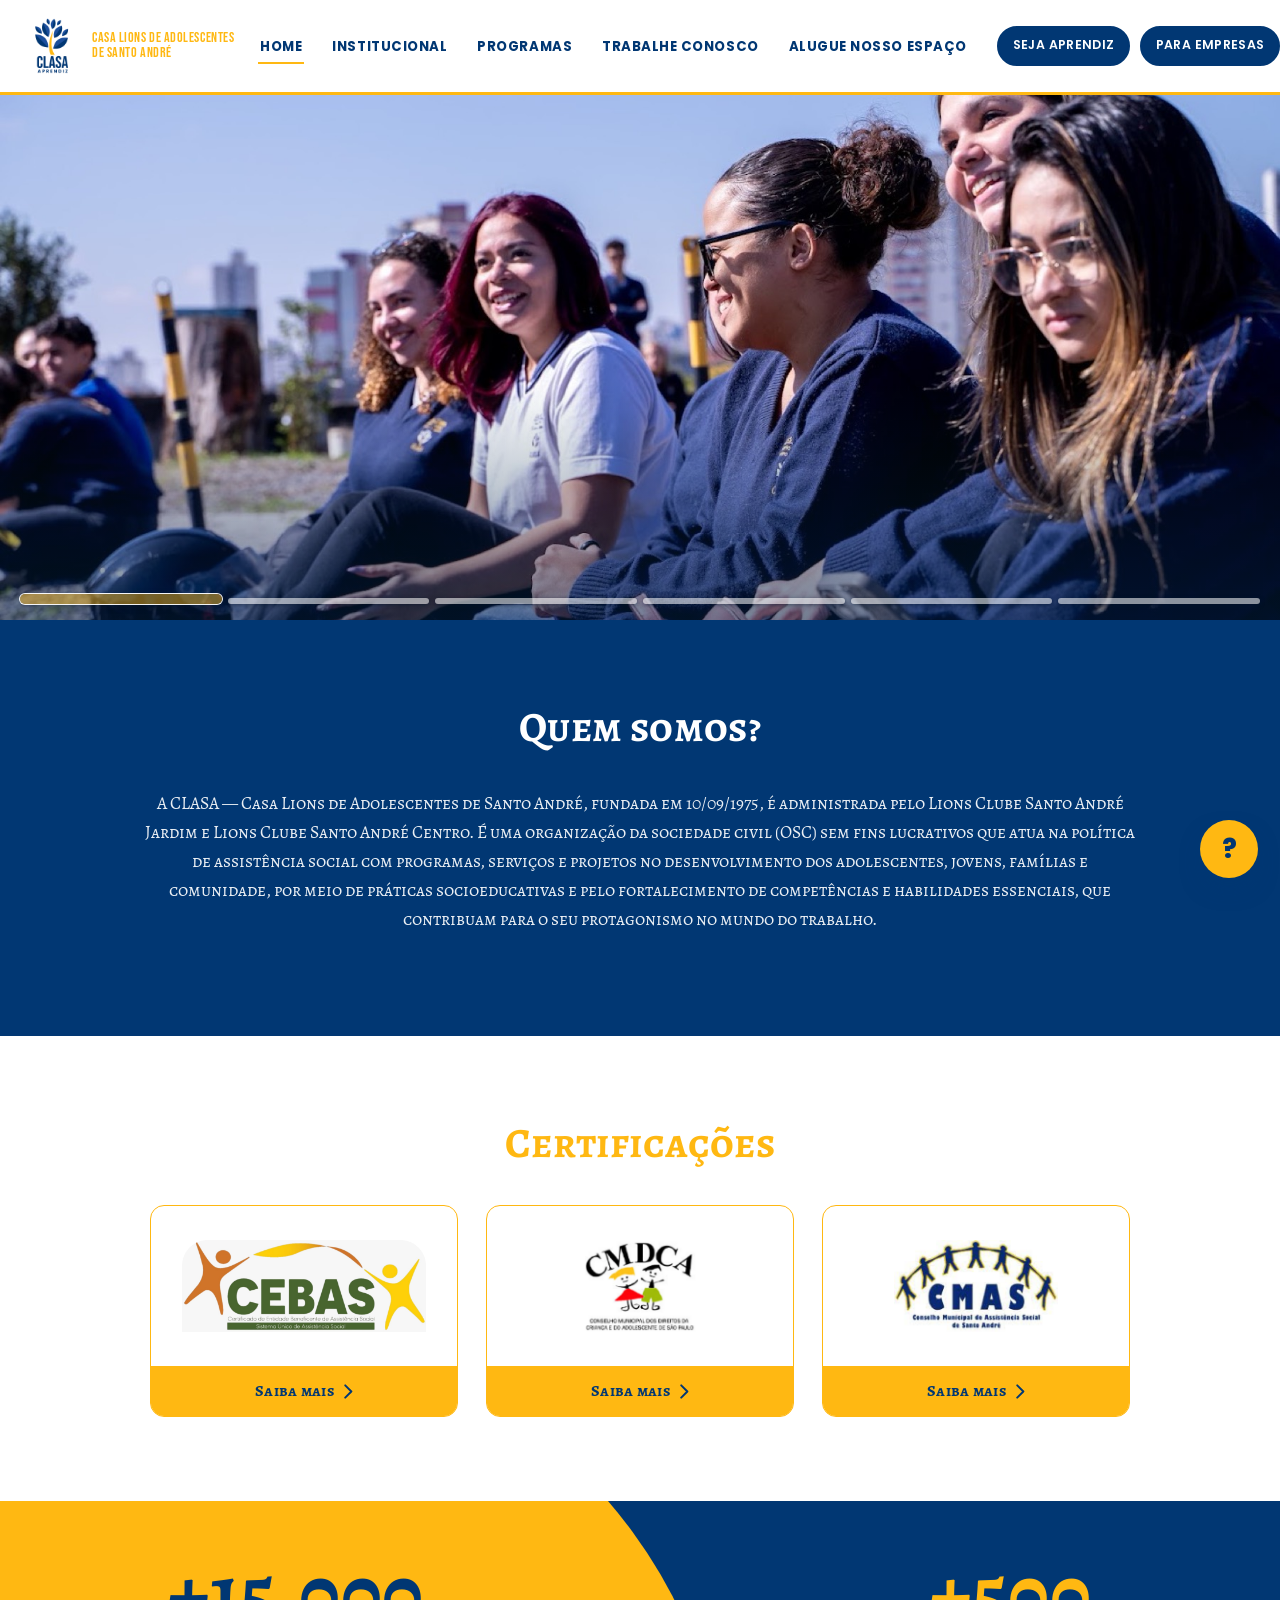
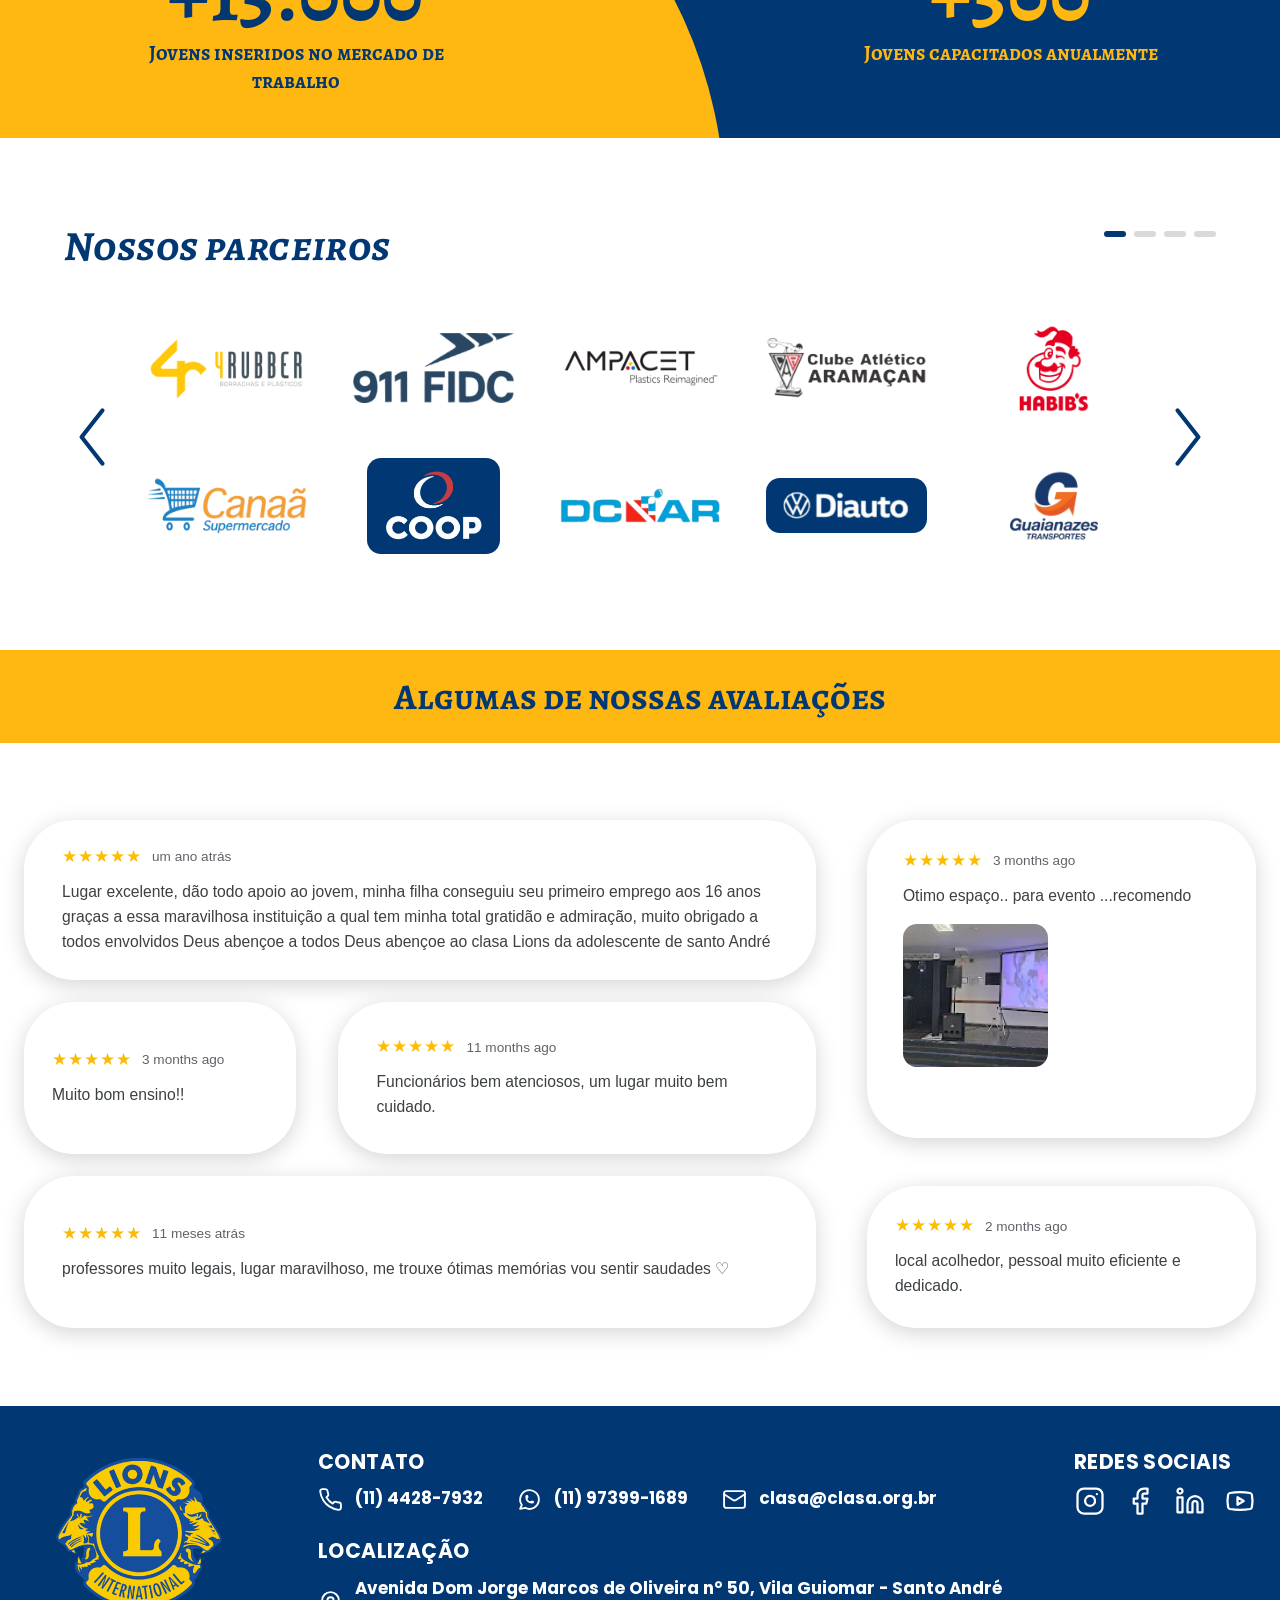
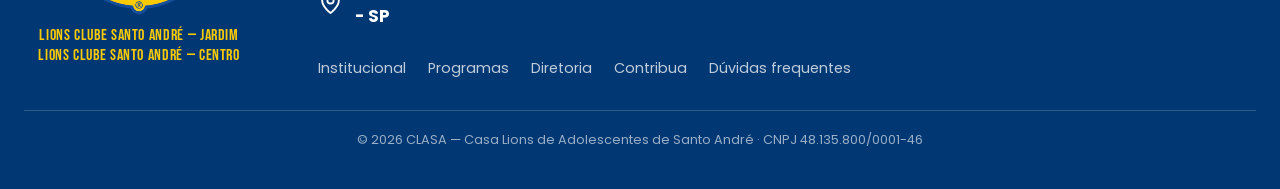
<file: index.html>
<!DOCTYPE html>
<html lang="pt-BR">
<head>
  <meta charset="UTF-8" />
  <meta name="viewport" content="width=device-width, initial-scale=1" />
  <title>CLASA — Casa Lions de Adolescentes de Santo André</title>
  <meta name="description" content="A CLASA é uma organização sem fins lucrativos que há mais de 50 anos prepara adolescentes e jovens de Santo André para o mundo do trabalho, por meio dos programas SCFV, Integrar e Aprendizagem." />
  <link rel="icon" href="assets/img/favicon.png" />
  <link rel="preconnect" href="https://fonts.googleapis.com" />
  <link rel="preconnect" href="https://fonts.gstatic.com" crossorigin />
  <link href="https://fonts.googleapis.com/css2?family=Alegreya+SC:ital,wght@0,400;0,500;0,700;0,800;1,400;1,700&family=Bebas+Neue&family=Poppins:wght@400;500;600;700;800&display=swap" rel="stylesheet" />
  <link rel="stylesheet" href="assets/css/style.css?v=24" />
</head>
<body data-page="home">

  <div id="site-header"></div>

  <main>

    <!-- ==================== HERO CAROUSEL ==================== -->
    <section class="hero" aria-label="Destaques">
      <div class="hero__track" id="heroTrack">
        <div class="hero__slide"><img src="assets/img/hero/hero-1.jpg" alt="Jovens da CLASA em atividade ao ar livre" fetchpriority="high" /></div>
        <div class="hero__slide"><img src="assets/img/hero/hero-2.jpg" alt="Atividades da CLASA" loading="lazy" /></div>
        <div class="hero__slide"><img src="assets/img/hero/hero-3.jpg" alt="Atividades da CLASA" loading="lazy" /></div>
        <div class="hero__slide"><img src="assets/img/hero/hero-4.jpg" alt="Atividades da CLASA" loading="lazy" /></div>
        <div class="hero__slide"><img src="assets/img/hero/hero-5.jpg" alt="Atividades da CLASA" loading="lazy" /></div>
        <div class="hero__slide"><img src="assets/img/hero/hero-6.jpg" alt="Atividades da CLASA" loading="lazy" /></div>
      </div>
      <div class="hero__bars" id="heroBars" role="tablist" aria-label="Selecionar slide"></div>
    </section>

    <!-- ==================== QUEM SOMOS ==================== -->
    <section class="section band-navy quem-somos reveal">
      <div class="container">
        <h2 class="section-title">Quem somos?</h2>
        <p>
          A CLASA — Casa Lions de Adolescentes de Santo André, fundada em 10/09/1975, é
          administrada pelo Lions Clube Santo André Jardim e Lions Clube Santo André Centro.
          É uma organização da sociedade civil (OSC) sem fins lucrativos que atua na política
          de assistência social com programas, serviços e projetos no desenvolvimento dos
          adolescentes, jovens, famílias e comunidade, por meio de práticas socioeducativas e
          pelo fortalecimento de competências e habilidades essenciais, que contribuam para o
          seu protagonismo no mundo do trabalho.
        </p>
      </div>
    </section>

    <!-- ==================== CERTIFICAÇÕES ==================== -->
    <section class="section certificacoes reveal">
      <div class="container">
        <h2 class="section-title section-title--yellow">Certificações</h2>
        <div class="cert-grid">
          <article class="cert-card">
            <div class="cert-card__media"><img src="assets/img/cert-cebas.png" alt="CEBAS — Certificação de Entidade Beneficente de Assistência Social" /></div>
            <a class="cert-card__foot" href="https://www.in.gov.br/web/dou/-/portaria-n-110-de-31-de-julho-de-2026-724088902" target="_blank" rel="noopener" data-cert="cebas">Saiba mais <svg viewBox="0 0 11 18" aria-hidden="true"><path d="M1.5 1.5 9 9l-7.5 7.5" fill="none" stroke="currentColor" stroke-width="2.4" stroke-linecap="round" stroke-linejoin="round"/></svg></a>
          </article>
          <article class="cert-card">
            <div class="cert-card__media"><img src="assets/img/cert-cmdca.png" alt="CMDCA — Conselho Municipal dos Direitos da Criança e do Adolescente" /></div>
            <a class="cert-card__foot" href="assets/docs/certificado-cmdca.pdf" target="_blank" rel="noopener" data-cert="cmdca">Saiba mais <svg viewBox="0 0 11 18" aria-hidden="true"><path d="M1.5 1.5 9 9l-7.5 7.5" fill="none" stroke="currentColor" stroke-width="2.4" stroke-linecap="round" stroke-linejoin="round"/></svg></a>
          </article>
          <article class="cert-card">
            <div class="cert-card__media"><img src="assets/img/cert-cmas.png" alt="CMAS — Conselho Municipal de Assistência Social de Santo André" /></div>
            <a class="cert-card__foot" href="assets/docs/certificado-cmas-2026.pdf" target="_blank" rel="noopener" data-cert="cmas">Saiba mais <svg viewBox="0 0 11 18" aria-hidden="true"><path d="M1.5 1.5 9 9l-7.5 7.5" fill="none" stroke="currentColor" stroke-width="2.4" stroke-linecap="round" stroke-linejoin="round"/></svg></a>
          </article>
        </div>
      </div>
    </section>

    <!-- ==================== NÚMEROS ==================== -->
    <section class="stats reveal" aria-label="Nossos números">
      <div class="stats__inner">
        <div class="stats__col">
          <div class="stat__num">+15.000</div>
          <p class="stat__label">Jovens inseridos no mercado de trabalho</p>
        </div>
        <div class="stats__col stats__col--navy">
          <div class="stat__num">+500</div>
          <p class="stat__label">Jovens capacitados anualmente</p>
        </div>
      </div>
    </section>

    <!-- ==================== PARCEIROS ==================== -->
    <section class="section parceiros reveal">
      <div class="container">
        <h2 class="section-title">Nossos parceiros</h2>
        <div class="logo-carousel__dots" id="parceirosDots"></div>
        <div class="logo-carousel" id="parceirosCarousel">
          <button class="logo-carousel__arrow logo-carousel__arrow--prev" aria-label="Anterior"><svg viewBox="0 0 26 52" aria-hidden="true"><path d="M22 3 4 26l18 23" fill="none" stroke="currentColor" stroke-width="3.6" stroke-linecap="round" stroke-linejoin="round"/></svg></button>
          <div class="logo-carousel__viewport">
            <div class="logo-carousel__track" id="parceirosTrack"></div>
          </div>
          <button class="logo-carousel__arrow logo-carousel__arrow--next" aria-label="Próximo"><svg viewBox="0 0 26 52" aria-hidden="true"><path d="M4 3l18 23L4 49" fill="none" stroke="currentColor" stroke-width="3.6" stroke-linecap="round" stroke-linejoin="round"/></svg></button>
        </div>
      </div>
    </section>

    <!-- ==================== AVALIAÇÕES ==================== -->
    <section class="avaliacoes reveal" aria-label="Avaliações">
      <div class="avaliacoes__head">
        <h2>Algumas de nossas avaliações</h2>
      </div>
      <div class="reviews">
        <article class="review-card review-card--a">
          <p class="review-card__meta"><span class="review-card__stars" aria-label="5 estrelas">★★★★★</span> <span>um ano atrás</span></p>
          <p class="review-card__text">Lugar excelente, dão todo apoio ao jovem, minha filha conseguiu seu primeiro emprego aos 16 anos graças a essa maravilhosa instituição a qual tem minha total gratidão e admiração, muito obrigado a todos envolvidos Deus abençoe a todos Deus abençoe ao clasa Lions da adolescente de santo André</p>
        </article>
        <article class="review-card review-card--b">
          <p class="review-card__meta"><span class="review-card__stars" aria-label="5 estrelas">★★★★★</span> <span>3 months ago</span></p>
          <p class="review-card__text">Otimo espaço.. para evento ...recomendo</p>
          <img class="review-card__img" src="assets/img/espaco/avaliacao-evento.jpg" alt="Espaço de eventos da CLASA" loading="lazy" />
        </article>
        <article class="review-card review-card--c">
          <p class="review-card__meta"><span class="review-card__stars" aria-label="5 estrelas">★★★★★</span> <span>3 months ago</span></p>
          <p class="review-card__text">Muito bom ensino!!</p>
        </article>
        <article class="review-card review-card--d">
          <p class="review-card__meta"><span class="review-card__stars" aria-label="5 estrelas">★★★★★</span> <span>11 months ago</span></p>
          <p class="review-card__text">Funcionários bem atenciosos, um lugar muito bem cuidado.</p>
        </article>
        <article class="review-card review-card--e">
          <p class="review-card__meta"><span class="review-card__stars" aria-label="5 estrelas">★★★★★</span> <span>11 meses atrás</span></p>
          <p class="review-card__text">professores muito legais, lugar maravilhoso, me trouxe ótimas memórias vou sentir saudades ♡</p>
        </article>
        <article class="review-card review-card--f">
          <p class="review-card__meta"><span class="review-card__stars" aria-label="5 estrelas">★★★★★</span> <span>2 months ago</span></p>
          <p class="review-card__text">local acolhedor, pessoal muito eficiente e dedicado.</p>
        </article>
      </div>
    </section>

  </main>

  <div id="site-footer"></div>

  <script src="assets/js/partials.js?v=24"></script>
  <script src="assets/js/main.js?v=24"></script>
</body>
</html>
</file>
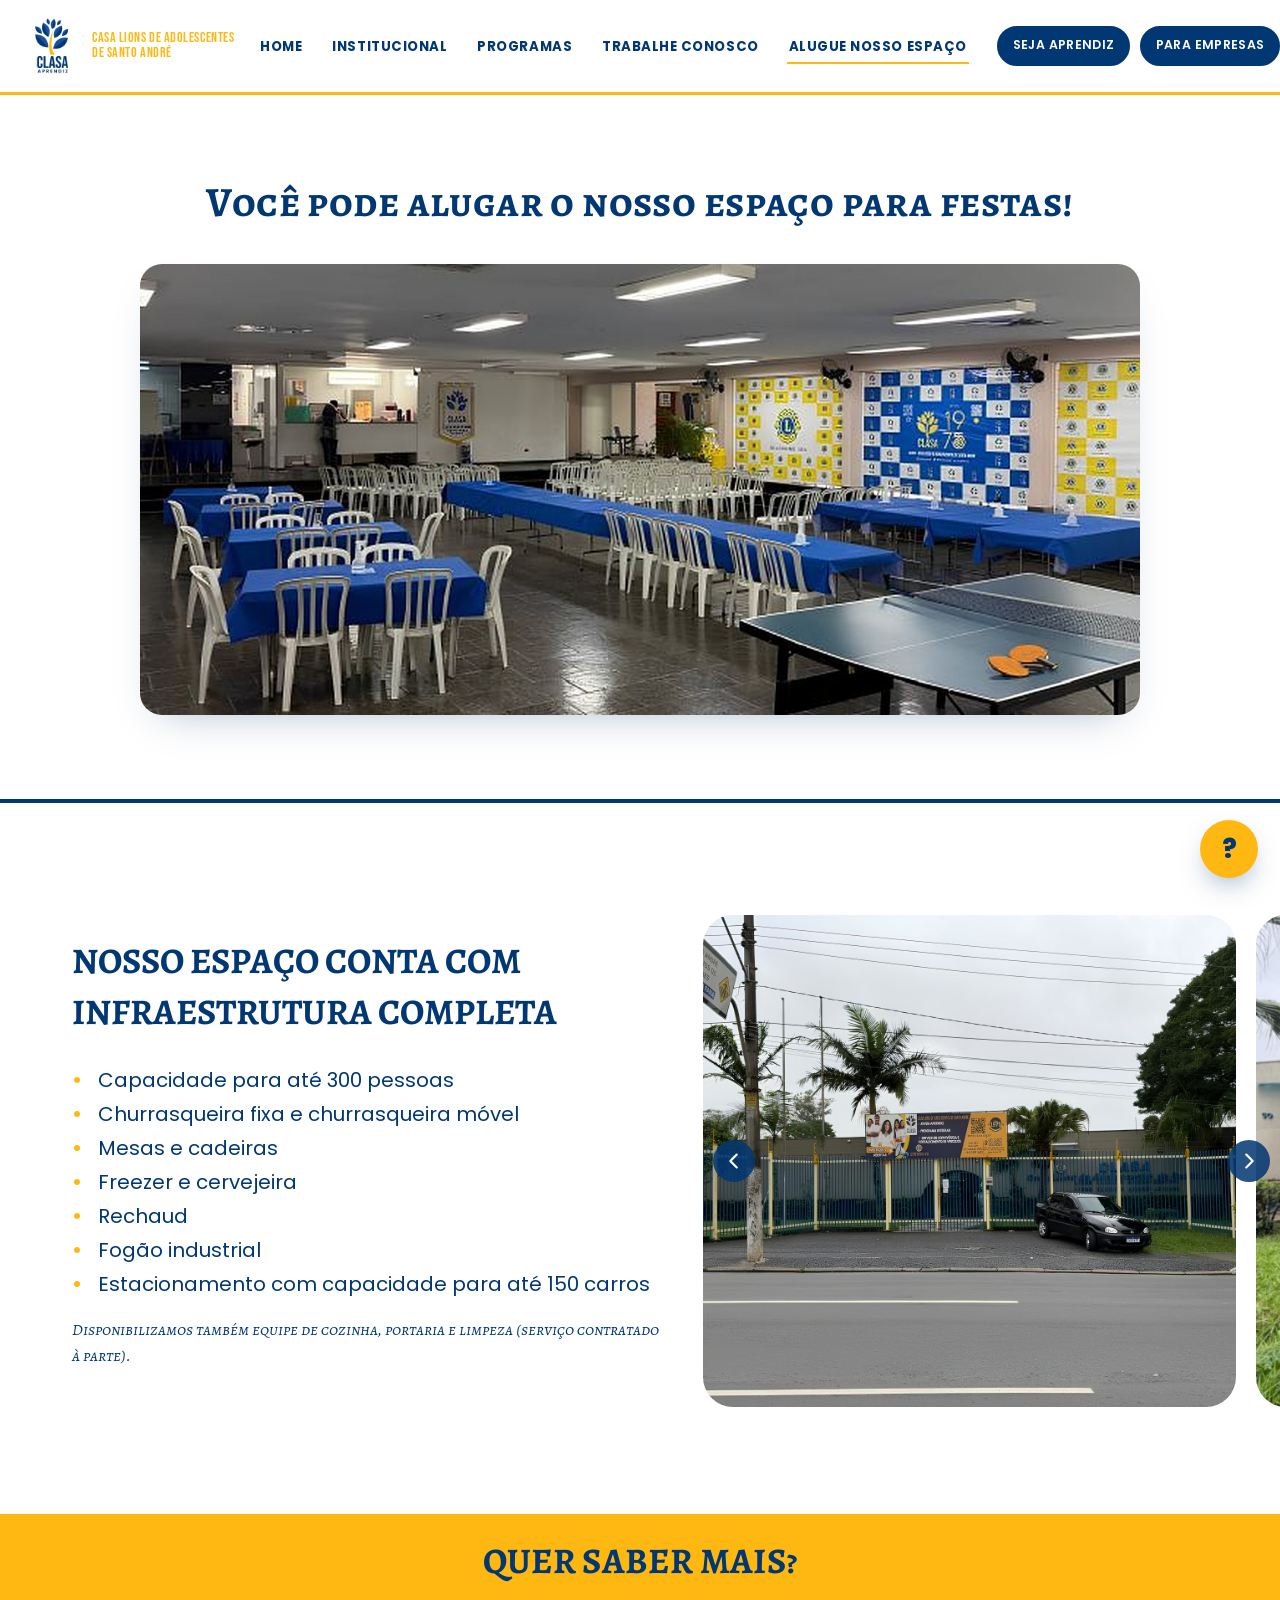
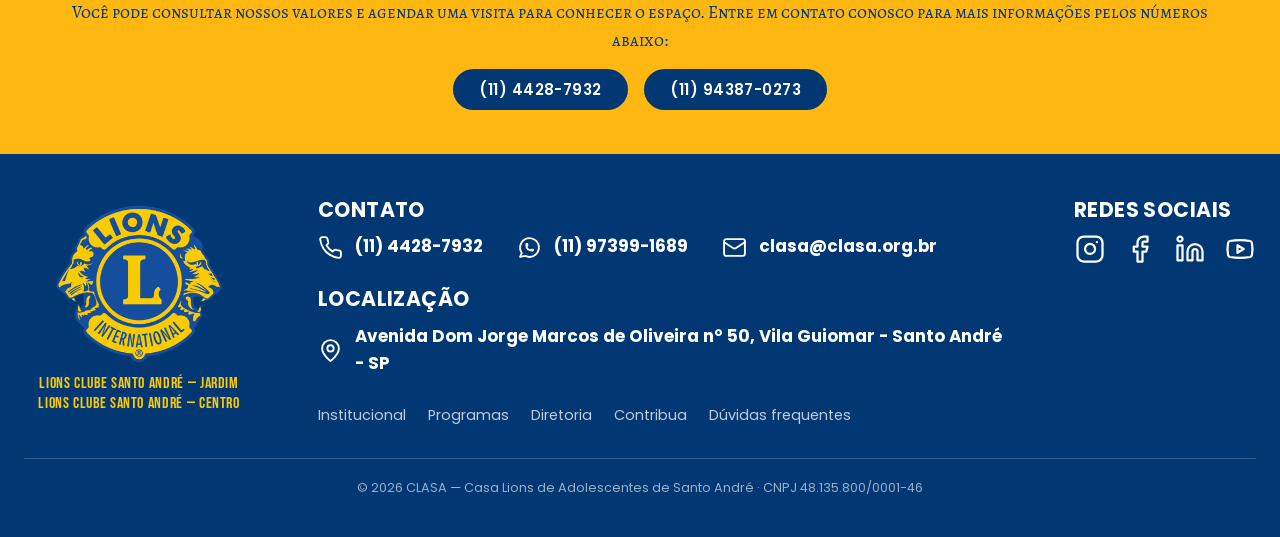
<file: alugue-nosso-espaco.html>
<!DOCTYPE html>
<html lang="pt-BR">
<head>
  <meta charset="UTF-8" />
  <meta name="viewport" content="width=device-width, initial-scale=1" />
  <title>Alugue Nosso Espaço — CLASA</title>
  <meta name="description" content="Alugue o espaço da CLASA para festas e eventos. Capacidade para até 300 pessoas, infraestrutura completa e estacionamento para 150 carros." />
  <link rel="icon" href="assets/img/favicon.png" />
  <link rel="preconnect" href="https://fonts.googleapis.com" />
  <link rel="preconnect" href="https://fonts.gstatic.com" crossorigin />
  <link href="https://fonts.googleapis.com/css2?family=Alegreya+SC:ital,wght@0,400;0,500;0,700;0,800;1,400;1,700&family=Bebas+Neue&family=Poppins:wght@400;500;600;700;800&display=swap" rel="stylesheet" />
  <link rel="stylesheet" href="assets/css/style.css?v=24" />
</head>
<body data-page="alugue">

  <div id="site-header"></div>

  <main>

    <section class="section reveal">
      <div class="container">
        <h2 class="section-title section-title--navy">Você pode alugar o nosso espaço para festas!</h2>
        <div class="feature-img">
          <img src="assets/img/espaco/principal.jpg" alt="Salão de eventos da CLASA" loading="lazy" />
        </div>
      </div>
    </section>

    <div class="rule-navy" aria-hidden="true"></div>

    <section class="infra reveal">
      <div class="infra__grid">
          <div class="infra__text">
            <h2 class="split__title-lg">Nosso espaço conta com infraestrutura completa</h2>
            <ul class="bullet-list">
              <li>Capacidade para até 300 pessoas</li>
              <li>Churrasqueira fixa e churrasqueira móvel</li>
              <li>Mesas e cadeiras</li>
              <li>Freezer e cervejeira</li>
              <li>Rechaud</li>
              <li>Fogão industrial</li>
              <li>Estacionamento com capacidade para até 150 carros</li>
            </ul>
            <p class="infra__note"><em>Disponibilizamos também equipe de cozinha, portaria e limpeza (serviço contratado à parte).</em></p>
          </div>
          <div class="photo-carousel" data-carousel>
            <div class="photo-carousel__track">
              <img src="assets/img/espaco/g1.jpg" alt="Espaço da CLASA" loading="lazy" />
              <img src="assets/img/espaco/g2.jpg" alt="Espaço da CLASA" loading="lazy" />
              <img src="assets/img/espaco/g3.jpg" alt="Espaço da CLASA" loading="lazy" />
              <img src="assets/img/espaco/g4.jpg" alt="Espaço da CLASA" loading="lazy" />
              <img src="assets/img/espaco/g5.jpg" alt="Espaço da CLASA" loading="lazy" />
              <img src="assets/img/espaco/g6.jpg" alt="Espaço da CLASA" loading="lazy" />
              <img src="assets/img/espaco/g7.jpg" alt="Espaço da CLASA" loading="lazy" />
              <img src="assets/img/espaco/g8.jpg" alt="Espaço da CLASA" loading="lazy" />
            </div>
            <button class="photo-carousel__arrow photo-carousel__arrow--prev" type="button" aria-label="Foto anterior"><svg viewBox="0 0 24 24" width="22" height="22" aria-hidden="true"><path d="M15 5l-7 7 7 7" fill="none" stroke="currentColor" stroke-width="2.4" stroke-linecap="round" stroke-linejoin="round"/></svg></button>
            <button class="photo-carousel__arrow photo-carousel__arrow--next" type="button" aria-label="Próxima foto"><svg viewBox="0 0 24 24" width="22" height="22" aria-hidden="true"><path d="M9 5l7 7-7 7" fill="none" stroke="currentColor" stroke-width="2.4" stroke-linecap="round" stroke-linejoin="round"/></svg></button>
          </div>
      </div>
    </section>

    <section class="band band-yellow band--ask reveal">
      <div class="container text-center">
        <h2 class="section-title section-title--navy">Quer saber mais?</h2>
        <p class="prose" style="color:var(--navy)">Você pode consultar nossos valores e agendar uma visita para conhecer o espaço. Entre em contato conosco para mais informações pelos números abaixo:</p>
        <p style="display:flex;gap:16px;justify-content:center;flex-wrap:wrap;margin-top:20px">
          <a class="btn" href="tel:+551144287932">(11) 4428-7932</a>
          <a class="btn" href="https://wa.me/5511943870273">(11) 94387-0273</a>
        </p>
      </div>
    </section>

  </main>

  <div id="site-footer"></div>

  <script src="assets/js/partials.js?v=24"></script>
  <script src="assets/js/main.js?v=24"></script>
</body>
</html>
</file>
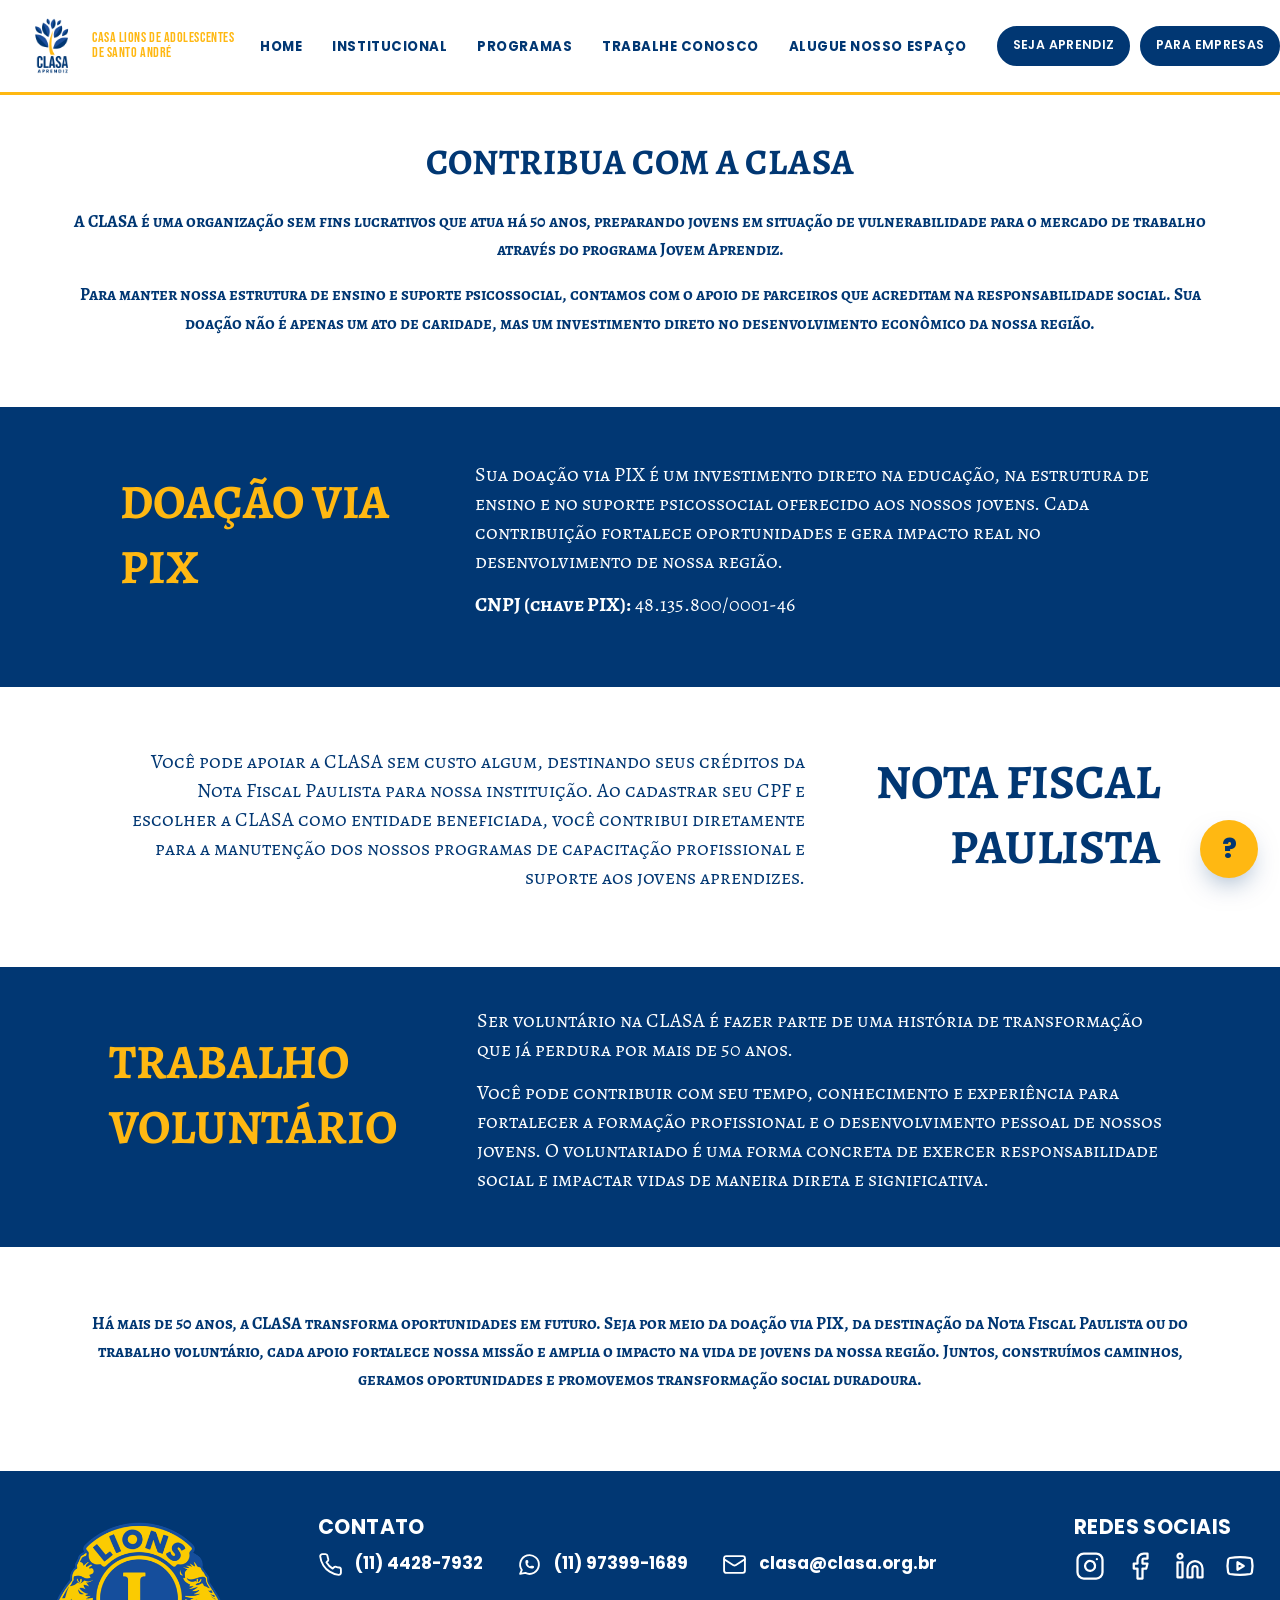
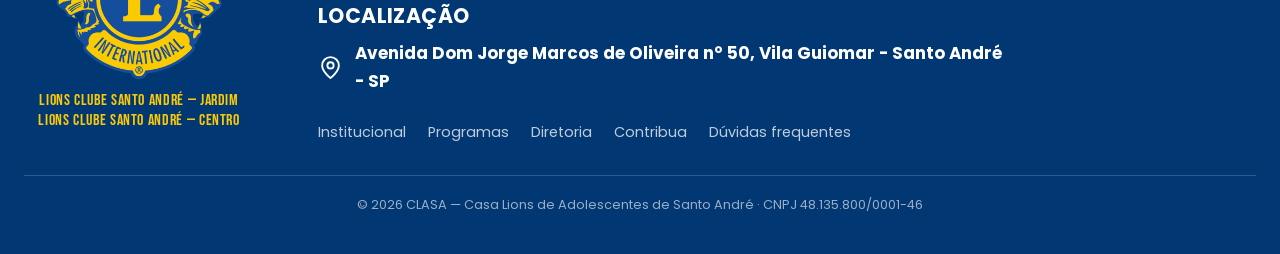
<file: contribua.html>
<!DOCTYPE html>
<html lang="pt-BR">
<head>
  <meta charset="UTF-8" />
  <meta name="viewport" content="width=device-width, initial-scale=1" />
  <title>Contribua — CLASA</title>
  <meta name="description" content="Apoie a CLASA por meio de doação via PIX, destinação da Nota Fiscal Paulista ou trabalho voluntário." />
  <link rel="icon" href="assets/img/favicon.png" />
  <link rel="preconnect" href="https://fonts.googleapis.com" />
  <link rel="preconnect" href="https://fonts.gstatic.com" crossorigin />
  <link href="https://fonts.googleapis.com/css2?family=Alegreya+SC:ital,wght@0,400;0,500;0,700;0,800;1,400;1,700&family=Bebas+Neue&family=Poppins:wght@400;500;600;700;800&display=swap" rel="stylesheet" />
  <link rel="stylesheet" href="assets/css/style.css?v=24" />
</head>
<body data-page="contribua">

  <div id="site-header"></div>

  <main>

    <section class="section contrib-intro reveal">
      <div class="container">
        <h2 class="section-title section-title--navy">Contribua com a CLASA</h2>
        <div class="prose text-center">
          <p>A CLASA é uma organização sem fins lucrativos que atua há 50 anos, preparando jovens em situação de vulnerabilidade para o mercado de trabalho através do programa Jovem Aprendiz.</p>
          <p>Para manter nossa estrutura de ensino e suporte psicossocial, contamos com o apoio de parceiros que acreditam na responsabilidade social. Sua doação não é apenas um ato de caridade, mas um investimento direto no desenvolvimento econômico da nossa região.</p>
        </div>
      </div>
    </section>

    <section class="band band-navy cband cband--pix reveal">
      <div class="container">
        <div class="split">
          <h2 class="split__title-lg is-yellow">Doação via<br />PIX</h2>
          <div>
            <p>Sua doação via PIX é um investimento direto na educação, na estrutura de ensino e no suporte psicossocial oferecido aos nossos jovens. Cada contribuição fortalece oportunidades e gera impacto real no desenvolvimento de nossa região.</p>
            <p><strong>CNPJ (chave PIX):</strong> 48.135.800/0001-46</p>
          </div>
        </div>
      </div>
    </section>

    <section class="band cband cband--nfp reveal">
      <div class="container">
        <div class="split">
          <p>Você pode apoiar a CLASA sem custo algum, destinando seus créditos da Nota Fiscal Paulista para nossa instituição. Ao cadastrar seu CPF e escolher a CLASA como entidade beneficiada, você contribui diretamente para a manutenção dos nossos programas de capacitação profissional e suporte aos jovens aprendizes.</p>
          <h2 class="split__title-lg">Nota Fiscal<br />Paulista</h2>
        </div>
      </div>
    </section>

    <section class="band band-navy cband cband--vol reveal">
      <div class="container">
        <div class="split">
          <h2 class="split__title-lg is-yellow">Trabalho voluntário</h2>
          <div>
            <p>Ser voluntário na CLASA é fazer parte de uma história de transformação que já perdura por mais de 50 anos.</p>
            <p>Você pode contribuir com seu tempo, conhecimento e experiência para fortalecer a formação profissional e o desenvolvimento pessoal de nossos jovens. O voluntariado é uma forma concreta de exercer responsabilidade social e impactar vidas de maneira direta e significativa.</p>
          </div>
        </div>
      </div>
    </section>

    <section class="section contrib-outro reveal">
      <div class="container">
        <p class="prose text-center">Há mais de 50 anos, a CLASA transforma oportunidades em futuro. Seja por meio da doação via PIX, da destinação da Nota Fiscal Paulista ou do trabalho voluntário, cada apoio fortalece nossa missão e amplia o impacto na vida de jovens da nossa região. Juntos, construímos caminhos, geramos oportunidades e promovemos transformação social duradoura.</p>
      </div>
    </section>

  </main>

  <div id="site-footer"></div>

  <script src="assets/js/partials.js?v=24"></script>
  <script src="assets/js/main.js?v=24"></script>
</body>
</html>
</file>
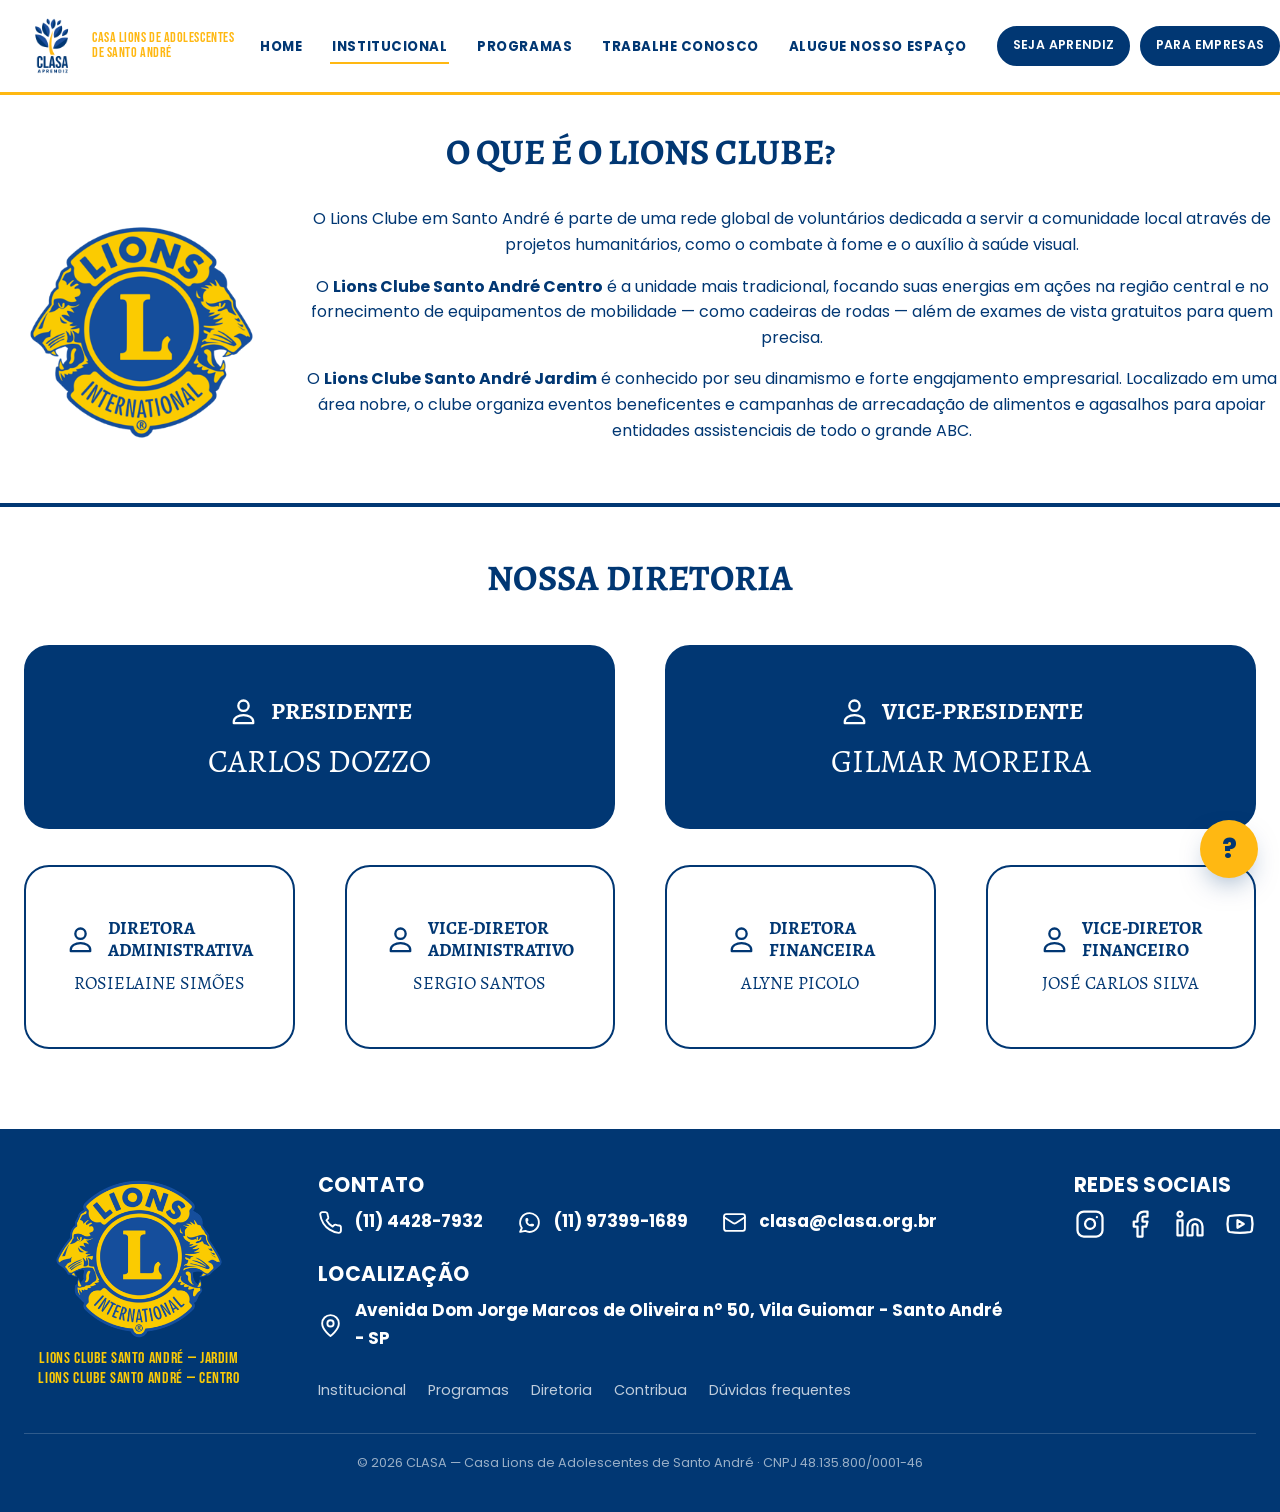
<file: diretoria.html>
<!DOCTYPE html>
<html lang="pt-BR">
<head>
  <meta charset="UTF-8" />
  <meta name="viewport" content="width=device-width, initial-scale=1" />
  <title>Diretoria — CLASA</title>
  <meta name="description" content="O que é o Lions Clube e quem compõe a diretoria da CLASA — Casa Lions de Adolescentes de Santo André." />
  <link rel="icon" href="assets/img/favicon.png" />
  <link rel="preconnect" href="https://fonts.googleapis.com" />
  <link rel="preconnect" href="https://fonts.gstatic.com" crossorigin />
  <link href="https://fonts.googleapis.com/css2?family=Alegreya+SC:ital,wght@0,400;0,500;0,700;0,800;1,400;1,700&family=Bebas+Neue&family=Poppins:wght@400;500;600;700;800&display=swap" rel="stylesheet" />
  <link rel="stylesheet" href="assets/css/style.css?v=24" />
</head>
<body data-page="institucional">

  <div id="site-header"></div>

  <main>

    <section class="lions reveal">
      <h2>O que é o Lions Clube?</h2>
      <div class="lions__grid">
        <div class="lions__logo">
          <img src="assets/img/lions-international.png" alt="Lions Clubs International" />
        </div>
        <div class="lions__text">
          <p>O Lions Clube em Santo André é parte de uma rede global de voluntários dedicada a servir a comunidade local através de projetos humanitários, como o combate à fome e o auxílio à saúde visual.</p>
          <p>O <strong>Lions Clube Santo André Centro</strong> é a unidade mais tradicional, focando suas energias em ações na região central e no fornecimento de equipamentos de mobilidade — como cadeiras de rodas — além de exames de vista gratuitos para quem precisa.</p>
          <p>O <strong>Lions Clube Santo André Jardim</strong> é conhecido por seu dinamismo e forte engajamento empresarial. Localizado em uma área nobre, o clube organiza eventos beneficentes e campanhas de arrecadação de alimentos e agasalhos para apoiar entidades assistenciais de todo o grande ABC.</p>
        </div>
      </div>
    </section>

    <section class="section dir reveal">
      <div class="container">
        <h2 class="section-title section-title--navy">Nossa diretoria</h2>
        <div class="people-lead">
          <article class="person-card person-card--lead">
            <p class="person-card__role"><svg viewBox="0 0 24 24" aria-hidden="true"><circle cx="12" cy="7.5" r="4" fill="none" stroke="currentColor" stroke-width="1.8"/><path d="M4.5 21v-1.2c0-3 3.4-5 7.5-5s7.5 2 7.5 5V21z" fill="none" stroke="currentColor" stroke-width="1.8" stroke-linejoin="round"/></svg> <span>Presidente</span></p>
            <p class="person-card__name">Carlos Dozzo</p>
          </article>
          <article class="person-card person-card--lead">
            <p class="person-card__role"><svg viewBox="0 0 24 24" aria-hidden="true"><circle cx="12" cy="7.5" r="4" fill="none" stroke="currentColor" stroke-width="1.8"/><path d="M4.5 21v-1.2c0-3 3.4-5 7.5-5s7.5 2 7.5 5V21z" fill="none" stroke="currentColor" stroke-width="1.8" stroke-linejoin="round"/></svg> <span>Vice-Presidente</span></p>
            <p class="person-card__name">Gilmar Moreira</p>
          </article>
        </div>
        <div class="people-grid">
          <article class="person-card">
            <p class="person-card__role"><svg viewBox="0 0 24 24" aria-hidden="true"><circle cx="12" cy="7.5" r="4" fill="none" stroke="currentColor" stroke-width="1.8"/><path d="M4.5 21v-1.2c0-3 3.4-5 7.5-5s7.5 2 7.5 5V21z" fill="none" stroke="currentColor" stroke-width="1.8" stroke-linejoin="round"/></svg> <span>Diretora<br />Administrativa</span></p>
            <p class="person-card__name">Rosielaine Simões</p>
          </article>
          <article class="person-card">
            <p class="person-card__role"><svg viewBox="0 0 24 24" aria-hidden="true"><circle cx="12" cy="7.5" r="4" fill="none" stroke="currentColor" stroke-width="1.8"/><path d="M4.5 21v-1.2c0-3 3.4-5 7.5-5s7.5 2 7.5 5V21z" fill="none" stroke="currentColor" stroke-width="1.8" stroke-linejoin="round"/></svg> <span>Vice-Diretor<br />Administrativo</span></p>
            <p class="person-card__name">Sergio Santos</p>
          </article>
          <article class="person-card">
            <p class="person-card__role"><svg viewBox="0 0 24 24" aria-hidden="true"><circle cx="12" cy="7.5" r="4" fill="none" stroke="currentColor" stroke-width="1.8"/><path d="M4.5 21v-1.2c0-3 3.4-5 7.5-5s7.5 2 7.5 5V21z" fill="none" stroke="currentColor" stroke-width="1.8" stroke-linejoin="round"/></svg> <span>Diretora<br />Financeira</span></p>
            <p class="person-card__name">Alyne Picolo</p>
          </article>
          <article class="person-card">
            <p class="person-card__role"><svg viewBox="0 0 24 24" aria-hidden="true"><circle cx="12" cy="7.5" r="4" fill="none" stroke="currentColor" stroke-width="1.8"/><path d="M4.5 21v-1.2c0-3 3.4-5 7.5-5s7.5 2 7.5 5V21z" fill="none" stroke="currentColor" stroke-width="1.8" stroke-linejoin="round"/></svg> <span>Vice-Diretor<br />Financeiro</span></p>
            <p class="person-card__name">José Carlos Silva</p>
          </article>
        </div>
      </div>
    </section>

  </main>

  <div id="site-footer"></div>

  <script src="assets/js/partials.js?v=24"></script>
  <script src="assets/js/main.js?v=24"></script>
</body>
</html>
</file>
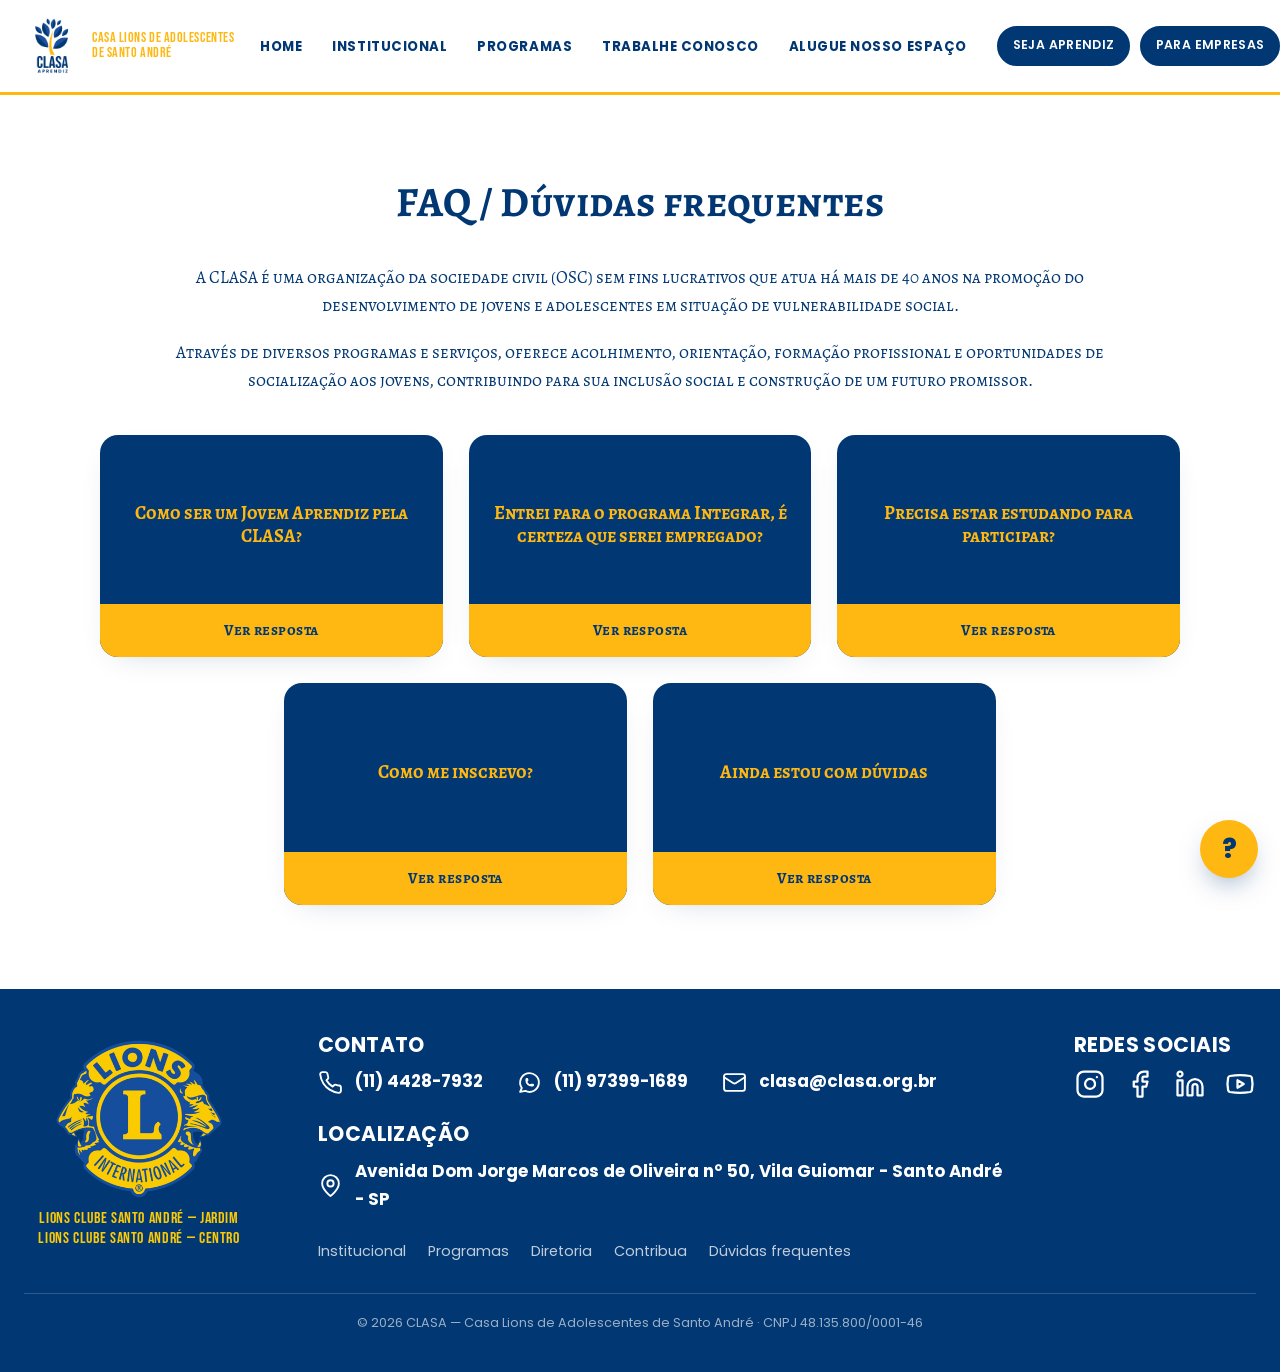
<file: faq.html>
<!DOCTYPE html>
<html lang="pt-BR">
<head>
  <meta charset="UTF-8" />
  <meta name="viewport" content="width=device-width, initial-scale=1" />
  <title>Dúvidas Frequentes — CLASA</title>
  <meta name="description" content="Perguntas frequentes sobre os programas Integrar e Aprendizagem da CLASA e como se inscrever." />
  <link rel="icon" href="assets/img/favicon.png" />
  <link rel="preconnect" href="https://fonts.googleapis.com" />
  <link rel="preconnect" href="https://fonts.gstatic.com" crossorigin />
  <link href="https://fonts.googleapis.com/css2?family=Alegreya+SC:ital,wght@0,400;0,500;0,700;0,800;1,400;1,700&family=Bebas+Neue&family=Poppins:wght@400;500;600;700;800&display=swap" rel="stylesheet" />
  <link rel="stylesheet" href="assets/css/style.css?v=24" />
</head>
<body data-page="">

  <div id="site-header"></div>

  <main>

    <section class="section reveal">
      <div class="container">
        <h1 class="section-title section-title--navy">FAQ / Dúvidas frequentes</h1>
        <div class="prose faq-note">
          <p>A CLASA é uma organização da sociedade civil (OSC) sem fins lucrativos que atua há mais de 40 anos na promoção do desenvolvimento de jovens e adolescentes em situação de vulnerabilidade social.</p>
          <p>Através de diversos programas e serviços, oferece acolhimento, orientação, formação profissional e oportunidades de socialização aos jovens, contribuindo para sua inclusão social e construção de um futuro promissor.</p>
        </div>

        <div class="faq-grid">
          <div class="faq-card">
            <p class="faq-card__q">Como ser um Jovem Aprendiz pela CLASA?</p>
            <button class="faq-card__toggle" type="button" aria-expanded="false">Ver resposta</button>
            <div class="faq-card__a"><div><p>Atender aos requisitos: idade de 17 a 22 anos, disponibilidade de horário e ter participado do programa Integrar.</p></div></div>
          </div>
          <div class="faq-card">
            <p class="faq-card__q">Entrei para o programa Integrar, é certeza que serei empregado?</p>
            <button class="faq-card__toggle" type="button" aria-expanded="false">Ver resposta</button>
            <div class="faq-card__a"><div><p>O Programa Integrar tem como objetivo capacitar os jovens para o mundo do trabalho, sendo o primeiro passo para o primeiro emprego.</p></div></div>
          </div>
          <div class="faq-card">
            <p class="faq-card__q">Precisa estar estudando para participar?</p>
            <button class="faq-card__toggle" type="button" aria-expanded="false">Ver resposta</button>
            <div class="faq-card__a"><div><p>É necessário estar estudando no período noturno ou ter concluído o ensino médio.</p></div></div>
          </div>
          <div class="faq-card">
            <p class="faq-card__q">Como me inscrevo?</p>
            <button class="faq-card__toggle" type="button" aria-expanded="false">Ver resposta</button>
            <div class="faq-card__a"><div><p>As inscrições são realizadas através do nosso site, pelo botão “Seja Aprendiz”. Obs.: não realizamos mais inscrições presenciais.</p></div></div>
          </div>
          <div class="faq-card">
            <p class="faq-card__q">Ainda estou com dúvidas</p>
            <button class="faq-card__toggle" type="button" aria-expanded="false">Ver resposta</button>
            <div class="faq-card__a"><div><p>Ligue no número (11) 4428-7932 ou fale no WhatsApp (11) 97399-1689.</p></div></div>
          </div>
        </div>
      </div>
    </section>

  </main>

  <div id="site-footer"></div>

  <script src="assets/js/partials.js?v=24"></script>
  <script src="assets/js/main.js?v=24"></script>
</body>
</html>
</file>
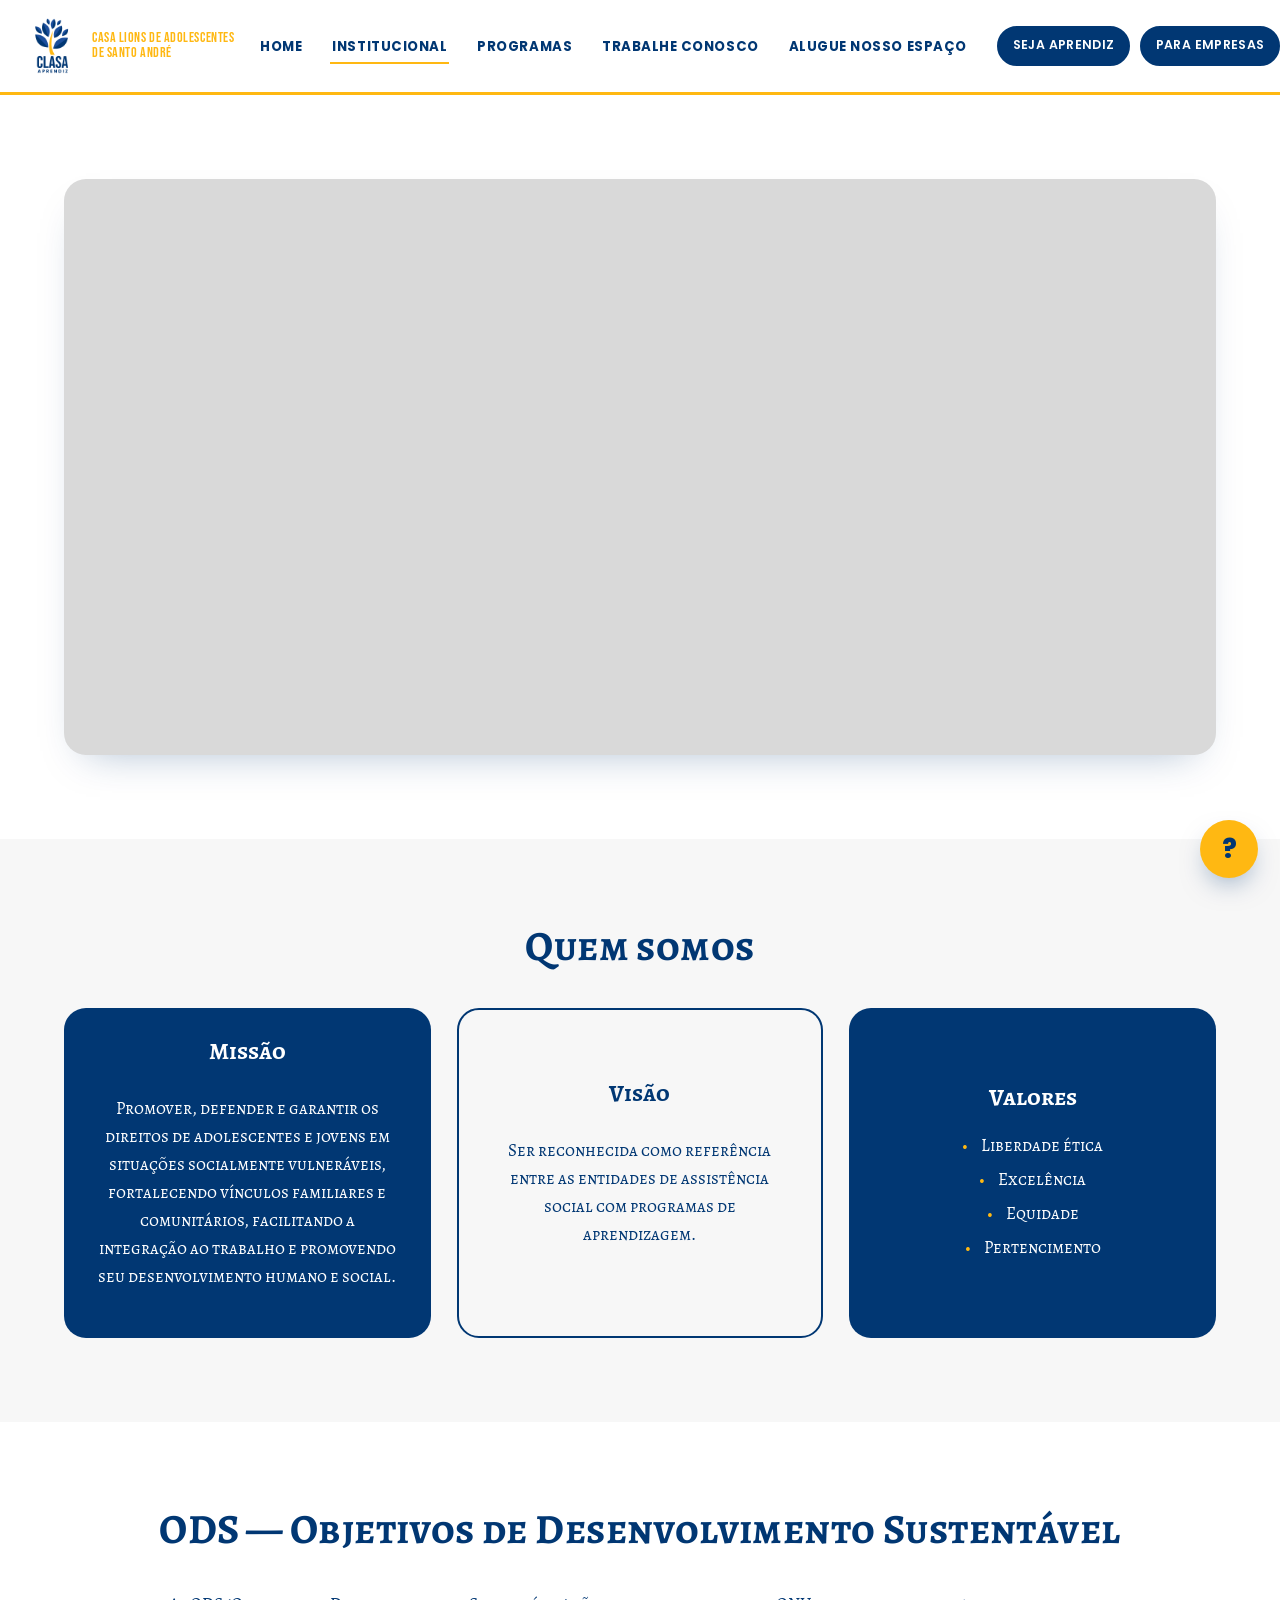
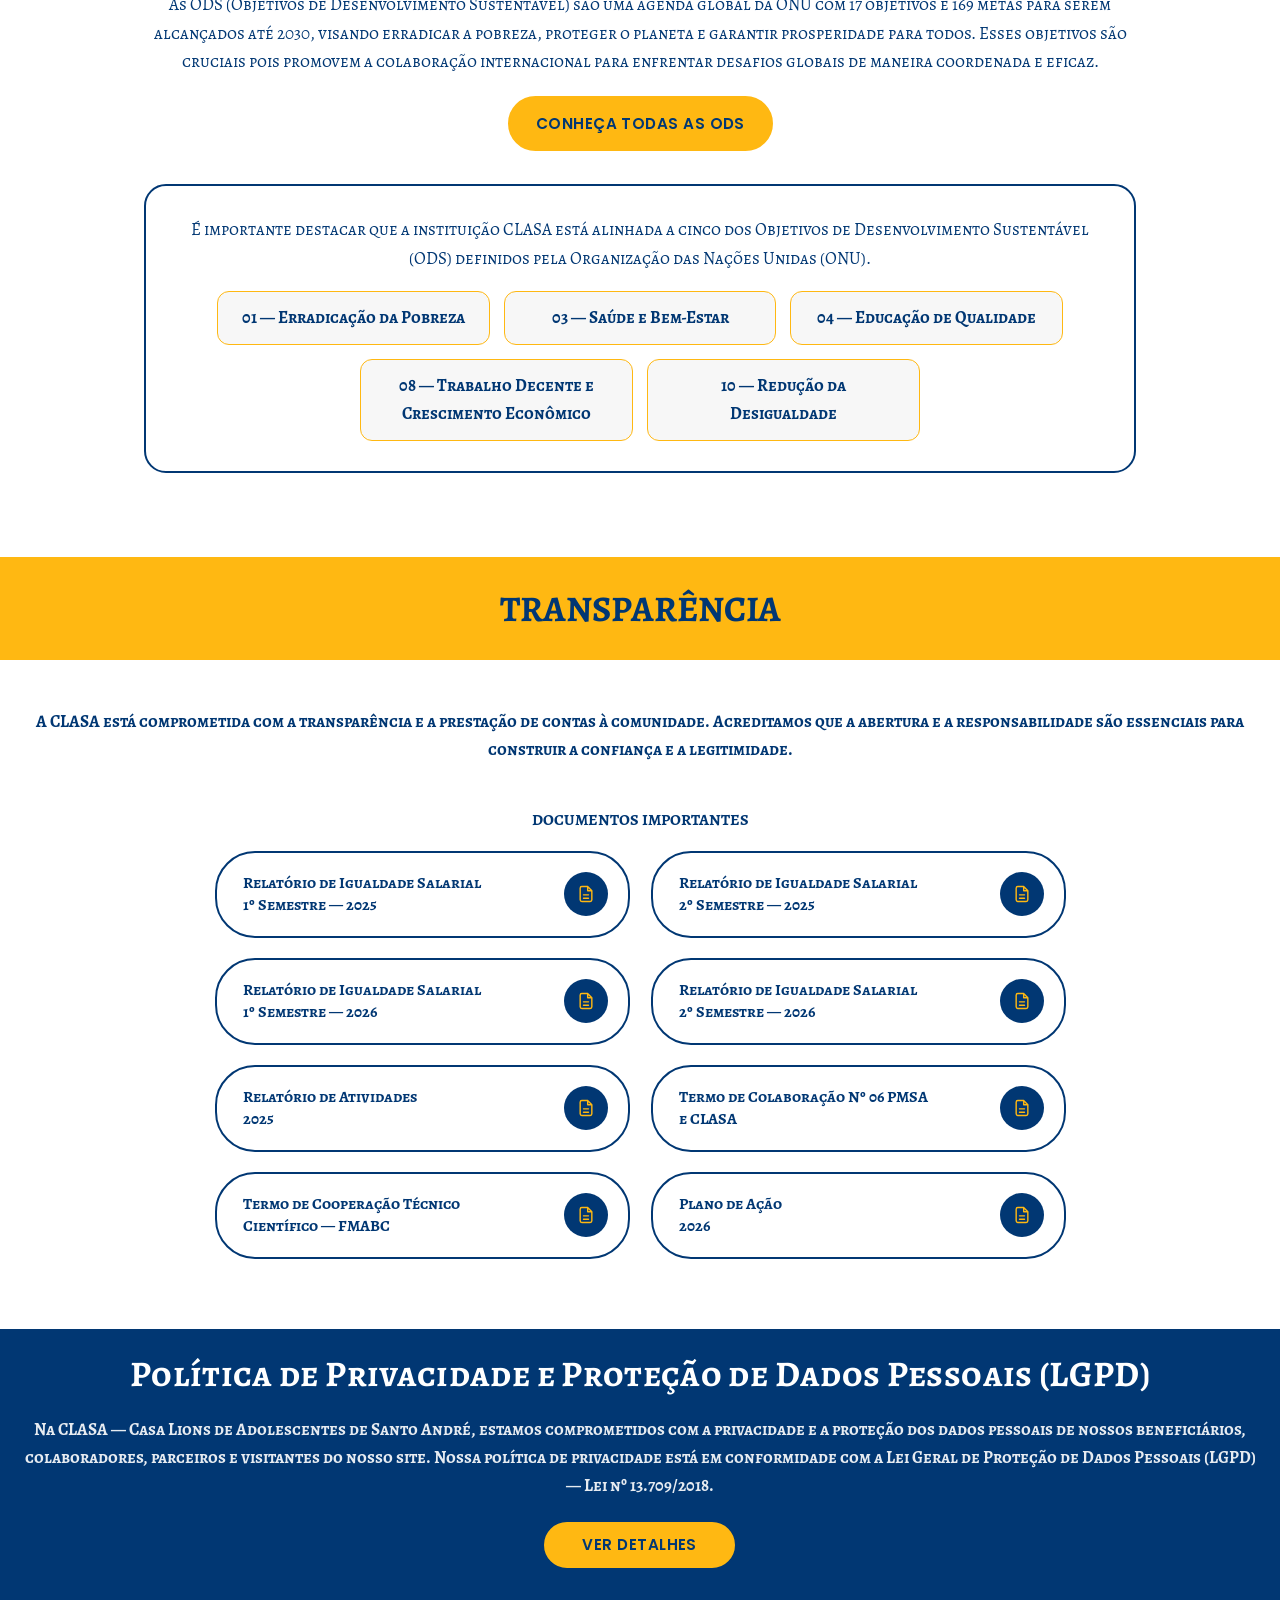
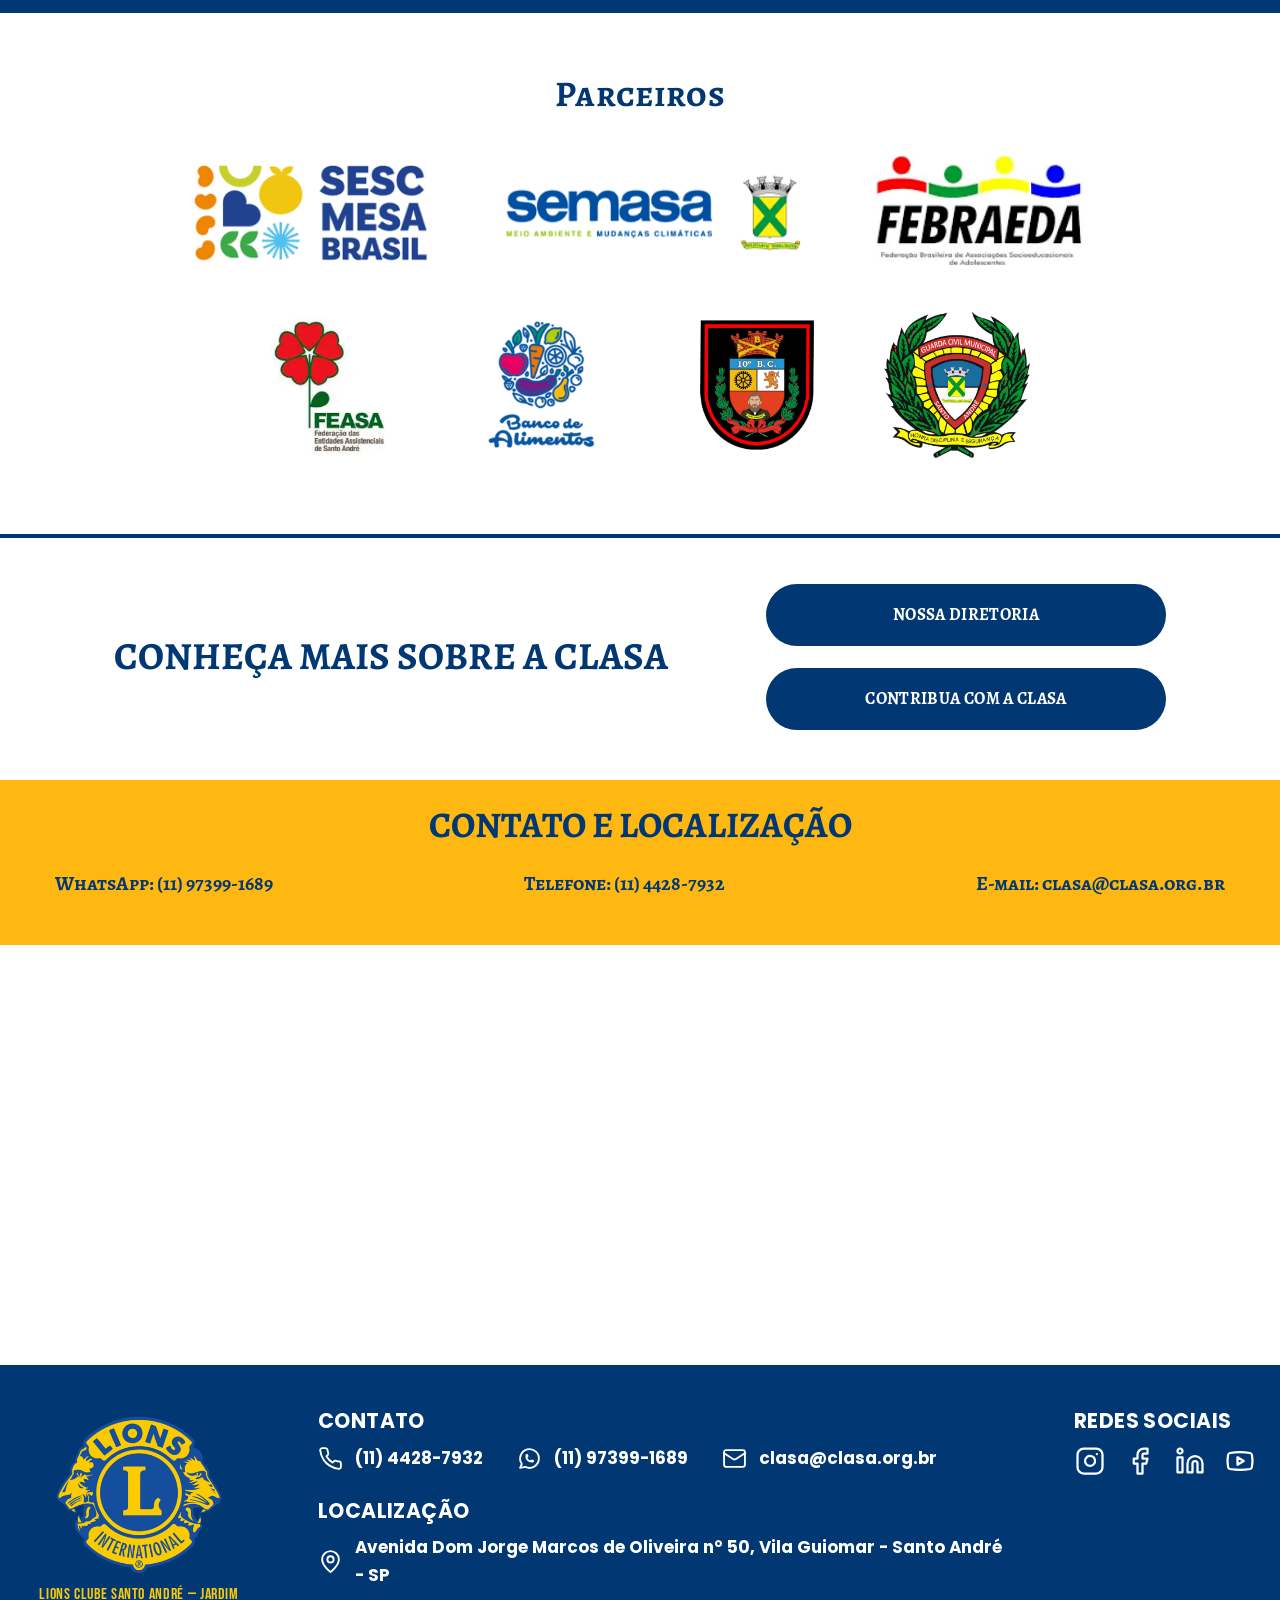
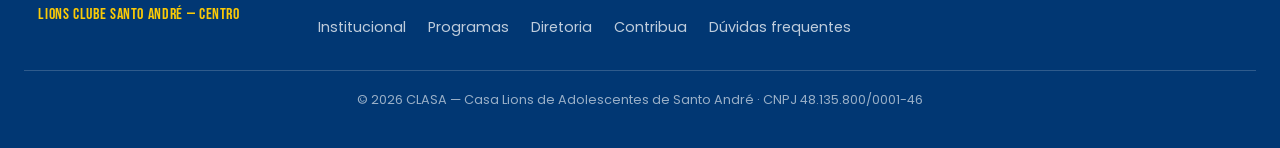
<file: institucional.html>
<!DOCTYPE html>
<html lang="pt-BR">
<head>
  <meta charset="UTF-8" />
  <meta name="viewport" content="width=device-width, initial-scale=1" />
  <title>Institucional — CLASA</title>
  <meta name="description" content="Missão, visão e valores da CLASA, alinhamento aos ODS da ONU, transparência, documentos institucionais, política de privacidade (LGPD) e parceiros." />
  <link rel="icon" href="assets/img/favicon.png" />
  <link rel="preconnect" href="https://fonts.googleapis.com" />
  <link rel="preconnect" href="https://fonts.gstatic.com" crossorigin />
  <link href="https://fonts.googleapis.com/css2?family=Alegreya+SC:ital,wght@0,400;0,500;0,700;0,800;1,400;1,700&family=Bebas+Neue&family=Poppins:wght@400;500;600;700;800&display=swap" rel="stylesheet" />
  <link rel="stylesheet" href="assets/css/style.css?v=24" />
</head>
<body data-page="institucional">

  <div id="site-header"></div>

  <main>

    <!-- Vídeo institucional -->
    <section class="section reveal">
      <div class="container">
        <div class="video-frame">
          <iframe
            src="https://www.youtube-nocookie.com/embed/6mQtOjGX79o"
            title="Vídeo institucional — CLASA"
            loading="lazy"
            allow="accelerometer; autoplay; clipboard-write; encrypted-media; gyroscope; picture-in-picture; web-share"
            allowfullscreen></iframe>
        </div>
      </div>
    </section>

    <!-- Missão / Visão / Valores -->
    <section class="section band-alt reveal">
      <div class="container">
        <h2 class="section-title section-title--navy">Quem somos</h2>
        <div class="mvv-grid">
          <article class="info-card">
            <h3>Missão</h3>
            <p>Promover, defender e garantir os direitos de adolescentes e jovens em situações socialmente vulneráveis, fortalecendo vínculos familiares e comunitários, facilitando a integração ao trabalho e promovendo seu desenvolvimento humano e social.</p>
          </article>
          <article class="info-card info-card--outline">
            <h3>Visão</h3>
            <p>Ser reconhecida como referência entre as entidades de assistência social com programas de aprendizagem.</p>
          </article>
          <article class="info-card">
            <h3>Valores</h3>
            <ul>
              <li>Liberdade ética</li>
              <li>Excelência</li>
              <li>Equidade</li>
              <li>Pertencimento</li>
            </ul>
          </article>
        </div>
      </div>
    </section>

    <!-- ODS -->
    <section class="section reveal">
      <div class="container">
        <h2 class="section-title section-title--navy">ODS — Objetivos de Desenvolvimento Sustentável</h2>
        <p class="prose text-center">As ODS (Objetivos de Desenvolvimento Sustentável) são uma agenda global da ONU com 17 objetivos e 169 metas para serem alcançados até 2030, visando erradicar a pobreza, proteger o planeta e garantir prosperidade para todos. Esses objetivos são cruciais pois promovem a colaboração internacional para enfrentar desafios globais de maneira coordenada e eficaz.</p>
        <p class="text-center" style="margin:20px 0 34px">
          <a class="btn btn--yellow" href="assets/docs/ods.pdf" target="_blank" rel="noopener">Conheça todas as ODS</a>
        </p>
        <div class="info-card info-card--outline prose">
          <p class="text-center">É importante destacar que a instituição CLASA está alinhada a cinco dos Objetivos de Desenvolvimento Sustentável (ODS) definidos pela Organização das Nações Unidas (ONU).</p>
          <ul class="ods-list">
            <li>01 — Erradicação da Pobreza</li>
            <li>03 — Saúde e Bem-Estar</li>
            <li>04 — Educação de Qualidade</li>
            <li>08 — Trabalho Decente e Crescimento Econômico</li>
            <li>10 — Redução da Desigualdade</li>
          </ul>
        </div>
      </div>
    </section>

    <!-- Transparência -->
    <section class="transp-head reveal"><h2>Transparência</h2></section>

    <section class="transp reveal">
      <div class="container">
        <p class="transp__lead">A CLASA está comprometida com a transparência e a prestação de contas à comunidade. Acreditamos que a abertura e a responsabilidade são essenciais para construir a confiança e a legitimidade.</p>
        <h3 class="transp__eyebrow">Documentos importantes</h3>
        <div class="doc-grid">
          <a class="doc-card" href="assets/docs/relatorio-igualdade-salarial-1-sem-2025.pdf" target="_blank" rel="noopener"><span class="doc-card__txt">Relatório de Igualdade Salarial<br />1º Semestre — 2025</span><span class="doc-card__icon"><svg viewBox="0 0 24 24" aria-hidden="true"><path d="M14 3H7a2 2 0 00-2 2v14a2 2 0 002 2h10a2 2 0 002-2V8l-5-5zm0 0v5h5M9 13h6M9 17h6" fill="none" stroke="currentColor" stroke-width="1.7" stroke-linecap="round" stroke-linejoin="round"/></svg></span></a>
          <a class="doc-card" href="assets/docs/relatorio-igualdade-salarial-2-sem-2025.pdf" target="_blank" rel="noopener"><span class="doc-card__txt">Relatório de Igualdade Salarial<br />2º Semestre — 2025</span><span class="doc-card__icon"><svg viewBox="0 0 24 24" aria-hidden="true"><path d="M14 3H7a2 2 0 00-2 2v14a2 2 0 002 2h10a2 2 0 002-2V8l-5-5zm0 0v5h5M9 13h6M9 17h6" fill="none" stroke="currentColor" stroke-width="1.7" stroke-linecap="round" stroke-linejoin="round"/></svg></span></a>
          <a class="doc-card" href="assets/docs/relatorio-igualdade-salarial-1-sem-2026.pdf" target="_blank" rel="noopener"><span class="doc-card__txt">Relatório de Igualdade Salarial<br />1º Semestre — 2026</span><span class="doc-card__icon"><svg viewBox="0 0 24 24" aria-hidden="true"><path d="M14 3H7a2 2 0 00-2 2v14a2 2 0 002 2h10a2 2 0 002-2V8l-5-5zm0 0v5h5M9 13h6M9 17h6" fill="none" stroke="currentColor" stroke-width="1.7" stroke-linecap="round" stroke-linejoin="round"/></svg></span></a>
          <a class="doc-card" href="assets/docs/relatorio-igualdade-salarial-2-sem-2026.pdf" target="_blank" rel="noopener"><span class="doc-card__txt">Relatório de Igualdade Salarial<br />2º Semestre — 2026</span><span class="doc-card__icon"><svg viewBox="0 0 24 24" aria-hidden="true"><path d="M14 3H7a2 2 0 00-2 2v14a2 2 0 002 2h10a2 2 0 002-2V8l-5-5zm0 0v5h5M9 13h6M9 17h6" fill="none" stroke="currentColor" stroke-width="1.7" stroke-linecap="round" stroke-linejoin="round"/></svg></span></a>
          <a class="doc-card" href="assets/docs/relatorio-atividades-2025.pdf" target="_blank" rel="noopener"><span class="doc-card__txt">Relatório de Atividades<br />2025</span><span class="doc-card__icon"><svg viewBox="0 0 24 24" aria-hidden="true"><path d="M14 3H7a2 2 0 00-2 2v14a2 2 0 002 2h10a2 2 0 002-2V8l-5-5zm0 0v5h5M9 13h6M9 17h6" fill="none" stroke="currentColor" stroke-width="1.7" stroke-linecap="round" stroke-linejoin="round"/></svg></span></a>
          <a class="doc-card" href="assets/docs/termo-colaboracao-06-pmsa-clasa.pdf" target="_blank" rel="noopener"><span class="doc-card__txt">Termo de Colaboração Nº 06 PMSA<br />e CLASA</span><span class="doc-card__icon"><svg viewBox="0 0 24 24" aria-hidden="true"><path d="M14 3H7a2 2 0 00-2 2v14a2 2 0 002 2h10a2 2 0 002-2V8l-5-5zm0 0v5h5M9 13h6M9 17h6" fill="none" stroke="currentColor" stroke-width="1.7" stroke-linecap="round" stroke-linejoin="round"/></svg></span></a>
          <a class="doc-card" href="assets/docs/termo-cooperacao-fmabc.pdf" target="_blank" rel="noopener"><span class="doc-card__txt">Termo de Cooperação Técnico<br />Científico — FMABC</span><span class="doc-card__icon"><svg viewBox="0 0 24 24" aria-hidden="true"><path d="M14 3H7a2 2 0 00-2 2v14a2 2 0 002 2h10a2 2 0 002-2V8l-5-5zm0 0v5h5M9 13h6M9 17h6" fill="none" stroke="currentColor" stroke-width="1.7" stroke-linecap="round" stroke-linejoin="round"/></svg></span></a>
          <a class="doc-card" href="assets/docs/plano-de-acao-2026.pdf" target="_blank" rel="noopener"><span class="doc-card__txt">Plano de Ação<br />2026</span><span class="doc-card__icon"><svg viewBox="0 0 24 24" aria-hidden="true"><path d="M14 3H7a2 2 0 00-2 2v14a2 2 0 002 2h10a2 2 0 002-2V8l-5-5zm0 0v5h5M9 13h6M9 17h6" fill="none" stroke="currentColor" stroke-width="1.7" stroke-linecap="round" stroke-linejoin="round"/></svg></span></a>
        </div>
      </div>
    </section>

    <!-- LGPD -->
    <section class="band band-navy band--lgpd reveal">
      <div class="container text-center">
        <h2 class="section-title">Política de Privacidade e Proteção de Dados Pessoais (LGPD)</h2>
        <p class="prose" style="color:rgba(255,255,255,.9)">Na CLASA — Casa Lions de Adolescentes de Santo André, estamos comprometidos com a privacidade e a proteção dos dados pessoais de nossos beneficiários, colaboradores, parceiros e visitantes do nosso site. Nossa política de privacidade está em conformidade com a Lei Geral de Proteção de Dados Pessoais (LGPD) — Lei nº 13.709/2018.</p>
        <p style="margin-top:22px"><a class="btn btn--yellow" href="assets/docs/politica-privacidade-lgpd.pdf" target="_blank" rel="noopener">Ver detalhes</a></p>
      </div>
    </section>

    <!-- Parceiros -->
    <section class="partners reveal">
      <div class="container">
        <h2 class="section-title section-title--navy">Parceiros</h2>
        <div class="partners__row partners__row--top">
          <img src="assets/img/parceiros-inst/inst-2.png" alt="Parceiro institucional da CLASA" style="--w:234" loading="lazy" />
          <img src="assets/img/parceiros-inst/inst-3.png" alt="Parceiro institucional da CLASA" style="--w:344" loading="lazy" />
          <img src="assets/img/parceiros-inst/inst-1.png" alt="Parceiro institucional da CLASA" style="--w:219" loading="lazy" />
        </div>
        <div class="partners__row partners__row--bottom">
          <img src="assets/img/parceiros-inst/inst-4.png" alt="Parceiro institucional da CLASA" style="--w:156" loading="lazy" />
          <img src="assets/img/parceiros-inst/inst-5.png" alt="Parceiro institucional da CLASA" style="--w:175" loading="lazy" />
          <img src="assets/img/parceiros-inst/inst-6.png" alt="Parceiro institucional da CLASA" style="--w:158" loading="lazy" />
          <img src="assets/img/parceiros-inst/inst-7.png" alt="Parceiro institucional da CLASA" style="--w:146" loading="lazy" />
        </div>
      </div>
    </section>

    <!-- Conheça mais -->
    <section class="more reveal">
      <div class="more__inner">
        <h2>Conheça mais sobre a CLASA</h2>
        <div class="more__btns">
          <a class="btn-pill" href="diretoria.html">Nossa diretoria</a>
          <a class="btn-pill" href="contribua.html">Contribua com a CLASA</a>
        </div>
      </div>
    </section>

    <!-- Contato e localização -->
    <section class="contact-band reveal">
      <h2>Contato e localização</h2>
      <p class="contact-band__row">
        <span>WhatsApp: (11) 97399-1689</span>
        <span>Telefone: (11) 4428-7932</span>
        <span>E-mail: <a href="mailto:clasa@clasa.org.br">clasa@clasa.org.br</a></span>
      </p>
    </section>
    <div class="map-embed reveal">
      <iframe title="Mapa da CLASA" loading="lazy" referrerpolicy="no-referrer-when-downgrade"
        src="https://www.google.com/maps?q=Avenida%20Dom%20Jorge%20Marcos%20de%20Oliveira%2050%2C%20Vila%20Guiomar%2C%20Santo%20Andr%C3%A9%20-%20SP&output=embed"></iframe>
    </div>

  </main>

  <div id="site-footer"></div>

  <script src="assets/js/partials.js?v=24"></script>
  <script src="assets/js/main.js?v=24"></script>
</body>
</html>
</file>
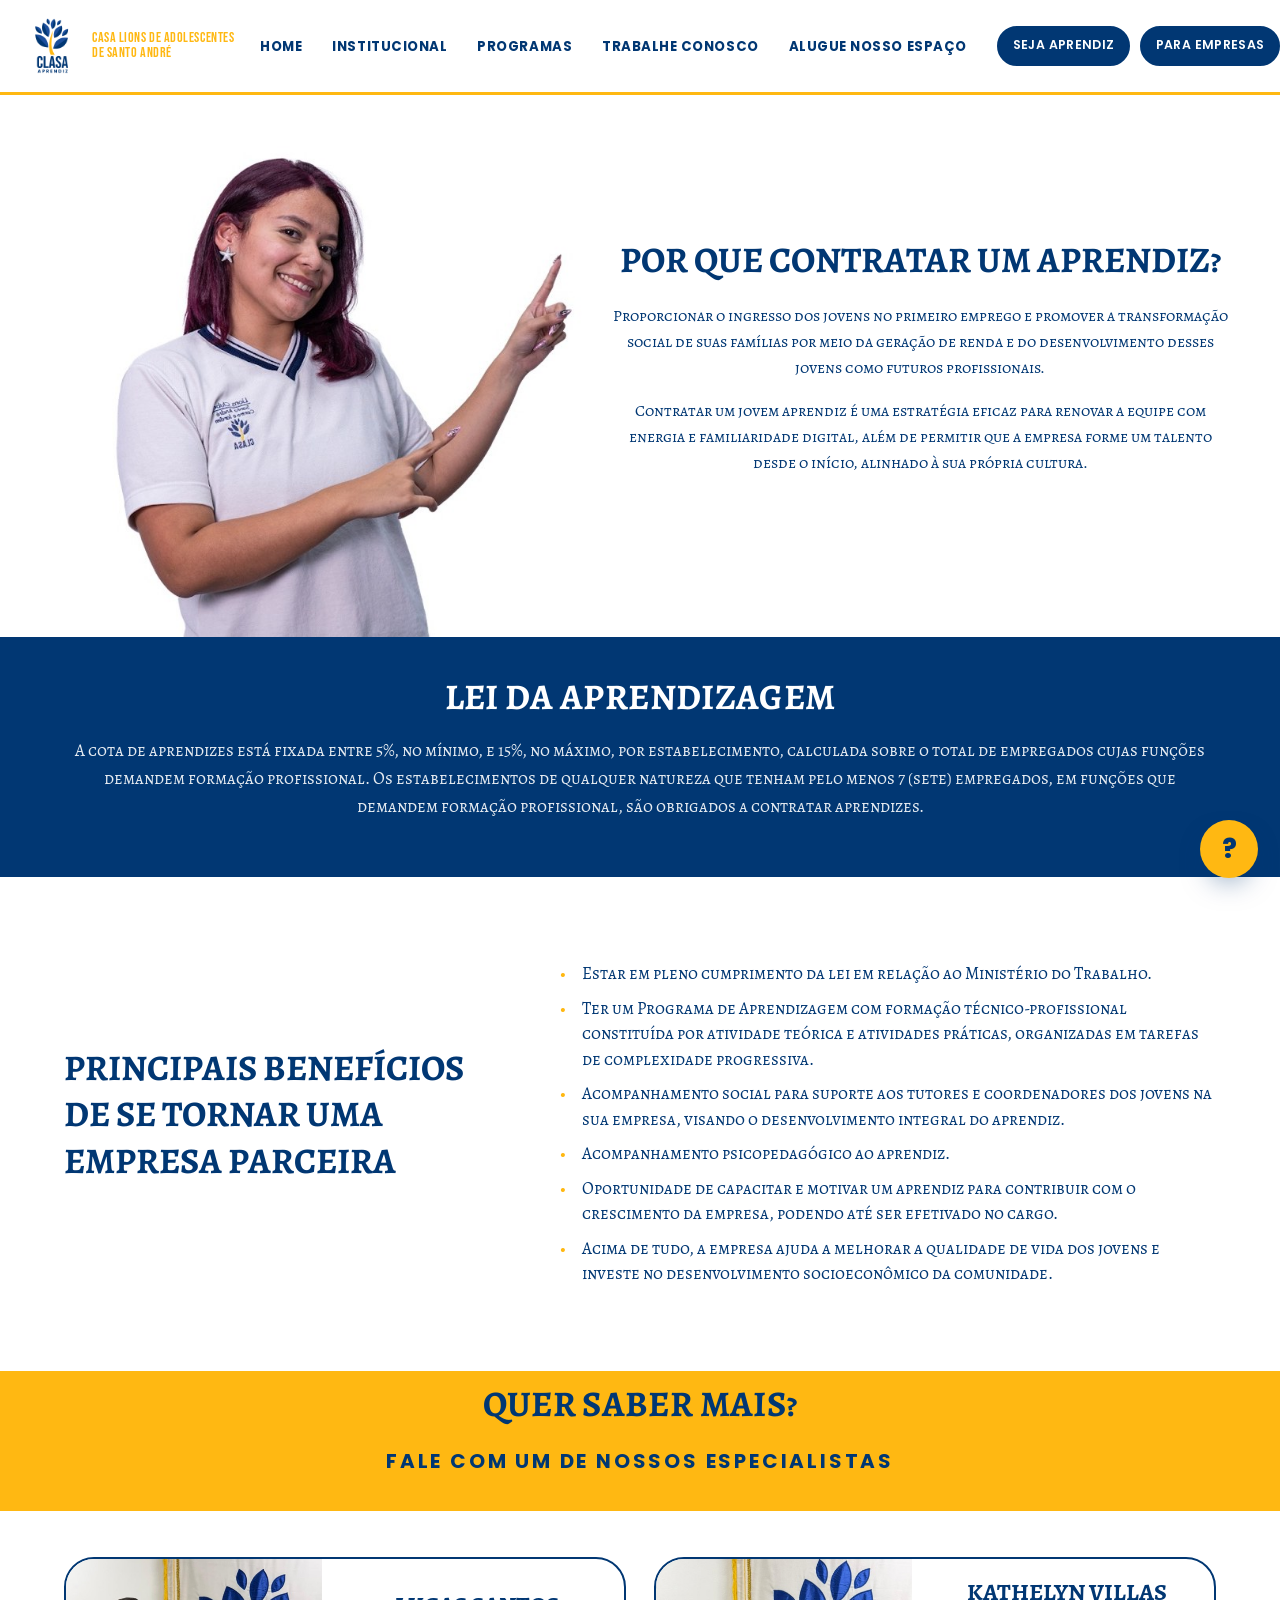
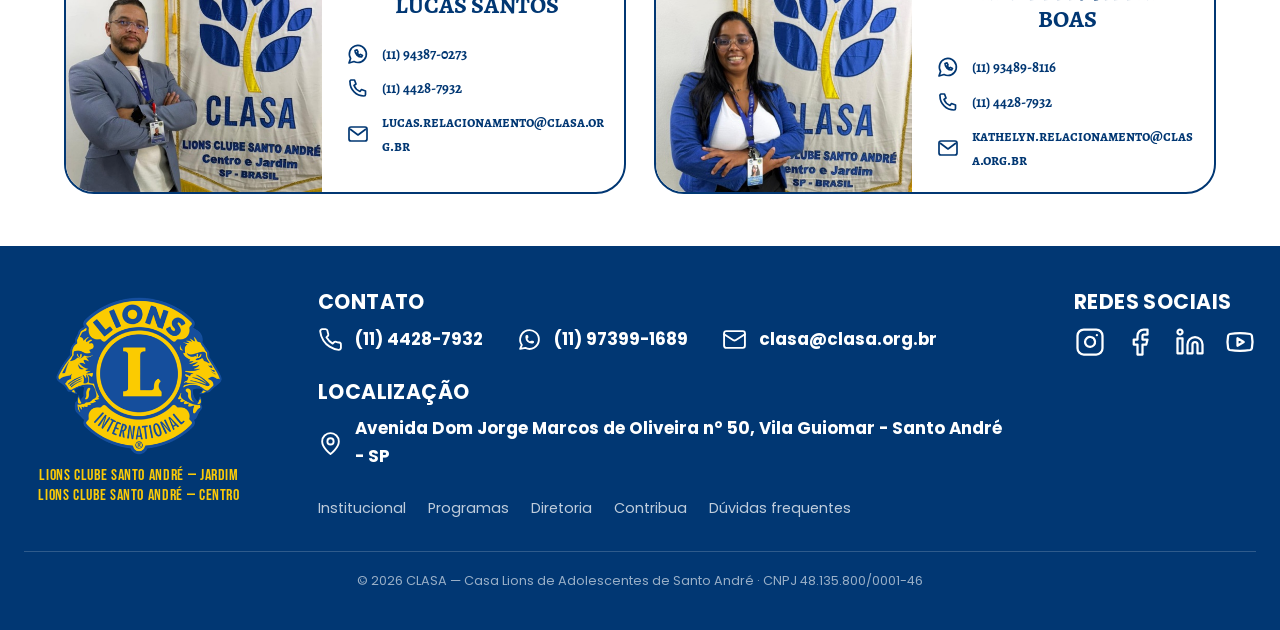
<file: para-empresas.html>
<!DOCTYPE html>
<html lang="pt-BR">
<head>
  <meta charset="UTF-8" />
  <meta name="viewport" content="width=device-width, initial-scale=1" />
  <title>Para Empresas — CLASA</title>
  <meta name="description" content="Por que contratar um jovem aprendiz, o que diz a Lei da Aprendizagem e os benefícios de se tornar uma empresa parceira da CLASA." />
  <link rel="icon" href="assets/img/favicon.png" />
  <link rel="preconnect" href="https://fonts.googleapis.com" />
  <link rel="preconnect" href="https://fonts.gstatic.com" crossorigin />
  <link href="https://fonts.googleapis.com/css2?family=Alegreya+SC:ital,wght@0,400;0,500;0,700;0,800;1,400;1,700&family=Bebas+Neue&family=Poppins:wght@400;500;600;700;800&display=swap" rel="stylesheet" />
  <link rel="stylesheet" href="assets/css/style.css?v=24" />
</head>
<body data-page="para-empresas">

  <div id="site-header"></div>

  <main>

    <section class="emp-hero reveal">
      <div class="emp-hero__inner">
        <div class="emp-hero__img"><img src="assets/img/empresas/aprendiz.jpg" alt="Jovem aprendiz da CLASA" /></div>
        <div class="emp-hero__text">
          <h2>Por que contratar um aprendiz?</h2>
          <p>Proporcionar o ingresso dos jovens no primeiro emprego e promover a transformação social de suas famílias por meio da geração de renda e do desenvolvimento desses jovens como futuros profissionais.</p>
          <p>Contratar um jovem aprendiz é uma estratégia eficaz para renovar a equipe com energia e familiaridade digital, além de permitir que a empresa forme um talento desde o início, alinhado à sua própria cultura.</p>
        </div>
      </div>
    </section>

    <section class="band band-navy band--law reveal">
      <div class="container">
        <h2 class="section-title">Lei da Aprendizagem</h2>
        <p class="prose" style="text-align:center;color:rgba(255,255,255,.9)">A cota de aprendizes está fixada entre 5%, no mínimo, e 15%, no máximo, por estabelecimento, calculada sobre o total de empregados cujas funções demandem formação profissional. Os estabelecimentos de qualquer natureza que tenham pelo menos 7 (sete) empregados, em funções que demandem formação profissional, são obrigados a contratar aprendizes.</p>
      </div>
    </section>

    <section class="section reveal">
      <div class="container">
        <div class="split split--stack split--benefits">
          <h2 class="split__title-lg">Principais benefícios de se tornar uma empresa parceira</h2>
          <ul class="bullet-list">
            <li>Estar em pleno cumprimento da lei em relação ao Ministério do Trabalho.</li>
            <li>Ter um Programa de Aprendizagem com formação técnico-profissional constituída por atividade teórica e atividades práticas, organizadas em tarefas de complexidade progressiva.</li>
            <li>Acompanhamento social para suporte aos tutores e coordenadores dos jovens na sua empresa, visando o desenvolvimento integral do aprendiz.</li>
            <li>Acompanhamento psicopedagógico ao aprendiz.</li>
            <li>Oportunidade de capacitar e motivar um aprendiz para contribuir com o crescimento da empresa, podendo até ser efetivado no cargo.</li>
            <li>Acima de tudo, a empresa ajuda a melhorar a qualidade de vida dos jovens e investe no desenvolvimento socioeconômico da comunidade.</li>
          </ul>
        </div>
      </div>
    </section>

    <section class="band band-yellow band--ask reveal">
      <div class="container text-center">
        <h2 class="section-title section-title--navy">Quer saber mais?</h2>
        <p class="eyebrow">Fale com um de nossos especialistas</p>
      </div>
    </section>

    <section class="section band-alt reveal">
      <div class="container">
        <div class="contact-cards">
          <article class="contact-card">
            <img src="assets/img/empresas/lucas.jpg" alt="Lucas Santos" loading="lazy" />
            <div>
              <h3>Lucas Santos</h3>
              <ul>
                <li><a href="https://wa.me/5511943870273"><svg viewBox="0 0 24 24" aria-hidden="true"><path d="M3 21l1.6-4.6A8.5 8.5 0 1112 20.5a8.4 8.4 0 01-4-1L3 21z M9 8.5c0 3.5 3 6.5 6.5 6.5l1-1.6-2-1-1 .8a4.6 4.6 0 01-2.3-2.3l.8-1-1-2L9 8.5z" fill="none" stroke="currentColor" stroke-width="1.7" stroke-linejoin="round"/></svg><span>(11) 94387-0273</span></a></li>
                <li><a href="tel:+551144287932"><svg viewBox="0 0 24 24" aria-hidden="true"><path d="M5 4h3.5l1.5 4-2 1.5a11 11 0 006 6L15.5 13.5 19.5 15v3.5A1.5 1.5 0 0118 20C10.3 20 4 13.7 4 6A1.5 1.5 0 015 4z" fill="none" stroke="currentColor" stroke-width="1.7" stroke-linejoin="round"/></svg><span>(11) 4428-7932</span></a></li>
                <li><a href="mailto:lucas.relacionamento@clasa.org.br"><svg viewBox="0 0 24 24" aria-hidden="true"><rect x="3" y="5" width="18" height="14" rx="2" fill="none" stroke="currentColor" stroke-width="1.7"/><path d="M4 7l8 6 8-6" fill="none" stroke="currentColor" stroke-width="1.7" stroke-linejoin="round"/></svg><span>lucas.relacionamento@clasa.org.br</span></a></li>
              </ul>
            </div>
          </article>
          <article class="contact-card">
            <img src="assets/img/empresas/kathelyn.jpg" alt="Kathelyn Villas Boas" loading="lazy" />
            <div>
              <h3>Kathelyn Villas Boas</h3>
              <ul>
                <li><a href="https://wa.me/5511934898116"><svg viewBox="0 0 24 24" aria-hidden="true"><path d="M3 21l1.6-4.6A8.5 8.5 0 1112 20.5a8.4 8.4 0 01-4-1L3 21z M9 8.5c0 3.5 3 6.5 6.5 6.5l1-1.6-2-1-1 .8a4.6 4.6 0 01-2.3-2.3l.8-1-1-2L9 8.5z" fill="none" stroke="currentColor" stroke-width="1.7" stroke-linejoin="round"/></svg><span>(11) 93489-8116</span></a></li>
                <li><a href="tel:+551144287932"><svg viewBox="0 0 24 24" aria-hidden="true"><path d="M5 4h3.5l1.5 4-2 1.5a11 11 0 006 6L15.5 13.5 19.5 15v3.5A1.5 1.5 0 0118 20C10.3 20 4 13.7 4 6A1.5 1.5 0 015 4z" fill="none" stroke="currentColor" stroke-width="1.7" stroke-linejoin="round"/></svg><span>(11) 4428-7932</span></a></li>
                <li><a href="mailto:kathelyn.relacionamento@clasa.org.br"><svg viewBox="0 0 24 24" aria-hidden="true"><rect x="3" y="5" width="18" height="14" rx="2" fill="none" stroke="currentColor" stroke-width="1.7"/><path d="M4 7l8 6 8-6" fill="none" stroke="currentColor" stroke-width="1.7" stroke-linejoin="round"/></svg><span>kathelyn.relacionamento@clasa.org.br</span></a></li>
              </ul>
            </div>
          </article>
        </div>
      </div>
    </section>

  </main>

  <div id="site-footer"></div>

  <script src="assets/js/partials.js?v=24"></script>
  <script src="assets/js/main.js?v=24"></script>
</body>
</html>
</file>
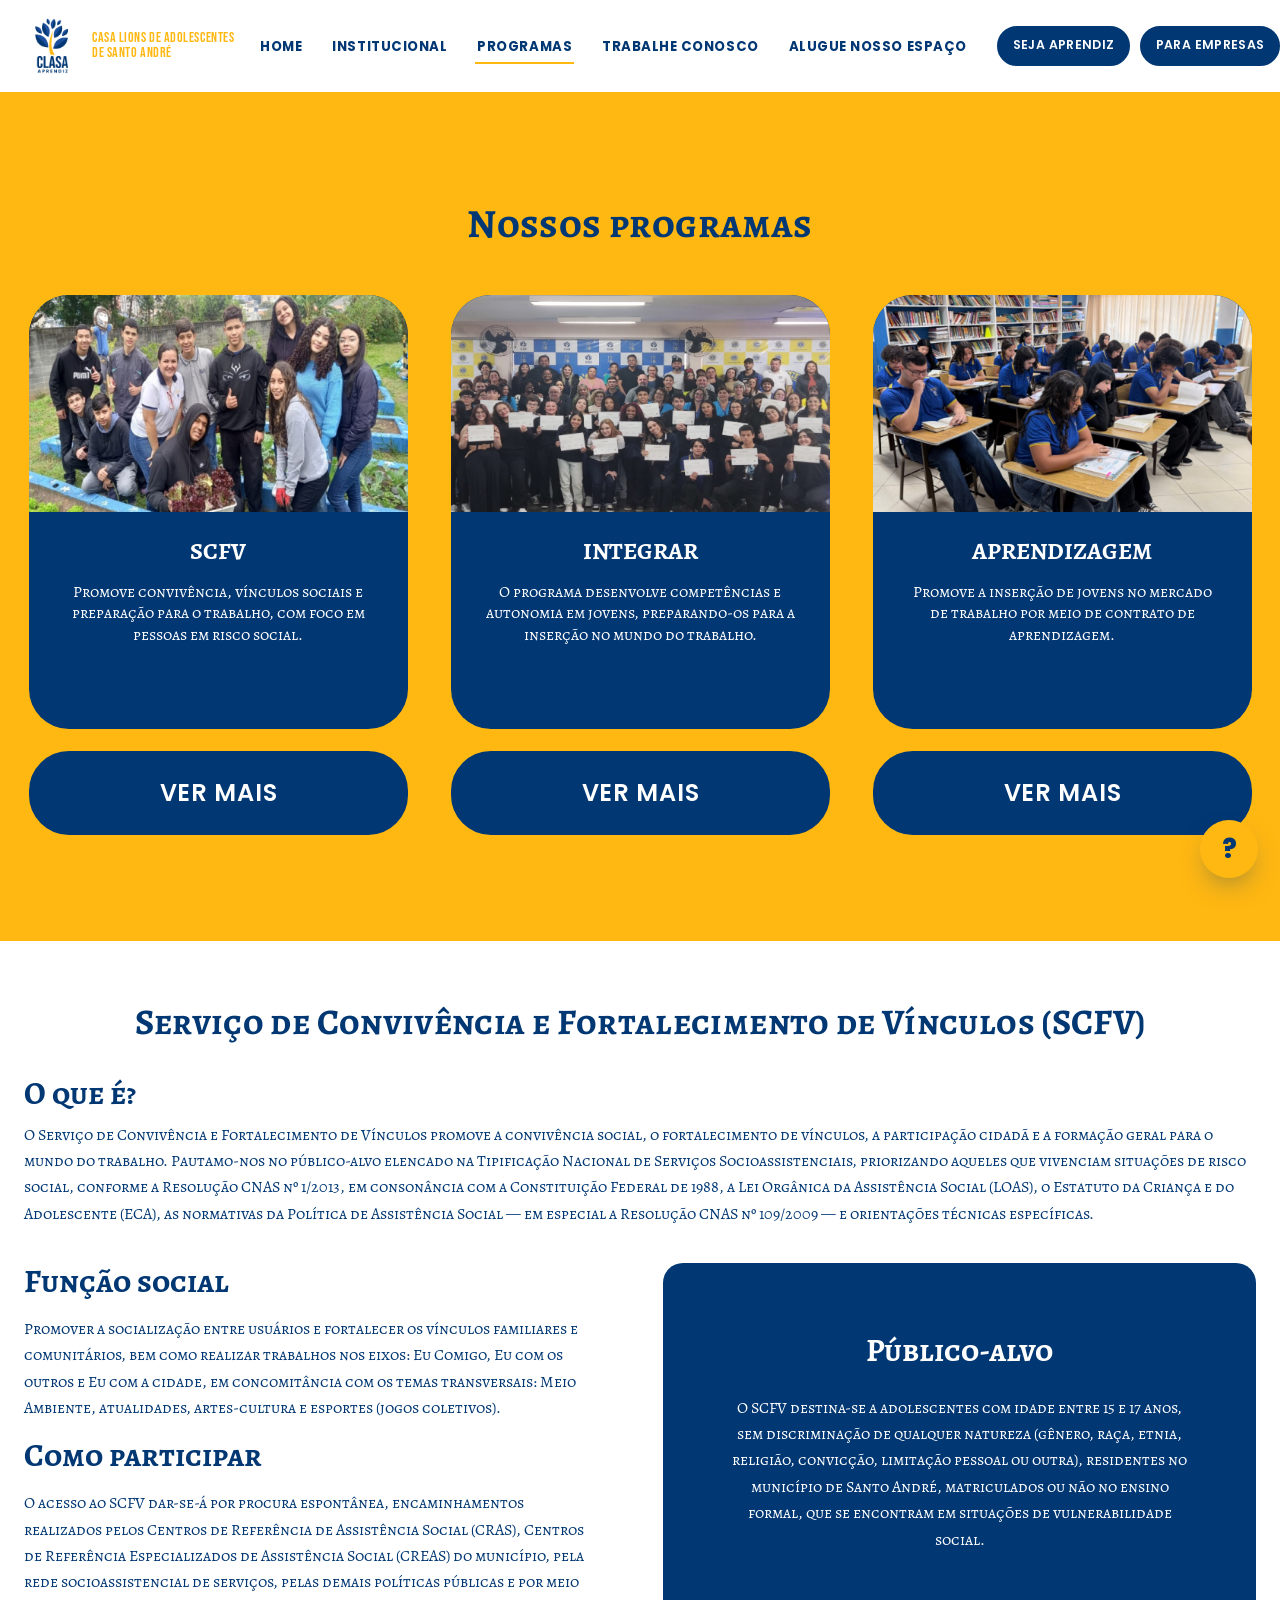
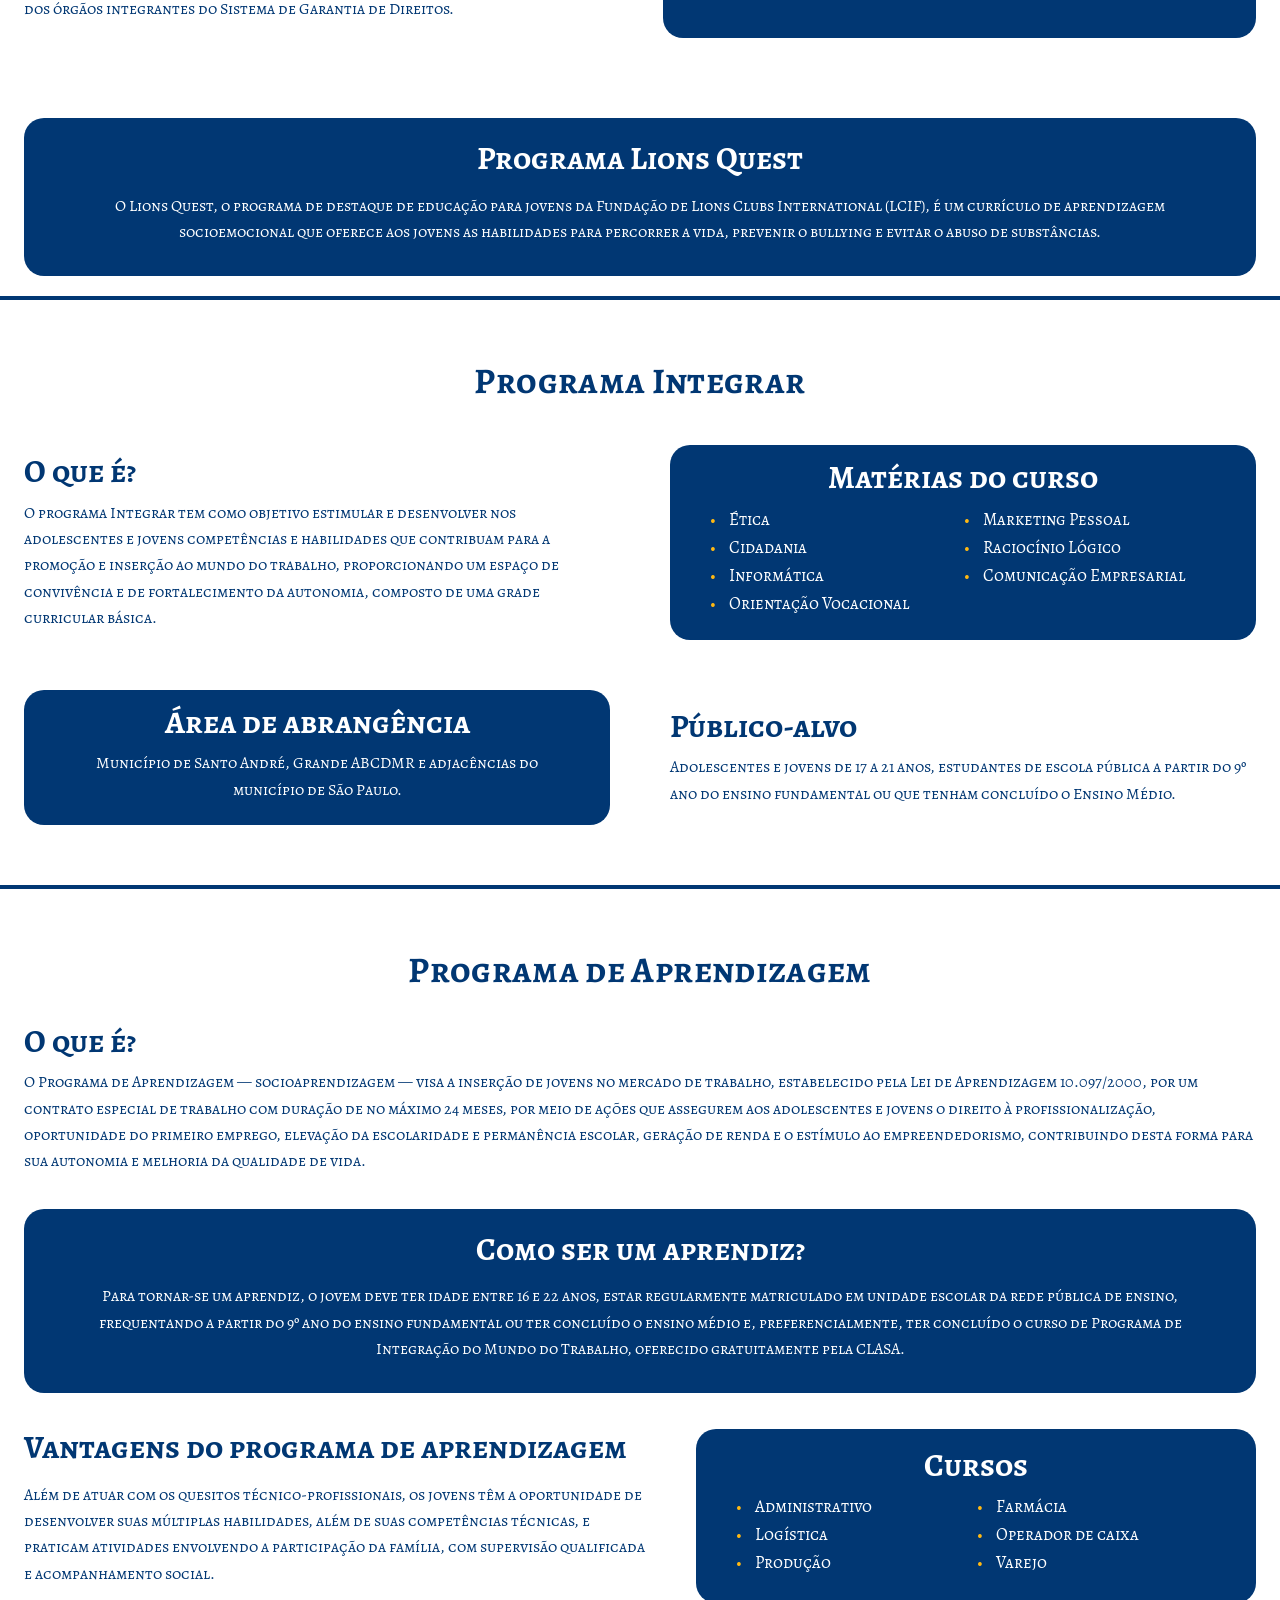
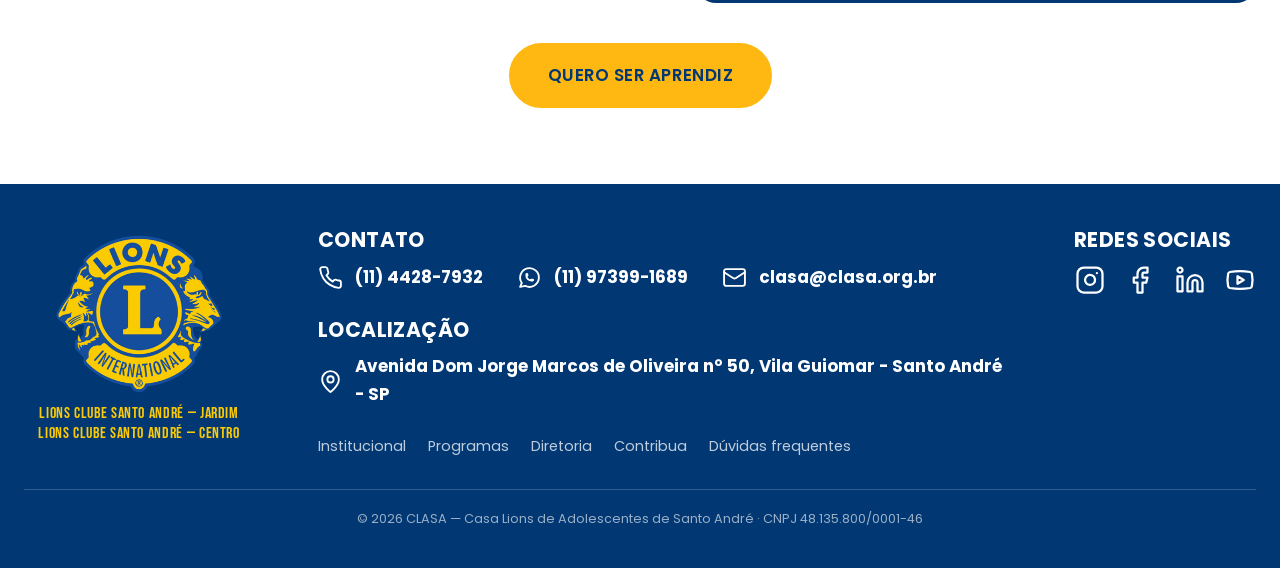
<file: programas.html>
<!DOCTYPE html>
<html lang="pt-BR">
<head>
  <meta charset="UTF-8" />
  <meta name="viewport" content="width=device-width, initial-scale=1" />
  <title>Programas — CLASA</title>
  <meta name="description" content="Conheça os programas da CLASA: SCFV (Serviço de Convivência e Fortalecimento de Vínculos), Integrar, Aprendizagem e Lions Quest." />
  <link rel="icon" href="assets/img/favicon.png" />
  <link rel="preconnect" href="https://fonts.googleapis.com" />
  <link rel="preconnect" href="https://fonts.gstatic.com" crossorigin />
  <link href="https://fonts.googleapis.com/css2?family=Alegreya+SC:ital,wght@0,400;0,500;0,700;0,800;1,400;1,700&family=Bebas+Neue&family=Poppins:wght@400;500;600;700;800&display=swap" rel="stylesheet" />
  <link rel="stylesheet" href="assets/css/style.css?v=24" />
</head>
<body data-page="programas">

  <div id="site-header"></div>

  <main>

    <!-- Cards de programas -->
    <section class="band band-yellow reveal">
      <div class="container">
        <h2 class="section-title section-title--navy">Nossos programas</h2>
        <div class="program-cards">
          <div class="program-item">
            <article class="program-card">
              <div class="program-card__media"><img src="assets/img/programas/scfv.jpg" alt="Jovens do SCFV" loading="lazy" /></div>
              <div class="program-card__body">
                <h3>SCFV</h3>
                <p>Promove convivência, vínculos sociais e preparação para o trabalho, com foco em pessoas em risco social.</p>
              </div>
            </article>
            <a class="btn" href="#scfv">Ver mais</a>
          </div>
          <div class="program-item">
            <article class="program-card">
              <div class="program-card__media"><img src="assets/img/programas/integrar.jpg" alt="Turma do programa Integrar" loading="lazy" /></div>
              <div class="program-card__body">
                <h3>Integrar</h3>
                <p>O programa desenvolve competências e autonomia em jovens, preparando-os para a inserção no mundo do trabalho.</p>
              </div>
            </article>
            <a class="btn" href="#integrar">Ver mais</a>
          </div>
          <div class="program-item">
            <article class="program-card">
              <div class="program-card__media"><img src="assets/img/programas/aprendizagem.jpg" alt="Jovens aprendizes" loading="lazy" /></div>
              <div class="program-card__body">
                <h3>Aprendizagem</h3>
                <p>Promove a inserção de jovens no mercado de trabalho por meio de contrato de aprendizagem.</p>
              </div>
            </article>
            <a class="btn" href="#aprendizagem">Ver mais</a>
          </div>
        </div>
      </div>
    </section>

    <!-- SCFV -->
    <section class="section reveal" id="scfv">
      <div class="container">
        <h2 class="section-title section-title--navy">Serviço de Convivência e Fortalecimento de Vínculos (SCFV)</h2>
        <div class="prose prose--wide">
          <h3>O que é?</h3>
          <p>O Serviço de Convivência e Fortalecimento de Vínculos promove a convivência social, o fortalecimento de vínculos, a participação cidadã e a formação geral para o mundo do trabalho. Pautamo-nos no público-alvo elencado na Tipificação Nacional de Serviços Socioassistenciais, priorizando aqueles que vivenciam situações de risco social, conforme a Resolução CNAS nº 1/2013, em consonância com a Constituição Federal de 1988, a Lei Orgânica da Assistência Social (LOAS), o Estatuto da Criança e do Adolescente (ECA), as normativas da Política de Assistência Social — em especial a Resolução CNAS nº 109/2009 — e orientações técnicas específicas.</p>
        </div>
        <div class="split split--stack split--scfv" style="margin-top:36px">
          <div>
            <h3>Função social</h3>
            <p>Promover a socialização entre usuários e fortalecer os vínculos familiares e comunitários, bem como realizar trabalhos nos eixos: Eu Comigo, Eu com os outros e Eu com a cidade, em concomitância com os temas transversais: Meio Ambiente, atualidades, artes-cultura e esportes (jogos coletivos).</p>
            <h3>Como participar</h3>
            <p>O acesso ao SCFV dar-se-á por procura espontânea, encaminhamentos realizados pelos Centros de Referência de Assistência Social (CRAS), Centros de Referência Especializados de Assistência Social (CREAS) do município, pela rede socioassistencial de serviços, pelas demais políticas públicas e por meio dos órgãos integrantes do Sistema de Garantia de Direitos.</p>
          </div>
          <div class="info-card">
            <h3>Público-alvo</h3>
            <p>O SCFV destina-se a adolescentes com idade entre 15 e 17 anos, sem discriminação de qualquer natureza (gênero, raça, etnia, religião, convicção, limitação pessoal ou outra), residentes no município de Santo André, matriculados ou não no ensino formal, que se encontram em situações de vulnerabilidade social.</p>
          </div>
        </div>
      </div>
    </section>

    <!-- Lions Quest -->
    <section class="section section--card reveal">
      <div class="container">
        <div class="info-card info-card--wide">
          <h2>Programa Lions Quest</h2>
          <p>O Lions Quest, o programa de destaque de educação para jovens da Fundação de Lions Clubs International (LCIF), é um currículo de aprendizagem socioemocional que oferece aos jovens as habilidades para percorrer a vida, prevenir o bullying e evitar o abuso de substâncias.</p>
        </div>
      </div>
    </section>

    <!-- Integrar -->
    <section class="section reveal" id="integrar">
      <div class="container">
        <h2 class="section-title section-title--navy">Programa Integrar</h2>
        <div class="checker">
          <div class="checker__text">
            <h3>O que é?</h3>
            <p>O programa Integrar tem como objetivo estimular e desenvolver nos adolescentes e jovens competências e habilidades que contribuam para a promoção e inserção ao mundo do trabalho, proporcionando um espaço de convivência e de fortalecimento da autonomia, composto de uma grade curricular básica.</p>
          </div>
          <div class="info-card info-card--fit">
            <h3>Matérias do curso</h3>
            <ul class="cols-2">
              <li>Ética</li><li>Cidadania</li><li>Informática</li><li>Orientação Vocacional</li>
              <li>Marketing Pessoal</li><li>Raciocínio Lógico</li><li>Comunicação Empresarial</li>
            </ul>
          </div>
          <div class="info-card info-card--fit">
            <h3>Área de abrangência</h3>
            <p>Município de Santo André, Grande ABCDMR e adjacências do município de São Paulo.</p>
          </div>
          <div class="checker__text">
            <h3>Público-alvo</h3>
            <p>Adolescentes e jovens de 17 a 21 anos, estudantes de escola pública a partir do 9º ano do ensino fundamental ou que tenham concluído o Ensino Médio.</p>
          </div>
        </div>
      </div>
    </section>

    <!-- Aprendizagem -->
    <section class="section reveal" id="aprendizagem">
      <div class="container">
        <h2 class="section-title section-title--navy">Programa de Aprendizagem</h2>
        <div class="prose prose--wide">
          <h3>O que é?</h3>
          <p>O Programa de Aprendizagem — socioaprendizagem — visa a inserção de jovens no mercado de trabalho, estabelecido pela Lei de Aprendizagem 10.097/2000, por um contrato especial de trabalho com duração de no máximo 24 meses, por meio de ações que assegurem aos adolescentes e jovens o direito à profissionalização, oportunidade do primeiro emprego, elevação da escolaridade e permanência escolar, geração de renda e o estímulo ao empreendedorismo, contribuindo desta forma para sua autonomia e melhoria da qualidade de vida.</p>
        </div>
        <div class="info-card info-card--wide" style="margin-top:34px">
          <h2>Como ser um aprendiz?</h2>
          <p>Para tornar-se um aprendiz, o jovem deve ter idade entre 16 e 22 anos, estar regularmente matriculado em unidade escolar da rede pública de ensino, frequentando a partir do 9º ano do ensino fundamental ou ter concluído o ensino médio e, preferencialmente, ter concluído o curso de Programa de Integração do Mundo do Trabalho, oferecido gratuitamente pela CLASA.</p>
        </div>
        <div class="split split--stack split--vantagens" style="margin-top:36px">
          <div>
            <h3>Vantagens do programa de aprendizagem</h3>
            <p>Além de atuar com os quesitos técnico-profissionais, os jovens têm a oportunidade de desenvolver suas múltiplas habilidades, além de suas competências técnicas, e praticam atividades envolvendo a participação da família, com supervisão qualificada e acompanhamento social.</p>
          </div>
          <div class="info-card">
            <h3>Cursos</h3>
            <ul class="cols-2">
              <li>Administrativo</li><li>Logística</li><li>Produção</li>
              <li>Farmácia</li><li>Operador de caixa</li><li>Varejo</li>
            </ul>
          </div>
        </div>
        <p class="text-center" style="margin-top:40px">
          <a class="btn btn--yellow btn--lg" href="https://clasa.conectrh.com.br/p/NovoCandidatoSimplificadoPreAprendizagem/PBe6nlstGtpH5xNKjpWZ5KsZuETLGo7MhXxsduGezfgdQpomkZ" data-cta="seja-aprendiz" target="_blank" rel="noopener">Quero ser aprendiz</a>
        </p>
      </div>
    </section>

  </main>

  <div id="site-footer"></div>

  <script src="assets/js/partials.js?v=24"></script>
  <script src="assets/js/main.js?v=24"></script>
</body>
</html>
</file>
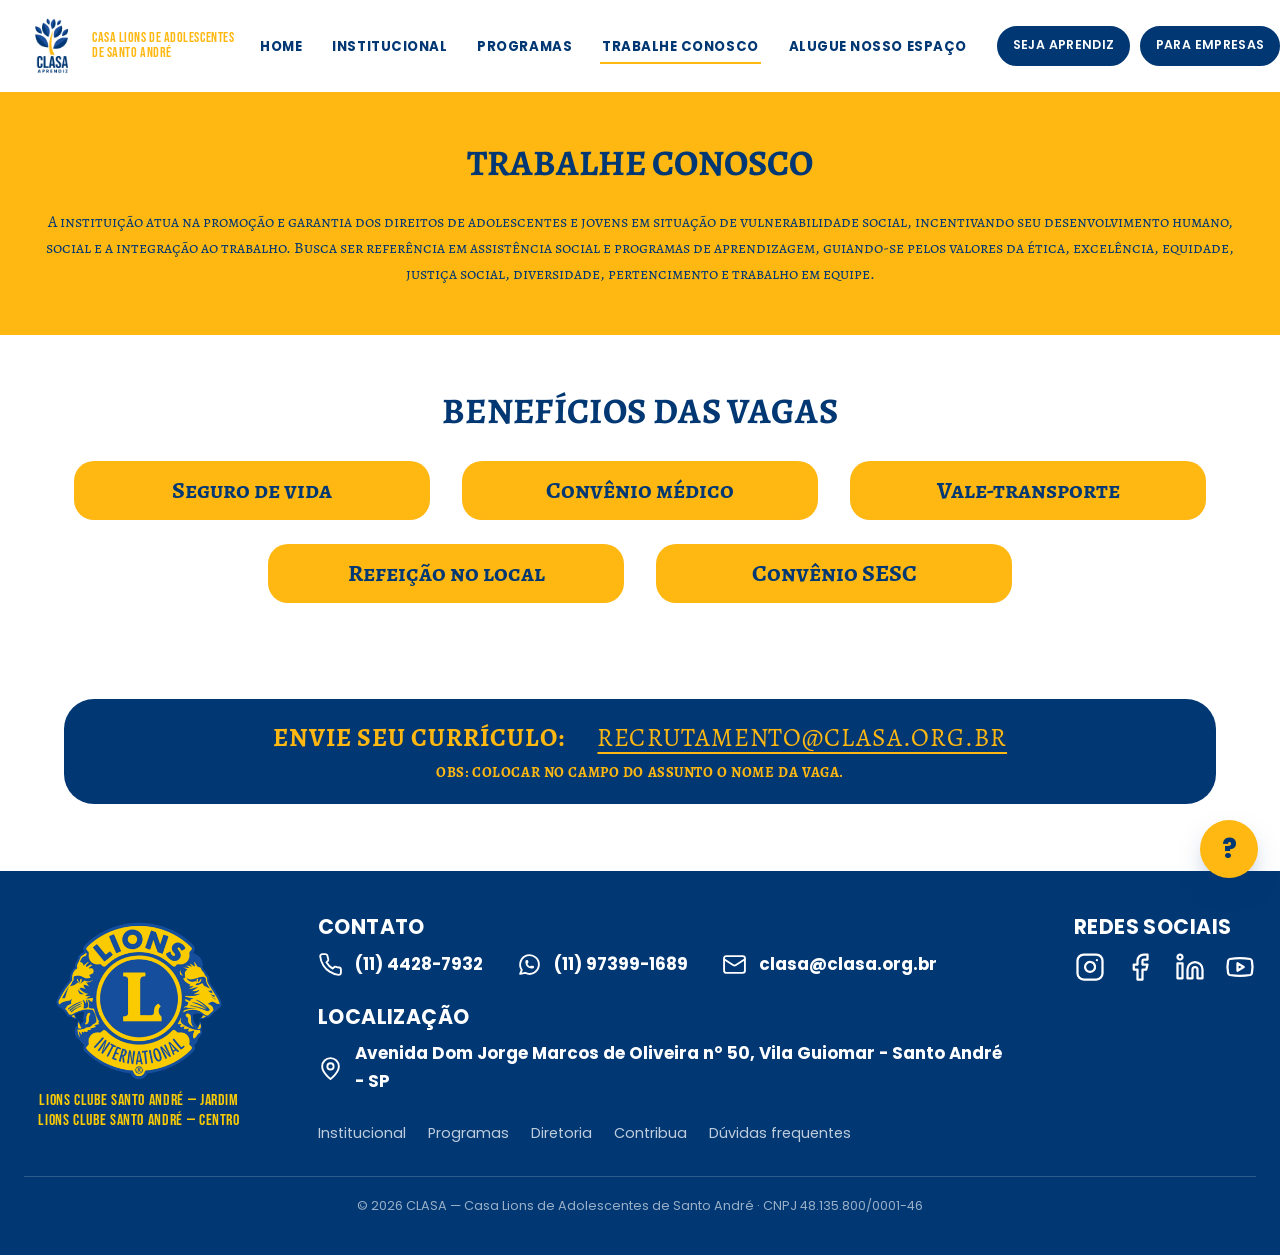
<file: trabalhe-conosco.html>
<!DOCTYPE html>
<html lang="pt-BR">
<head>
  <meta charset="UTF-8" />
  <meta name="viewport" content="width=device-width, initial-scale=1" />
  <title>Trabalhe Conosco — CLASA</title>
  <meta name="description" content="Faça parte da equipe CLASA. Confira os benefícios e as vagas disponíveis." />
  <link rel="icon" href="assets/img/favicon.png" />
  <link rel="preconnect" href="https://fonts.googleapis.com" />
  <link rel="preconnect" href="https://fonts.gstatic.com" crossorigin />
  <link href="https://fonts.googleapis.com/css2?family=Alegreya+SC:ital,wght@0,400;0,500;0,700;0,800;1,400;1,700&family=Bebas+Neue&family=Poppins:wght@400;500;600;700;800&display=swap" rel="stylesheet" />
  <link rel="stylesheet" href="assets/css/style.css?v=24" />
</head>
<body data-page="trabalhe-conosco">

  <div id="site-header"></div>

  <main>

    <section class="page-hero reveal">
      <h1>Trabalhe conosco</h1>
      <p>A instituição atua na promoção e garantia dos direitos de adolescentes e jovens em situação de vulnerabilidade social, incentivando seu desenvolvimento humano, social e a integração ao trabalho. Busca ser referência em assistência social e programas de aprendizagem, guiando-se pelos valores da ética, excelência, equidade, justiça social, diversidade, pertencimento e trabalho em equipe.</p>
    </section>

    <section class="section benefits reveal">
      <div class="container">
        <h2 class="section-title section-title--navy">Benefícios das vagas</h2>
        <ul class="pill-list">
          <li>Seguro de vida</li>
          <li>Convênio médico</li>
          <li>Vale-transporte</li>
          <li>Refeição no local</li>
          <li>Convênio SESC</li>
        </ul>
      </div>
    </section>

    <section class="section resume reveal">
      <div class="container">
        <div class="resume__bar">
          <p class="resume__row"><b>Envie seu currículo:</b> <a href="mailto:recrutamento@clasa.org.br">recrutamento@clasa.org.br</a></p>
          <small>Obs: colocar no campo do assunto o nome da vaga.</small>
        </div>
      </div>
    </section>
  </main>

  <div id="site-footer"></div>

  <script src="assets/js/partials.js?v=24"></script>
  <script src="assets/js/main.js?v=24"></script>
</body>
</html>
</file>
<file: assets/css/style.css>
/* =========================================================
   CLASA — Casa Lions de Adolescentes de Santo André
   Folha de estilo principal
   Paleta e tipografia extraídas do Figma (Protótipo Site - CLASA)
   ========================================================= */

/* ---------- Tokens ---------- */
:root {
  --navy: #013773;
  --navy-700: #012a58;
  --navy-900: #011f42;
  --yellow: #ffb812;
  --yellow-bright: #fbca06;
  --yellow-soft: #ffe9b8;
  --white: #ffffff;
  --paper: #ffffff;
  --paper-alt: #f7f7f7;
  --grey: #d9d9d9;
  --grey-line: #e5e7eb;
  --ink: #013773;
  --ink-soft: #3a5a83;

  --font-serif: "Alegreya SC", "Playfair Display", Georgia, serif;
  --font-ui: "Poppins", system-ui, -apple-system, "Segoe UI", Roboto, sans-serif;
  --font-display: "Bebas Neue", "Poppins", sans-serif;

  --container: 1200px;
  --radius: 22px;
  --radius-sm: 14px;
  --shadow-card: 0 18px 40px -22px rgba(1, 55, 115, 0.35);
  --shadow-soft: 0 10px 30px -18px rgba(1, 55, 115, 0.28);
  --header-h: 92px;
  --ease: cubic-bezier(0.22, 1, 0.36, 1);
}

/* ---------- Reset ---------- */
*,
*::before,
*::after { box-sizing: border-box; }

html { scroll-behavior: smooth; -webkit-text-size-adjust: 100%; }

body {
  margin: 0;
  font-family: var(--font-serif);
  font-size: 1.0625rem;
  line-height: 1.65;
  color: var(--ink);
  background: var(--paper);
  -webkit-font-smoothing: antialiased;
  overflow-x: hidden;
}

img { max-width: 100%; display: block; }
a { color: inherit; text-decoration: none; }
button { font: inherit; cursor: pointer; }
ul { margin: 0; padding: 0; list-style: none; }

h1, h2, h3, h4 {
  font-family: var(--font-serif);
  font-weight: 700;
  line-height: 1.15;
  margin: 0 0 0.5em;
}

/* ---------- Layout helpers ---------- */
.container {
  width: 100%;
  max-width: var(--container);
  margin-inline: auto;
  padding-inline: 24px;
}

.section { padding: 84px 0; }
.section--tight { padding: 60px 0; }

.section-title {
  font-size: clamp(1.9rem, 1.2rem + 2.6vw, 2.6rem);
  text-align: center;
  margin-bottom: 0.9em;
  letter-spacing: 0.01em;
}
.section-title--yellow { color: var(--yellow); }
.section-title--navy { color: var(--navy); }

.eyebrow {
  font-family: var(--font-ui);
  font-weight: 700;
  letter-spacing: 0.14em;
  text-transform: uppercase;
  font-size: 0.8rem;
}

.lead {
  font-size: 1.15rem;
  line-height: 1.7;
}

.text-center { text-align: center; }

/* ---------- Buttons ---------- */
.btn {
  --btn-bg: var(--navy);
  --btn-fg: #fff;
  display: inline-flex;
  align-items: center;
  justify-content: center;
  gap: 0.5em;
  font-family: var(--font-ui);
  font-weight: 600;
  font-size: 0.95rem;
  letter-spacing: 0.03em;
  text-transform: uppercase;
  padding: 0.85em 1.7em;
  border: 2px solid var(--btn-bg);
  border-radius: 999px;
  background: var(--btn-bg);
  color: var(--btn-fg);
  transition: transform 0.2s var(--ease), background 0.2s, color 0.2s, box-shadow 0.2s;
  will-change: transform;
}
.btn:hover { transform: translateY(-2px); box-shadow: var(--shadow-soft); }
.btn--yellow { --btn-bg: var(--yellow); --btn-fg: var(--navy); }
.btn--ghost { background: transparent; --btn-fg: var(--navy); }
.btn--ghost:hover { background: var(--navy); color: #fff; }
.btn--ghost-light { background: transparent; border-color: #fff; --btn-fg: #fff; }
.btn--ghost-light:hover { background: #fff; color: var(--navy); }
.btn--lg { font-size: 1.05rem; padding: 1em 2.2em; }

/* =========================================================
   Header
   ========================================================= */
.site-header {
  position: sticky;
  top: 0;
  z-index: 100;
  background: var(--white);
  border-bottom: 3px solid var(--yellow);
  transition: box-shadow 0.25s;
}
.site-header.is-scrolled { box-shadow: 0 8px 24px -14px rgba(1, 55, 115, 0.35); }

.site-header__inner {
  max-width: 1320px;
  margin-inline: auto;
  padding: 12px 24px;
  display: flex;
  align-items: center;
  gap: 24px;
  min-height: var(--header-h);
}

.brand { display: flex; align-items: center; gap: 12px; flex-shrink: 0; }
.brand__logo { height: 56px; width: auto; }
.brand__tag {
  font-family: var(--font-display);
  color: var(--yellow);
  font-size: 0.86rem;
  line-height: 1.08;
  letter-spacing: 0.04em;
  text-transform: uppercase;
  white-space: nowrap;
}

.primary-nav {
  margin-left: auto;
  display: flex;
  align-items: center;
  gap: 28px;
}
.primary-nav ul { display: flex; align-items: center; gap: 26px; }
.primary-nav ul a {
  font-family: var(--font-ui);
  font-weight: 700;
  font-size: 0.83rem;
  letter-spacing: 0.04em;
  text-transform: uppercase;
  color: var(--navy);
  padding: 6px 2px;
  position: relative;
  white-space: nowrap;
}
.primary-nav ul a::after {
  content: "";
  position: absolute;
  left: 0; right: 100%;
  bottom: -2px;
  height: 2px;
  background: var(--yellow);
  transition: right 0.25s var(--ease);
}
.primary-nav ul a:hover::after,
.primary-nav ul a[aria-current="page"]::after { right: 0; }

.header-cta { display: flex; gap: 10px; flex-shrink: 0; }
.header-cta .btn { padding: 0.6em 1.1em; font-size: 0.78rem; white-space: nowrap; }

.nav-toggle {
  display: none;
  margin-left: auto;
  width: 46px; height: 46px;
  border: 2px solid var(--navy);
  border-radius: 12px;
  background: transparent;
  position: relative;
}
.nav-toggle span,
.nav-toggle span::before,
.nav-toggle span::after {
  content: "";
  position: absolute;
  left: 50%;
  width: 20px; height: 2px;
  background: var(--navy);
  transform: translateX(-50%);
  transition: transform 0.25s, opacity 0.2s;
}
.nav-toggle span { top: 50%; margin-top: -1px; }
.nav-toggle span::before { top: -6px; }
.nav-toggle span::after { top: 6px; }
body.nav-open .nav-toggle span { background: transparent; }
body.nav-open .nav-toggle span::before { transform: translateX(-50%) rotate(45deg); top: 0; }
body.nav-open .nav-toggle span::after { transform: translateX(-50%) rotate(-45deg); top: 0; }

/* =========================================================
   Hero carousel
   ========================================================= */
.hero {
  position: relative;
  background: var(--navy);
  overflow: hidden;
}
.hero__track {
  display: flex;
  transition: transform 0.7s var(--ease);
}
.hero__slide {
  position: relative;
  min-width: 100%;
  aspect-ratio: 1512 / 620;
}
.hero__slide img {
  width: 100%; height: 100%;
  object-fit: cover;
}
.hero__slide::after {
  content: "";
  position: absolute;
  inset: 0;
  background: linear-gradient(180deg, rgba(1, 31, 66, 0) 55%, rgba(1, 31, 66, 0.55) 100%);
}
.hero__bars {
  position: absolute;
  left: 0; right: 0; bottom: 0;
  display: flex;
  gap: 6px;
  padding: 0 20px 16px;
  z-index: 3;
}
.hero__bar {
  flex: 1;
  height: 5px;
  background: rgba(255, 255, 255, 0.45);
  box-shadow: 0 1px 4px rgba(1, 20, 44, 0.5);
  border-radius: 999px;
  overflow: hidden;
  border: none;
  padding: 0;
}
.hero__bar span {
  display: block;
  height: 100%;
  width: 0;
  background: var(--yellow);
}
.hero__bar.is-done span { background: #fff; }
.hero__bar.is-active span { width: 100%; transition: width 6s linear; }
.hero__bar.is-done span { width: 100%; }

/* =========================================================
   Quem somos (navy band)
   ========================================================= */
.band-navy { background: var(--navy); color: #fff; }
.band-navy .section-title { color: #fff; }
.quem-somos p {
  max-width: 62rem;
  margin-inline: auto;
  text-align: center;
  font-size: 1.1rem;
  color: rgba(255, 255, 255, 0.92);
}

/* =========================================================
   Certificações
   ========================================================= */
.cert-grid {
  display: grid;
  grid-template-columns: repeat(3, 1fr);
  gap: 28px;
  max-width: 980px;
  margin-inline: auto;
}
.cert-card {
  border: 1.5px solid var(--yellow);
  border-radius: var(--radius-sm);
  overflow: hidden;
  background: #fff;
  display: flex;
  flex-direction: column;
  transition: transform 0.25s var(--ease), box-shadow 0.25s;
}
.cert-card:hover { transform: translateY(-4px); box-shadow: var(--shadow-card); }
.cert-card__media {
  flex: 1;
  display: grid;
  place-items: center;
  padding: 34px 26px;
  min-height: 150px;
}
.cert-card__media img { max-height: 92px; width: auto; object-fit: contain; }
.cert-card__foot {
  display: flex;
  align-items: center;
  justify-content: center;
  gap: 10px;
  background: var(--yellow);
  color: var(--navy);
  font-weight: 700;
  padding: 12px;
  font-size: 1rem;
  letter-spacing: 0.02em;
}
.cert-card__foot svg { width: 9px; height: 15px; }

/* =========================================================
   Números / stats — geometria do Figma (frame de 1512px)
   Faixa azul de 280px + elipse amarela; textos centralizados em
   x=350 (esq.) e x=1194 (dir.). Usa cqw = 1% da largura da faixa.
   ========================================================= */
.stats {
  container-type: inline-size;
  position: relative;
  background: var(--navy);
  overflow: hidden;
  color: var(--navy);
}
.stats::before {
  content: "";
  position: absolute;
  left: -29.03cqw;
  top: -14.95cqw;
  width: 85.65cqw;
  height: 78.04cqw;
  border-radius: 50%;
  background: var(--yellow);
}
.stats__inner {
  position: relative;
  z-index: 2;
  height: 18.52cqw;
}
.stats__col {
  position: absolute;
  top: 2.9cqw;
  left: 23.15cqw;
  width: 26cqw;
  transform: translateX(-50%);
  text-align: center;
}
.stats__col--navy { left: 78.97cqw; color: var(--yellow); }
.stat__num {
  font-size: 6.35cqw;
  font-weight: 700;
  line-height: 8.66cqw;
  letter-spacing: 0.01em;
}
.stat__label {
  font-size: 1.59cqw;
  font-weight: 700;
  line-height: 2.18cqw;
  max-width: 25.8cqw;
  margin: -0.7cqw auto 0;
}

/* =========================================================
   Parceiros carousel
   ========================================================= */
.parceiros .container { position: relative; }
.parceiros .section-title {
  text-align: left;
  font-style: italic;
  color: var(--navy);
}
.logo-carousel {
  position: relative;
  padding-inline: 72px;
}
.logo-carousel__viewport { overflow: hidden; }
.logo-carousel__track {
  display: flex;
  transition: transform 0.6s var(--ease);
}
.logo-carousel__group {
  min-width: 100%;
  display: grid;
  grid-template-columns: repeat(5, 1fr);
  grid-auto-rows: 120px;
  gap: 18px 26px;
  align-content: center;
}
.logo-carousel__cell {
  display: grid;
  place-items: center;
  padding: 10px;
}
.logo-carousel__cell img {
  max-height: 88px;
  max-width: 100%;
  width: auto;
  object-fit: contain;
  transition: transform 0.25s;
}
.logo-carousel__cell img:hover { transform: scale(1.05); }
/* logos brancas/claras ganham fundo azul-marinho para ficarem legíveis */
.logo-carousel__cell--dark img {
  background: var(--navy);
  border-radius: 14px;
  padding: 10px 16px;
  max-height: 96px;
  box-sizing: border-box;
}
.logo-carousel__arrow {
  position: absolute;
  top: 50%;
  transform: translateY(-50%);
  width: 56px; height: 84px;
  border: none;
  background: transparent;
  color: var(--navy);
  display: grid;
  place-items: center;
  padding: 0;
  transition: color 0.2s, transform 0.2s;
}
.logo-carousel__arrow svg { width: 30px; height: 60px; }
.logo-carousel__arrow:hover { color: var(--yellow); }
.logo-carousel__arrow--prev:hover { transform: translateY(-50%) translateX(-3px); }
.logo-carousel__arrow--next:hover { transform: translateY(-50%) translateX(3px); }
.logo-carousel__arrow--prev { left: 0; }
.logo-carousel__arrow--next { right: 0; }
.logo-carousel__dots {
  display: flex;
  gap: 8px;
  justify-content: flex-end;
  position: absolute;
  top: 8px;
  right: 24px;
  margin: 0;
}
.logo-carousel__dots button {
  width: 22px; height: 6px;
  border-radius: 999px;
  border: none;
  background: var(--grey);
}
.logo-carousel__dots button[aria-current="true"] { background: var(--navy); }

/* =========================================================
   Avaliações — geometria do Figma (frame de 1512px)
   Fundo branco, cartões com raio 50px e sombra suave, em grade:
   A (larga) | B (alta, com foto)  ·  C + D | (B)  ·  E (larga) | F
   ========================================================= */
.avaliacoes { background: #fff; }
.avaliacoes__head {
  background: var(--yellow);
  text-align: center;
  padding: 26px 24px;
}
.avaliacoes__head h2 {
  margin: 0;
  color: var(--navy);
  font-size: clamp(1.6rem, 1rem + 2.4vw, 2.25rem);
}
.reviews {
  display: grid;
  grid-template-columns: 273fr 43fr 480fr 51fr 391fr;
  grid-template-rows: auto auto auto;
  row-gap: 22px;
  max-width: 1290px;
  margin: 0 auto;
  padding: 77px 24px 78px;
  align-items: stretch;
}
.review-card {
  background: #fff;
  border-radius: 50px;
  box-shadow: 0 5px 22px rgba(0, 0, 0, 0.17);
  padding: 26px 38px;
  font-family: Arial, Helvetica, sans-serif;
  display: flex;
  flex-direction: column;
  justify-content: center;
  min-height: 152px;
}
.review-card--a { grid-column: 1 / 4; grid-row: 1; }
.review-card--b { grid-column: 5; grid-row: 1 / 3; align-self: start; min-height: 318px; padding: 30px 36px; justify-content: flex-start; }
.review-card--c { grid-column: 1; grid-row: 2; padding-inline: 28px; }
.review-card--d { grid-column: 3; grid-row: 2; }
.review-card--e { grid-column: 1 / 4; grid-row: 3; }
.review-card--f { grid-column: 5; grid-row: 3; align-self: end; min-height: 142px; padding-inline: 28px; }
.review-card__meta {
  display: flex;
  align-items: center;
  gap: 10px;
  margin: 0 0 10px;
  font-size: 0.85rem;
  color: #5f6368;
}
.review-card__stars { color: #fbbc04; letter-spacing: 1px; font-size: 1.05rem; line-height: 1; }
.review-card__text {
  margin: 0;
  font-size: 0.98rem;
  line-height: 1.6;
  color: #3c4043;
}
.review-card__img {
  margin-top: 16px;
  width: 145px;
  height: 143px;
  object-fit: cover;
  border-radius: 14px;
}

/* =========================================================
   Footer
   ========================================================= */
.site-footer {
  background: var(--navy);
  color: #fff;
  padding: 44px 0 26px;
  font-family: var(--font-ui);
}
.site-footer .container { max-width: 1290px; }
.site-footer__grid {
  display: grid;
  grid-template-columns: minmax(190px, 230px) 1fr auto;
  gap: 40px 64px;
  align-items: start;
}
.footer-brand { text-align: center; }
.footer-brand img { height: 172px; width: auto; margin-inline: auto; }
.footer-brand span {
  display: block;
  font-family: var(--font-display);
  color: var(--yellow-bright);
  letter-spacing: 0.04em;
  font-size: 1rem;
  margin-top: 4px;
  line-height: 1.25;
  text-transform: uppercase;
}
.footer-col h3 {
  font-family: var(--font-ui);
  color: #fff;
  font-weight: 700;
  font-size: clamp(1.1rem, 1.6vw, 1.5rem);
  letter-spacing: 0.02em;
  text-transform: uppercase;
  margin: 0 0 12px;
}
.footer-contact { display: grid; gap: 10px; margin-bottom: 26px; }
.footer-contact--row {
  display: flex;
  flex-wrap: wrap;
  gap: 10px 34px;
  align-items: center;
}
.footer-contact a,
.footer-contact p {
  display: flex;
  align-items: center;
  gap: 12px;
  margin: 0;
  font-weight: 700;
  font-size: clamp(0.95rem, 1.32vw, 1.25rem);
  color: #fff;
}
.footer-contact a:hover { color: var(--yellow); }
.footer-contact svg { flex-shrink: 0; width: 25px; height: 25px; color: #fff; }
.footer-links {
  display: flex;
  flex-wrap: wrap;
  gap: 8px 22px;
  margin-top: 4px;
  font-size: 0.9rem;
}
.footer-links a { color: rgba(255,255,255,.75); }
.footer-links a:hover { color: var(--yellow); }
.social-links { display: flex; gap: 18px; margin-top: 4px; }
.social-links a {
  width: 32px; height: 32px;
  display: grid;
  place-items: center;
  color: #fff;
  transition: color 0.2s, transform 0.2s;
}
.social-links a:hover { color: var(--yellow); transform: translateY(-2px); }
.social-links svg { width: 30px; height: 30px; }
.site-footer__legal {
  margin-top: 30px;
  padding-top: 18px;
  border-top: 1px solid rgba(255, 255, 255, 0.18);
  text-align: center;
  font-size: 0.8rem;
  color: rgba(255, 255, 255, 0.6);
}

/* =========================================================
   Floating help button
   ========================================================= */
.help-fab {
  position: fixed;
  right: 22px;
  bottom: 22px;
  z-index: 90;
  width: 58px; height: 58px;
  border-radius: 50%;
  background: var(--yellow);
  color: var(--navy);
  display: grid;
  place-items: center;
  font-family: var(--font-ui);
  font-weight: 800;
  font-size: 1.6rem;
  box-shadow: 0 12px 28px -10px rgba(1, 55, 115, 0.5);
  transition: transform 0.2s var(--ease);
}
.help-fab:hover { transform: scale(1.08); }

/* =========================================================
   Reveal on scroll
   ========================================================= */
/* Conteúdo sempre visível por padrão; o "esconder" só entra quando o JS
   marca <html class="js-reveal"> — assim, sem JS ou se algo falhar, nada some. */
.js-reveal .reveal {
  opacity: 0;
  transform: translateY(24px);
  transition: opacity 0.6s var(--ease), transform 0.6s var(--ease);
}
.js-reveal .reveal.is-visible { opacity: 1; transform: none; }
@media (prefers-reduced-motion: reduce) {
  .js-reveal .reveal { opacity: 1; transform: none; transition: none; }
  * { scroll-behavior: auto !important; }
}

/* =========================================================
   PÁGINAS INTERNAS — componentes compartilhados
   ========================================================= */

/* ---- Hero simples de página ---- */
.page-hero {
  background: var(--yellow);
  text-align: center;
  padding: 66px 24px;
}
.page-hero--plain { background: var(--paper); }
.page-hero--navy { background: var(--navy); }
.page-hero h1 {
  font-size: clamp(2rem, 1.3rem + 2.8vw, 2.9rem);
  color: var(--navy);
  margin: 0 0 0.4em;
}
.page-hero--navy h1 { color: #fff; }
.page-hero p {
  max-width: 60rem;
  margin: 0 auto;
  font-size: 1.08rem;
  color: var(--navy);
}
.page-hero--navy p { color: rgba(255,255,255,.9); }

/* ---- Bandas full-width ---- */
.band { padding: 70px 0; }
.band-yellow { background: var(--yellow); color: var(--navy); }
.band-yellow .section-title { color: var(--navy); }
.band-navy .section-title { color: #fff; }
.band-alt { background: var(--paper-alt); }

/* ---- Prose ---- */
.prose { max-width: 62rem; margin-inline: auto; }
.prose p { margin: 0 0 1.1em; }
.prose h2 { color: var(--navy); font-size: clamp(1.6rem, 1.1rem + 1.8vw, 2.2rem); margin-bottom: .6em; }
.prose h3 { color: var(--navy); font-size: 1.5rem; margin: 1.4em 0 .4em; }

/* ---- Cartão de informação (navy) ---- */
.info-card {
  background: var(--navy);
  color: #fff;
  border-radius: var(--radius);
  padding: 30px 32px;
}
.info-card h3 { color: #fff; text-align: center; font-size: 1.5rem; margin-bottom: .5em; }
.info-card--outline {
  background: transparent;
  color: var(--navy);
  border: 2px solid var(--navy);
}
.info-card--outline h3 { color: var(--navy); }
.info-card ul { display: grid; gap: 6px; }
.info-card li { position: relative; padding-left: 1.1em; }
.info-card li::before { content: "•"; position: absolute; left: 0; color: var(--yellow); }

/* ---- Grade Missão / Visão / Valores ---- */
.mvv-grid {
  display: grid;
  grid-template-columns: repeat(3, 1fr);
  gap: 26px;
  align-items: stretch;
}
.mvv-grid .info-card { display: flex; flex-direction: column; justify-content: center; text-align: center; }
.mvv-grid .info-card ul { text-align: left; margin-top: 8px; justify-items: center; }

/* ---- Linhas alternadas texto + card ---- */
.split {
  display: grid;
  grid-template-columns: 1fr 1fr;
  gap: 40px;
  align-items: start;
}
.split--center { align-items: center; }
.split--stack > * { min-width: 0; }
.split > div > h2:first-child,
.split > div > h3:first-child { margin-top: 0; }
.split h2, .split h3 { color: var(--navy); }
.split__title-lg {
  font-size: clamp(1.8rem, 1.1rem + 2.6vw, 3rem);
  line-height: 1.1;
  color: var(--navy);
  margin-top: 0;
}
.band-navy .split__title-lg,
.band-navy .split h2,
.band-navy .split h3,
.band-navy .split p { color: #fff; }
.band-navy .split__title-lg.is-yellow { color: var(--yellow); }
.band-yellow .split__title-lg { color: var(--navy); }

/* headings dentro de info-card sempre vencem o .split h3 */
.split .info-card h3 { color: #fff; }
.split .info-card--outline h3 { color: var(--navy); }
.band-navy .split .info-card--outline h3 { color: var(--navy); }

/* ---- Lista em pílulas (benefícios) ---- */
.pill-list {
  display: flex;
  flex-wrap: wrap;
  gap: 16px;
  justify-content: center;
  max-width: 900px;
  margin: 0 auto;
}
.pill-list li {
  background: var(--yellow);
  color: var(--navy);
  font-weight: 700;
  padding: 14px 30px;
  border-radius: 999px;
  font-size: 1.05rem;
}
.band-yellow .pill-list li { background: var(--navy); color: #fff; }

/* ---- Cards de programa (foto + corpo navy) ---- */
.program-cards {
  display: grid;
  grid-template-columns: repeat(3, 1fr);
  gap: 28px;
}
.program-card {
  display: flex;
  flex-direction: column;
  border-radius: var(--radius);
  background: var(--navy);
  color: #fff;
  padding: 14px 14px 4px;
}
.program-card__media {
  aspect-ratio: 16 / 11;
  border-radius: 16px;
  overflow: hidden;
}
.program-card__media img { width: 100%; height: 100%; object-fit: cover; }
.program-card__body { padding: 20px 14px 22px; text-align: center; flex: 1; }
.program-card__body h3 { color: #fff; font-size: 1.4rem; margin-bottom: .35em; }
.program-card__body p { color: rgba(255,255,255,.9); font-size: .98rem; }
.program-card__cta {
  display: block;
  text-align: center;
  background: var(--navy-700);
  border-top: 1px solid rgba(255,255,255,.12);
  padding: 14px;
  font-family: var(--font-serif);
  font-weight: 700;
  letter-spacing: .04em;
}
.program-cards + .program-cta-row {
  display: grid;
  grid-template-columns: repeat(3, 1fr);
  gap: 28px;
  margin-top: 22px;
}
.program-cta-row .btn { width: 100%; }

/* ---- Lista de marcadores simples (sem caixa) ---- */
.bullet-list {
  display: grid;
  gap: 9px;
  max-width: 64ch;
}
.bullet-list li {
  position: relative;
  padding-left: 1.3em;
  line-height: 1.5;
}
.bullet-list li::before {
  content: "•";
  position: absolute;
  left: 0;
  color: var(--yellow);
  font-weight: 700;
}
.band-navy .bullet-list li::before { color: var(--yellow); }

/* ---- Arco curvo decorativo ---- */
.arc-divider {
  position: relative;
  height: 60px;
  overflow: hidden;
  margin-bottom: 10px;
}
.arc-divider::before {
  content: "";
  position: absolute;
  left: 50%;
  top: 0;
  width: 160%;
  height: 400px;
  transform: translateX(-50%);
  border: 2px solid var(--navy);
  border-radius: 50%;
  background: transparent;
}

/* ---- FAQ em grade de cards (estilo Figma) ---- */
.faq-grid {
  display: grid;
  grid-template-columns: repeat(3, 1fr);
  align-items: start;
  gap: 26px;
  max-width: 1080px;
  margin-inline: auto;
}
.faq-card {
  display: flex;
  flex-direction: column;
  border-radius: 18px;
  overflow: hidden;
  background: var(--navy);
  box-shadow: var(--shadow-soft);
}
.faq-card__q {
  border: none;
  background: transparent;
  color: var(--yellow);
  font-family: var(--font-serif);
  font-weight: 700;
  font-size: 1.15rem;
  line-height: 1.25;
  text-align: center;
  padding: 30px 22px 22px;
  flex: 1;
  min-height: 132px;
  display: flex;
  align-items: center;
  justify-content: center;
}
.faq-card__toggle {
  border: none;
  background: var(--yellow);
  color: var(--navy);
  font-family: var(--font-serif);
  font-weight: 700;
  letter-spacing: .03em;
  padding: 14px;
  font-size: .95rem;
  cursor: pointer;
  transition: background .2s;
}
.faq-card__toggle:hover { background: var(--yellow-bright); }
.faq-card__a {
  display: grid;
  grid-template-rows: 0fr;
  transition: grid-template-rows .3s var(--ease);
  background: #fff;
}
.faq-card.is-open .faq-card__a { grid-template-rows: 1fr; }
.faq-card__a > div { overflow: hidden; }
.faq-card__a p {
  margin: 0;
  padding: 18px 22px;
  font-family: var(--font-ui);
  font-size: .95rem;
  color: #2f3b4c;
  line-height: 1.55;
}

/* ---- Documentos (transparência) ---- */
.doc-grid {
  display: grid;
  grid-template-columns: repeat(3, 1fr);
  gap: 18px;
  max-width: 1000px;
  margin-inline: auto;
  align-items: stretch;
}
.doc-card {
  display: flex;
  align-items: center;
  gap: 14px;
  justify-content: space-between;
  min-height: 76px;
  border: 2px solid var(--navy);
  border-radius: 40px;
  padding: 12px 12px 12px 22px;
  font-weight: 700;
  font-size: .95rem;
  line-height: 1.25;
  color: var(--navy);
  transition: background .2s, color .2s;
}
.doc-card:hover { background: var(--navy); color: #fff; }
.doc-card__icon {
  flex-shrink: 0;
  width: 44px; height: 44px;
  border-radius: 50%;
  background: var(--navy);
  display: grid; place-items: center;
}
.doc-card:hover .doc-card__icon { background: var(--yellow); }

/* ---- Pessoas (diretoria / especialistas) ---- */
.people-lead {
  display: grid;
  grid-template-columns: repeat(2, minmax(0, 1fr));
  gap: 24px;
  max-width: 900px;
  margin: 0 auto 22px;
}
.people-grid {
  display: grid;
  grid-template-columns: repeat(4, 1fr);
  gap: 20px;
  max-width: 1000px;
  margin-inline: auto;
}
.person-card {
  border: 2px solid var(--navy);
  border-radius: var(--radius-sm);
  padding: 20px;
  text-align: center;
}
.person-card--lead {
  background: var(--navy);
  color: #fff;
  border-color: var(--navy);
  padding: 30px 24px;
}
.person-card__role {
  font-family: var(--font-serif);
  font-weight: 700;
  font-size: .95rem;
  letter-spacing: .04em;
  color: var(--navy);
  display: flex;
  align-items: center;
  justify-content: center;
  gap: 8px;
  line-height: 1.2;
}
.person-card__role svg { width: 20px; height: 20px; flex-shrink: 0; fill: currentColor; }
.person-card--lead .person-card__role { color: var(--yellow); font-size: 1.05rem; }
.person-card__name {
  font-family: var(--font-serif);
  font-size: 1.2rem;
  font-weight: 400;
  letter-spacing: .06em;
  margin-top: 10px;
  color: var(--navy);
}
.person-card--lead .person-card__name { font-size: 1.8rem; color: #fff; }

/* ---- Cartão de contato de especialista ---- */
.contact-cards {
  display: grid;
  grid-template-columns: repeat(2, 1fr);
  gap: 26px;
  max-width: 980px;
  margin-inline: auto;
}
.contact-card {
  display: grid;
  grid-template-columns: 120px 1fr;
  gap: 20px;
  align-items: center;
  border: 2px solid var(--navy);
  border-radius: var(--radius);
  padding: 20px;
}
.contact-card img { width: 120px; height: 120px; border-radius: 12px; object-fit: cover; background: var(--paper-alt); }
.contact-card h3 { color: var(--navy); margin-bottom: .4em; font-size: 1.2rem; }
.contact-card ul { display: grid; gap: 4px; font-size: .92rem; font-weight: 700; }
.contact-card a { color: var(--navy); }

/* ---- Acordeão (FAQ / programas) ---- */
.accordion { max-width: 860px; margin-inline: auto; display: grid; gap: 14px; }
.accordion__item { border: 2px solid var(--navy); border-radius: var(--radius-sm); overflow: hidden; }
.accordion__head {
  width: 100%;
  text-align: left;
  background: var(--navy);
  color: var(--yellow);
  font-family: var(--font-serif);
  font-weight: 700;
  font-size: 1.1rem;
  padding: 18px 22px;
  display: flex;
  justify-content: space-between;
  gap: 16px;
  align-items: center;
}
.accordion__head::after {
  content: "+";
  font-family: var(--font-ui);
  font-size: 1.4rem;
  line-height: 1;
  transition: transform .25s;
}
.accordion__item.is-open .accordion__head::after { transform: rotate(45deg); }
.accordion__panel {
  display: grid;
  grid-template-rows: 0fr;
  transition: grid-template-rows .3s var(--ease);
  background: #fff;
}
.accordion__item.is-open .accordion__panel { grid-template-rows: 1fr; }
.accordion__panel > div { overflow: hidden; }
.accordion__panel p { margin: 0; padding: 18px 22px; font-family: var(--font-ui); font-size: .98rem; color: #2f3b4c; }

/* ---- FAQ estilo grid de cards (fallback visual do Figma) ---- */
.faq-note { max-width: 62rem; margin: 0 auto 40px; text-align: center; }

/* ---- Modal ---- */
.modal {
  position: fixed;
  inset: 0;
  z-index: 200;
  display: grid;
  place-items: center;
  padding: 24px;
  background: rgba(1, 20, 44, 0.6);
  opacity: 0;
  pointer-events: none;
  transition: opacity .25s;
}
.modal.is-open { opacity: 1; pointer-events: auto; }
.modal__dialog {
  background: #fff;
  border-radius: var(--radius);
  max-width: 720px;
  width: 100%;
  max-height: 88vh;
  overflow-y: auto;
  padding: 40px;
  position: relative;
  transform: translateY(12px);
  transition: transform .25s var(--ease);
}
.modal.is-open .modal__dialog { transform: none; }
.modal__close {
  position: absolute;
  top: 14px; right: 14px;
  width: 38px; height: 38px;
  border-radius: 50%;
  border: none;
  background: var(--paper-alt);
  color: var(--navy);
  font-size: 1.3rem;
  line-height: 1;
}
.modal__close:hover { background: var(--yellow); }
.modal h3.modal__eyebrow { color: var(--yellow); text-align: center; font-size: 1.3rem; margin-bottom: .2em; }
.modal h2 { color: var(--navy); text-align: center; font-size: 1.5rem; }
.modal .info-card { margin-top: 18px; }
.modal .split { gap: 18px; margin-top: 18px; }

/* ---- Vídeo ---- */
.video-frame {
  max-width: 1180px;
  margin-inline: auto;
  aspect-ratio: 16 / 8;
  border-radius: var(--radius);
  overflow: hidden;
  background: var(--grey);
  box-shadow: var(--shadow-card);
}
.video-frame video,
.video-frame iframe { width: 100%; height: 100%; border: 0; display: block; object-fit: cover; }

/* ---- Mapa ---- */
.map-embed { line-height: 0; }
.map-embed iframe { width: 100%; height: 420px; border: 0; display: block; filter: grayscale(0.2); }

/* ---- Imagem destacada / galeria ---- */
.feature-img {
  max-width: 1000px;
  margin-inline: auto;
  border-radius: var(--radius);
  overflow: hidden;
  box-shadow: var(--shadow-card);
}
.gallery {
  display: grid;
  grid-template-columns: repeat(auto-fit, minmax(220px, 1fr));
  gap: 16px;
}
.gallery img { border-radius: var(--radius-sm); aspect-ratio: 4 / 3; object-fit: cover; width: 100%; }

/* ---- Carrossel de fotos ---- */
.photo-carousel { position: relative; }
.photo-carousel__track {
  display: flex;
  gap: 16px;
  overflow-x: auto;
  scroll-snap-type: x mandatory;
  scroll-behavior: smooth;
  scrollbar-width: none;
  -ms-overflow-style: none;
  border-radius: var(--radius);
}
.photo-carousel__track::-webkit-scrollbar { display: none; }
.photo-carousel__track img {
  flex: 0 0 82%;
  scroll-snap-align: center;
  border-radius: var(--radius);
  aspect-ratio: 4 / 3;
  object-fit: cover;
}
.photo-carousel__arrow {
  position: absolute;
  top: 0; bottom: 0;
  margin-block: auto;
  width: 42px; height: 42px;
  border-radius: 50%;
  border: none;
  background: rgba(1, 55, 115, 0.85);
  color: #fff;
  line-height: 1;
  padding: 0;
  display: grid;
  place-items: center;
  cursor: pointer;
}
.photo-carousel__arrow svg { display: block; }
.photo-carousel__arrow:hover { background: var(--navy); }
.photo-carousel__arrow--prev { left: 10px; }
.photo-carousel__arrow--next { right: 10px; }

/* ---- ODS ---- */
.ods-list,
.info-card .ods-list {
  display: flex;
  flex-wrap: wrap;
  gap: 14px;
  justify-content: center;
  max-width: 860px;
  margin-inline: auto;
  list-style: none;
  padding: 0;
}
.ods-list li {
  flex: 1 1 calc(33.333% - 14px);
  max-width: calc(33.333% - 14px);
  text-align: center;
  background: var(--paper-alt);
  border: 1.5px solid var(--yellow);
  border-radius: 12px;
  padding: 12px 18px;
  font-weight: 700;
  color: var(--navy);
}
.ods-list li::before { content: none; }
.band-navy .ods-list li { background: rgba(255,255,255,.06); border-color: rgba(255,255,255,.3); color: #fff; }

/* ---- Cutout / foto lateral ---- */
.media-text {
  display: grid;
  grid-template-columns: 0.85fr 1.15fr;
  gap: 44px;
  align-items: center;
}
.media-text__img img { width: 100%; border-radius: var(--radius); object-fit: cover; }

/* =========================================================
   REVISÃO CLASA (21/09) — ajustes de fidelidade ao protótipo
   Medidas tiradas do Figma (frame de 1512px).
   ========================================================= */

/* ---- Utilitários ---- */
.rule-navy { height: 4px; background: var(--navy); }
.btn-pill {
  display: flex; align-items: center; justify-content: center;
  min-height: 62px; border-radius: 40px; background: var(--navy); color: #fff;
  font-family: var(--font-serif); font-weight: 700; font-size: 1.05rem;
  text-transform: uppercase; letter-spacing: .02em; text-align: center; padding: 0 22px;
  transition: transform .2s, box-shadow .2s;
}
.btn-pill:hover { transform: translateY(-2px); box-shadow: var(--shadow-soft); }
.info-card--wide { border-radius: 20px; text-align: center; padding: 22px 46px 30px; }
.info-card--wide h2 { color: #fff; font-size: 2rem; margin: 0 0 .5em; }
.info-card--wide p { margin: 0; }
.info-card ul.cols-2 { display: block; columns: 2; column-gap: 36px; }
.cols-2 li { break-inside: avoid; }

/* ---- Institucional: Transparência ---- */
.transp-head { background: var(--yellow); height: 103px; display: grid; place-items: center; }
.transp-head h2 { margin: 0; color: var(--navy); font-size: 2.25rem; text-transform: uppercase; }
.transp { padding: 48px 0 70px; }
.transp .container { max-width: 1440px; }
.transp__lead { text-align: center; font-weight: 700; margin: 0 auto 46px; max-width: 1370px; }
.transp__eyebrow { text-align: center; text-transform: uppercase; font-size: 1rem; color: var(--navy); margin: 0 0 22px; }
.doc-grid {
  grid-template-columns: repeat(3, minmax(0, 415px));
  justify-content: center; gap: 20px 21px; max-width: 1290px;
}
.doc-card {
  position: relative; min-height: 87px; padding: 0 20px 0 26px; gap: 14px;
  border: 2px solid var(--navy); border-radius: 40px; background: transparent; color: var(--navy);
}
.doc-card__txt { flex: 1; font-size: 1rem; line-height: 1.4; padding: 12px 0; }
.doc-card__icon {
  flex-shrink: 0; width: 44px; height: 44px; border-radius: 50%;
  background: var(--navy); color: var(--yellow); display: grid; place-items: center;
}
.doc-card__icon svg { width: 20px; height: 20px; }
.doc-card:hover { background: var(--navy); color: #fff; }
.doc-card:hover .doc-card__icon { background: var(--yellow); color: var(--navy); }
.doc-card:last-child:nth-child(3n + 1) { grid-column: 2; }
.band--lgpd { height: 280px; padding: 0; display: grid; align-content: center; }
.band--lgpd .section-title { font-size: 2.25rem; margin-bottom: .6em; }
.band--lgpd .prose { max-width: 1354px; font-weight: 700; }
.band--lgpd .btn { border-radius: 30px; padding: .55em 2.4em; min-width: 183px; }
.band--lgpd .container { max-width: 1440px; }

/* ---- Institucional: Parceiros / Conheça mais / Contato ---- */
.partners { padding: 60px 0 70px; border-top: 4px solid var(--navy); }
.partners .container { max-width: 1440px; }
.partners .section-title { font-size: 2.25rem; margin-bottom: 40px; }
.partners__row { display: flex; flex-wrap: wrap; align-items: center; justify-content: center; gap: 32px 56px; }
.partners__row + .partners__row { margin-top: 34px; }
.partners__row img {
  width: auto; height: auto; max-width: min(calc(var(--w) * 1px), 100%); object-fit: contain;
}
.more { border-top: 4px solid var(--navy); }
.more__inner {
  max-width: 1100px; margin-inline: auto; padding: 46px 24px 50px;
  display: grid; grid-template-columns: 1fr 400px; align-items: center; gap: 44px;
}
.more h2 { margin: 0; font-size: clamp(1.8rem, 3vw, 2.75rem); line-height: 1.3; color: var(--navy); text-transform: uppercase; max-width: 560px; }
.more__btns { display: grid; gap: 22px; }
.contact-band { background: var(--yellow); min-height: 165px; padding: 24px 24px 30px; text-align: center; }
.contact-band h2 { margin: 0 0 22px; color: var(--navy); font-size: 2.25rem; text-transform: uppercase; }
.contact-band__row {
  display: flex; justify-content: space-between; gap: 24px; max-width: 1170px; margin: 0 auto;
  font-size: 1.25rem; font-weight: 700; color: var(--navy);
}
.contact-band a { color: var(--navy); }

/* ---- Programas ---- */
body[data-page="programas"] .container { max-width: 1425px; }
body[data-page="programas"] main p { font-size: 1rem; }
body[data-page="programas"] .band-yellow { padding: 106px 0 106px; }
body[data-page="programas"] .band-yellow .section-title { font-size: 2.5rem; margin-bottom: 48px; }
body[data-page="programas"] .program-cards,
body[data-page="programas"] .program-cta-row { max-width: 1223px; margin-inline: auto; column-gap: 43px; }
.program-card { padding: 0; border-radius: 40px; overflow: hidden; min-height: 434px; }
.program-card__media { aspect-ratio: 379 / 217; border-radius: 0; }
.program-card__body { padding: 26px 30px 30px; }
.program-card__body h3 { font-size: 1.5rem; margin-bottom: .5em; text-transform: uppercase; }
.program-card__body p { font-size: 1.125rem; line-height: 1.35; color: #fff; }
.program-cards + .program-cta-row { margin-top: 45px; gap: 43px; }
.program-cta-row .btn { min-height: 72px; border-radius: 40px; font-size: 1.5rem; text-transform: uppercase; }
body[data-page="programas"] .section-title { font-size: 2.25rem; text-align: center; }
body[data-page="programas"] .prose--wide { max-width: none; }
body[data-page="programas"] .prose h3,
body[data-page="programas"] .split h3,
body[data-page="programas"] .checker h3 { font-size: 2rem; margin: 0 0 .3em; }
body[data-page="programas"] .prose--wide p { margin: 0; }
.split--scfv { grid-template-columns: minmax(0, 1fr) 593px; gap: 60px; align-items: stretch; }
.split--scfv .info-card { border-radius: 20px; display: flex; flex-direction: column; justify-content: center; text-align: center; padding: 30px 60px; }
.split--vantagens { grid-template-columns: minmax(0, 1fr) 560px; gap: 50px; align-items: center; }
.split--vantagens .info-card { border-radius: 20px; padding: 18px 40px 26px; }
.section--card { padding: 20px 0; }
.checker { display: grid; grid-template-columns: repeat(2, minmax(0, 639px)); justify-content: space-between; gap: 50px 60px; align-items: stretch; margin-top: 44px; }
.checker__text { display: flex; flex-direction: column; justify-content: center; }
.checker__text p { margin: 0; }
.info-card--fit { border-radius: 20px; display: flex; flex-direction: column; justify-content: center; padding: 14px 40px 22px; }
.info-card--fit p { text-align: center; margin: 0; }
body[data-page="programas"] .info-card ul { gap: 2px; }
body[data-page="programas"] #scfv, body[data-page="programas"] #integrar, body[data-page="programas"] #aprendizagem { padding: 60px 0; scroll-margin-top: 100px; }

/* ---- Trabalhe conosco ---- */
body[data-page="trabalhe-conosco"] .page-hero { min-height: 240px; display: flex; flex-direction: column; justify-content: center; padding: 20px 24px; }
body[data-page="trabalhe-conosco"] .page-hero h1 { font-size: 2.25rem; text-transform: uppercase; margin-bottom: .7em; }
body[data-page="trabalhe-conosco"] .page-hero p { max-width: 1209px; font-size: 1rem; }
.benefits { padding: 55px 0 0; }
.benefits .section-title { font-size: 2.25rem; margin-bottom: 30px; text-transform: uppercase; }
.pill-list { max-width: 1140px; gap: 24px 32px; }
.pill-list li {
  flex: 0 0 356px; max-width: 100%; height: 59px; display: grid; place-items: center;
  border-radius: 20px; padding: 0 12px; font-size: 1.5rem; font-weight: 700;
}

/* Envie seu currículo (Trabalhe Conosco, Figma 781:307) */
.benefits { padding-bottom: 96px; }
.resume { padding: 0 0 67px; }
.resume__bar {
  max-width: 1190px; margin: 0 auto; padding: 22px 32px 20px;
  background: var(--navy); border-radius: 30px; text-align: center; color: var(--yellow);
}
.resume__row {
  margin: 0; display: flex; flex-wrap: wrap; justify-content: center; align-items: baseline; gap: 4px 32px;
  font-family: var(--font-serif); font-size: 1.6rem; line-height: 1.3; text-transform: uppercase; letter-spacing: .04em;
}
.resume__row b { font-weight: 700; }
.resume__row a {
  color: var(--yellow); text-decoration: underline; text-underline-offset: 6px; overflow-wrap: anywhere;
}
.resume__row a:hover { color: #fff; }
.resume__bar small {
  display: block; margin-top: 6px; font-family: var(--font-serif); font-size: .9rem; font-weight: 700;
  text-transform: uppercase; letter-spacing: .04em;
}
@media (max-width: 640px) {
  .benefits { padding-bottom: 56px; }
  .resume__bar { padding: 20px 18px; border-radius: 24px; }
  .resume__row { font-size: 1.15rem; flex-direction: column; align-items: center; gap: 2px; }
  .resume__bar small { font-size: .8rem; }
}

/* ---- Alugue nosso espaço ---- */
.infra { padding: 66px 0 60px; overflow: hidden; }
.infra__grid { display: grid; grid-template-columns: minmax(0, 1fr) calc(682 / 1512 * 100vw); gap: 40px; align-items: center; padding-left: calc(85 / 1512 * 100vw); min-height: 585px; }
.infra__text .split__title-lg { font-size: 2.25rem; line-height: 1.4; text-transform: uppercase; max-width: 604px; margin-bottom: 28px; }
.infra .bullet-list { max-width: 722px; gap: 4px; margin: 0; }
.infra .bullet-list li { font-family: var(--font-ui); font-size: 1.25rem; line-height: 1.5; }
.infra__note { margin-top: 18px; font-size: 1rem; max-width: 620px; }
.infra .photo-carousel__track { border-radius: 0; gap: 20px; }
.infra .photo-carousel__track img { flex: 0 0 min(532px, 70%); height: 492px; aspect-ratio: auto; border-radius: 30px; }
body[data-page="alugue-nosso-espaco"] .feature-img { max-width: 1278px; }
.band--ask { height: 240px; padding: 0; display: grid; align-content: center; }
.band--ask .section-title { font-size: 2.25rem; margin-bottom: .3em; text-transform: uppercase; }
.band--ask .prose { max-width: 1227px; margin-bottom: 0; }
.band--ask .prose + p { margin-top: 14px !important; }
.band--ask .btn { min-height: 0; padding: .4em 1.6em; }

/* ---- Para empresas ---- */
.emp-hero { min-height: 542px; overflow: hidden; }
.emp-hero__inner { max-width: 1512px; margin: 0 auto; min-height: 542px; display: grid; grid-template-columns: minmax(0, 490px) minmax(0, 1fr); align-items: end; padding-left: 100px; }
.emp-hero__img img { display: block; width: 100%; height: auto; }
.emp-hero__text { align-self: center; text-align: center; max-width: 800px; margin-inline: auto; padding: 40px 50px 40px 20px; }
.emp-hero__text h2 { font-size: 2.25rem; text-transform: uppercase; margin-bottom: 22px; }
.emp-hero__text p { font-size: 1rem; margin: 0 0 1em; }
.band--law { height: 240px; padding: 0; display: grid; align-content: center; }
.band--law .section-title { font-size: 2.25rem; text-transform: uppercase; margin-bottom: .55em; }
.band--law .prose { max-width: 1227px; font-weight: 400; }
.split--benefits { grid-template-columns: 618px minmax(0, 1fr); gap: 84px; align-items: center; max-width: 1400px; margin-inline: auto; }
.split--benefits .split__title-lg { font-size: 3rem; text-transform: uppercase; line-height: 1.3; }
.split--benefits .bullet-list { max-width: 743px; }
body[data-page="para-empresas"] .band--ask { height: 140px; }
body[data-page="para-empresas"] .band--ask .section-title { font-size: 2.25rem; margin-bottom: .1em; }
body[data-page="para-empresas"] .band--ask .eyebrow { font-family: var(--font-ui); font-size: 1.25rem; font-weight: 700; text-transform: uppercase; }
body[data-page="para-empresas"] .band-alt { background: #fff; padding: 46px 0 52px; }
.contact-cards { max-width: 1392px; gap: 28px; grid-template-columns: repeat(2, minmax(0, 682px)); justify-content: center; }
.contact-card {
  grid-template-columns: 256px 1fr; gap: 24px; padding: 0; overflow: hidden; align-items: stretch;
  border: 2px solid var(--navy); border-radius: 30px; min-height: 234px;
}
.contact-card > img { width: 256px; height: 100%; min-height: 230px; border-radius: 0; object-fit: cover; }
.contact-card > div { align-self: center; padding: 10px 16px 10px 0; }
.contact-card h3 { text-align: center; font-size: 1.5rem; text-transform: uppercase; margin-bottom: .9em; }
.contact-card ul { gap: 10px; font-size: .92rem; }
.contact-card a { display: flex; align-items: center; gap: 12px; }
.contact-card a svg { width: 24px; height: 24px; flex: 0 0 24px; }
.contact-card a span { overflow-wrap: anywhere; letter-spacing: 0; }

/* ---- Diretoria ---- */
.lions { padding: 36px 0 44px; }
.lions h2 { text-align: center; text-transform: uppercase; font-size: 2.25rem; margin: 0 0 34px; color: var(--navy); }
.lions__grid { display: grid; grid-template-columns: 231px minmax(0, 1158px); gap: 47px; align-items: center; justify-content: start; padding-left: calc(31 / 1512 * 100vw); }
.lions__logo img { display: block; width: 231px; height: auto; }
.lions__text { font-family: var(--font-ui); text-align: center; }
.lions__text p { margin: 0 0 1em; font-size: 1rem; line-height: 1.6; }
.dir { border-top: 4px solid var(--navy); padding: 50px 0 80px; }
.dir .section-title { font-size: 2.25rem; text-transform: uppercase; margin-bottom: 46px; }
.dir .container { max-width: 1440px; }
.people-lead { grid-template-columns: repeat(2, minmax(0, 613px)); gap: 50px; max-width: 1276px; margin: 0 auto 36px; }
.people-grid { grid-template-columns: repeat(4, minmax(0, 277px)); gap: 50px; max-width: 1358px; justify-content: center; }
.person-card {
  height: 184px; border: 2px solid var(--navy); border-radius: 25px; padding: 18px 16px;
  display: flex; flex-direction: column; justify-content: center; align-items: center; gap: 10px; background: #fff;
}
.person-card--lead { background: var(--navy); }
.person-card__role { text-transform: uppercase; font-size: 1.125rem; letter-spacing: 0; text-align: left; gap: 12px; min-height: 51px; }
.person-card__role svg { width: 31px; height: 37px; }
.person-card--lead .person-card__role { font-size: 1.5rem; color: #fff; }
.person-card--lead .person-card__role span { color: #fff; }
.person-card__name { margin: 0; font-size: 1.125rem; letter-spacing: 0; text-transform: uppercase; text-align: center; }
.person-card--lead .person-card__name { font-size: 2rem; }

/* ---- Contribua ---- */
.contrib-intro { padding: 46px 0 52px; }
.contrib-intro .section-title { font-size: 2.25rem; text-transform: uppercase; margin-bottom: 26px; }
.contrib-intro .prose { max-width: 1221px; font-weight: 700; }
.contrib-intro .prose p { margin-bottom: 1em; }
.cband { min-height: 280px; padding: 0; display: grid; align-content: center; }
.cband .container { max-width: 1512px; width: 100%; padding-inline: 0; }
.cband .split { max-width: none; gap: 0; grid-template-columns: 1fr; align-items: center; }
.cband .split__title-lg { font-size: 3rem; line-height: 1.35; text-transform: uppercase; }
.cband--pix .split { grid-template-columns: minmax(0, 475px) minmax(0, 1fr); }
.cband--pix .split__title-lg { padding-left: 120px; }
.cband--pix .split > div { padding-right: 120px; max-width: 920px; }
.cband p { font-size: 1.25rem; line-height: 1.45; color: var(--yellow); margin: 0 0 .7em; }
.cband p strong { font-weight: 700; }
.cband--nfp .split { grid-template-columns: minmax(0, 1fr) 475px; }
.cband--nfp p { color: var(--navy); text-align: right; padding-left: 120px; max-width: 907px; justify-self: end; }
.cband--nfp .split__title-lg { text-align: right; padding-right: 120px; }
.cband--vol .split { grid-template-columns: minmax(0, 477px) minmax(0, 1fr); }
.cband--vol .split__title-lg { padding-left: 109px; }
.cband--vol .split > div { max-width: 830px; padding-right: 100px; }
.contrib-outro { padding: 46px 0 60px; }
.contrib-outro .prose { max-width: 1221px; font-weight: 700; }

/* =========================================================
   Responsive
   ========================================================= */
@media (max-width: 1240px) {
  .primary-nav { gap: 16px; }
  .primary-nav ul { gap: 14px; }
  .primary-nav ul a { font-size: 0.74rem; }
  .header-cta .btn { font-size: 0.68rem; padding: 0.55em 0.85em; }
}

@media (max-width: 1120px) {
  :root { --header-h: 76px; }
  .nav-toggle { display: block; }
  .primary-nav {
    position: fixed;
    left: 0; right: 0;
    top: var(--header-h);
    margin: 0;
    background: #fff;
    flex-direction: column;
    align-items: stretch;
    gap: 0;
    padding: 0 24px;
    max-height: 0;
    overflow: hidden;
    z-index: 99;
    border-bottom: 0 solid var(--yellow);
    box-shadow: 0 18px 30px -20px rgba(1, 55, 115, 0.4);
    transition: max-height 0.35s var(--ease), padding 0.35s, border-width 0.35s;
  }
  body.nav-open .primary-nav {
    max-height: calc(100vh - var(--header-h));
    overflow-y: auto;
    padding: 8px 24px 20px;
    border-bottom-width: 3px;
  }
  .primary-nav ul { flex-direction: column; align-items: stretch; gap: 0; }
  .primary-nav li { border-bottom: 1px solid var(--grey-line); }
  .primary-nav ul a { display: block; padding: 15px 2px; font-size: 0.95rem; }
  .primary-nav ul a::after { display: none; }
  .header-cta { flex-direction: column; gap: 10px; margin-top: 16px; width: 100%; }
  .header-cta .btn { width: 100%; font-size: 0.9rem; padding: 0.95em; }
  body.nav-open { overflow: hidden; }
}

@media (max-width: 980px) {
  .mvv-grid { grid-template-columns: 1fr; max-width: 480px; margin-inline: auto; }
  .program-cards,
  .program-cards + .program-cta-row { grid-template-columns: 1fr; max-width: 420px; margin-inline: auto; }
  .doc-grid { grid-template-columns: repeat(2, 1fr); }
  .people-grid { grid-template-columns: repeat(2, 1fr); }
  .split { grid-template-columns: 1fr; gap: 22px; }
  /* no mobile, o título sempre vem primeiro dentro do bloco alternado */
  .split > .split__title-lg { order: -1; }
  .media-text { grid-template-columns: 1fr; gap: 26px; }
  .media-text .media-text__img { order: -1; }
  .contact-cards { grid-template-columns: 1fr; max-width: 480px; }
}

@media (max-width: 860px) {
  .section { padding: 60px 0; }
  .band { padding: 54px 0; }
  .cert-grid { grid-template-columns: 1fr; max-width: 420px; }
  /* faixa de números: empilha no celular (sem a geometria em cqw) */
  .stats { container-type: normal; background: var(--yellow); }
  .stats::before { display: none; }
  .stats__inner { height: auto; }
  .stats__col { position: static; width: auto; transform: none; padding: 40px 24px; }
  .stats__col--navy { background: var(--navy); }
  .stat__num { font-size: 3.4rem; line-height: 1.1; }
  .stat__label { font-size: 1.1rem; line-height: 1.3; max-width: 18ch; margin: 0.3rem auto 0; }
  /* avaliações: uma coluna */
  .reviews { grid-template-columns: 1fr; padding: 44px 18px 50px; row-gap: 18px; }
  .review-card { grid-column: 1 !important; grid-row: auto !important; align-self: stretch !important; border-radius: 34px; min-height: 0 !important; padding: 24px 26px !important; }
  .logo-carousel__group { grid-template-columns: repeat(3, 1fr); grid-auto-rows: 96px; }
  .site-footer__grid { grid-template-columns: 1fr; gap: 34px; text-align: center; }
  .footer-contact a, .footer-contact p { justify-content: center; }
  .social-links { justify-content: center; }
  .parceiros .section-title { text-align: center; }
}

@media (max-width: 640px) {
  .doc-grid { grid-template-columns: 1fr; max-width: 420px; }
  .people-grid { grid-template-columns: 1fr; max-width: 340px; }
  .people-lead { grid-template-columns: 1fr; max-width: 340px; }
  .contact-card { grid-template-columns: 1fr; text-align: center; justify-items: center; }
  .pill-list li { font-size: .95rem; padding: 12px 22px; }
}

@media (max-width: 560px) {
  .container { padding-inline: 18px; }
  .logo-carousel { padding-inline: 34px; }
  .logo-carousel__group { grid-template-columns: repeat(2, 1fr); }
  .hero__slide { aspect-ratio: 3 / 4; }
  .brand__tag { display: none; }
  .page-hero { padding: 46px 18px; }
}

/* ---- Revisão: responsivo ---- */
@media (max-width: 1200px) {
  .checker { gap: 30px 40px; }
  .split--scfv { grid-template-columns: minmax(0, 1fr) minmax(0, 420px); gap: 40px; }
  .split--vantagens { grid-template-columns: minmax(0, 1fr) minmax(0, 420px); }
  .cband--pix .split__title-lg, .cband--vol .split__title-lg { padding-left: 40px; }
  .cband--pix .split > div, .cband--vol .split > div { padding-right: 40px; }
  .cband--nfp p { padding-left: 40px; } .cband--nfp .split__title-lg { padding-right: 40px; }
}
@media (max-width: 980px) {
  .doc-grid { grid-template-columns: repeat(2, minmax(0, 415px)); }
  .doc-card:last-child:nth-child(3n + 1) { grid-column: auto; }
  .doc-card:last-child:nth-child(odd) { grid-column: 1 / -1; justify-self: center; width: calc(50% - 10px); }
  .more__inner { grid-template-columns: 1fr; text-align: center; gap: 30px; padding: 46px 24px; }
  .more h2 { max-width: none; }
  .more__btns { max-width: 475px; width: 100%; margin: 0 auto; gap: 20px; }
  .contact-band__row { flex-direction: column; gap: 10px; }
  .split--scfv, .split--vantagens, .checker { grid-template-columns: 1fr; }
  .split--scfv .info-card { padding: 26px 24px; }
  .pill-list li { flex-basis: 300px; font-size: 1.25rem; }
  .infra__grid { grid-template-columns: 1fr; padding: 0 24px; gap: 30px; min-height: 0; }
  .infra__grid .photo-carousel { margin-right: -24px; }
  .infra .photo-carousel__track img { height: 340px; }
  .band--ask, .band--law { height: auto; padding: 44px 0; }
  body[data-page="para-empresas"] .band--ask { height: auto; }
  .emp-hero__inner { grid-template-columns: 1fr; padding-left: 0; }
  .emp-hero__text { order: -1; padding: 44px 24px 20px; }
  .emp-hero__img { max-width: 360px; margin: 0 auto; }
  .split--benefits { grid-template-columns: 1fr; gap: 26px; }
  .contact-cards { grid-template-columns: minmax(0, 682px); }
  .lions__grid { grid-template-columns: 1fr; padding: 0 24px; gap: 26px; }
  .lions__logo { text-align: center; } .lions__logo img { margin: 0 auto; width: 180px; }
  .people-lead { grid-template-columns: 1fr; max-width: 420px; }
  .people-grid { grid-template-columns: repeat(2, minmax(0, 277px)); gap: 24px; }
  .cband { min-height: 0; padding: 50px 0; }
  .cband .split, .cband--pix .split, .cband--nfp .split, .cband--vol .split { grid-template-columns: 1fr; gap: 18px; text-align: center; }
  .cband .split > * { padding: 0 24px !important; max-width: none !important; text-align: center !important; justify-self: stretch !important; }
  .cband--nfp .split__title-lg { order: -1; }
  .split--benefits, .emp-hero__text { text-align: center; }
  .program-card { min-height: 0; }
}
@media (max-width: 640px) {
  .people-grid { grid-template-columns: 1fr; max-width: 277px; }
  .doc-grid { grid-template-columns: 1fr; }
  .doc-card:last-child:nth-child(odd) { width: auto; }
  .partners__row { flex-wrap: wrap; justify-content: center; gap: 22px 18px; }
  .partners__row img { width: min(calc(var(--w) * 1px), 42vw); }
}

/* =========================================================
   REVISÃO CLASA 3 (25/09)
   ========================================================= */

/* ---- Home: indicador do carrossel — segmento ativo bem destacado ---- */
.hero__bars { align-items: flex-end; }
.hero__bar { height: 6px; background: rgba(255, 255, 255, 0.55); transition: height .25s, background .25s; }
.hero__bar.is-active { height: 10px; background: rgba(255, 184, 18, 0.45); box-shadow: 0 0 0 1px rgba(255, 255, 255, 0.95), 0 2px 6px rgba(1, 20, 44, 0.55); }

/* ---- Documentos: linhas centralizadas (última linha também) ---- */
.doc-grid { display: flex; flex-wrap: wrap; justify-content: center; gap: 20px 21px; max-width: 1290px; margin-inline: auto; }
.doc-card, .doc-card:last-child:nth-child(3n + 1), .doc-card:last-child:nth-child(odd) { flex: 0 1 415px; grid-column: auto; justify-self: auto; width: auto; }

/* ---- Parceiros institucionais menores ---- */
.partners__row { gap: 28px 48px; }

/* ---- Diretoria: cargo colado no nome ---- */
.person-card { gap: 6px; }
.person-card__role { min-height: 0; }
.person-card:not(.person-card--lead) .person-card__role { min-height: 38px; }

/* ---- Programas: botão "Ver mais" dentro de cada card + linhas divisórias ---- */
.program-cards { align-items: start; }
.program-item { display: flex; flex-direction: column; gap: 22px; }
.program-item .program-card { flex: 1; }
.program-item .btn { width: 100%; min-height: 72px; border-radius: 40px; font-size: 1.5rem; text-transform: uppercase; }
body[data-page="programas"] #integrar,
body[data-page="programas"] #aprendizagem { border-top: 4px solid var(--navy); }

/* ---- FAQ: cards centralizados; pergunta e resposta ocupam a mesma célula do grid,
   então o card NUNCA muda de tamanho ao abrir/fechar (a altura é o maior dos dois). ---- */
.faq-grid { display: flex; flex-wrap: wrap; justify-content: center; align-items: flex-start; gap: 26px; }
.faq-card { flex: 0 0 calc((100% - 52px) / 3); transition: background .25s; display: grid; grid-template-rows: auto auto; }
.faq-card__q, .faq-card__a { grid-row: 1; grid-column: 1; }
.faq-card__toggle { grid-row: 2; grid-column: 1; }
.faq-card.is-open { background: var(--yellow); }
.faq-card__q { visibility: visible; }
.faq-card.is-open .faq-card__q { visibility: hidden; }
.faq-card__a {
  display: flex; align-items: center; justify-content: center;
  background: transparent; visibility: hidden; grid-template-rows: none;
}
.faq-card.is-open .faq-card__a { visibility: visible; }
.faq-card__a > div { overflow: visible; }
.faq-card__a p { padding: 26px 22px; text-align: center; font-family: var(--font-serif); font-weight: 700; font-size: 1.05rem; line-height: 1.3; color: var(--navy); }

/* ---- Alugue: carrossel foto a foto, alinhado à esquerda, próxima foto aparecendo ---- */
.infra .photo-carousel__track { scroll-snap-type: x mandatory; gap: 20px; }
.infra .photo-carousel__track img { scroll-snap-align: start; }

/* ---- Para empresas: título menor e lista de benefícios mais larga ---- */
.split--benefits { grid-template-columns: minmax(0, 440px) minmax(0, 1fr); gap: 56px; max-width: 1400px; }
.split--benefits .split__title-lg { font-size: 2.25rem; line-height: 1.3; }
.split--benefits .bullet-list { max-width: none; }

@media (max-width: 980px) {
  .program-item .btn { min-height: 60px; font-size: 1.25rem; }
  .faq-card { flex-basis: calc((100% - 26px) / 2); }
  .doc-card, .doc-card:last-child:nth-child(3n + 1), .doc-card:last-child:nth-child(odd) { flex-basis: calc(50% - 11px); }
  .split--benefits { grid-template-columns: 1fr; gap: 26px; }
}
@media (max-width: 640px) {
  .faq-card { flex-basis: 100%; }
  .doc-card, .doc-card:last-child:nth-child(3n + 1), .doc-card:last-child:nth-child(odd) { flex-basis: 100%; }
}
.person-card__role { margin: 0; }
.person-card__name { line-height: 1.2; }
.person-card { gap: 12px; }
</file>
